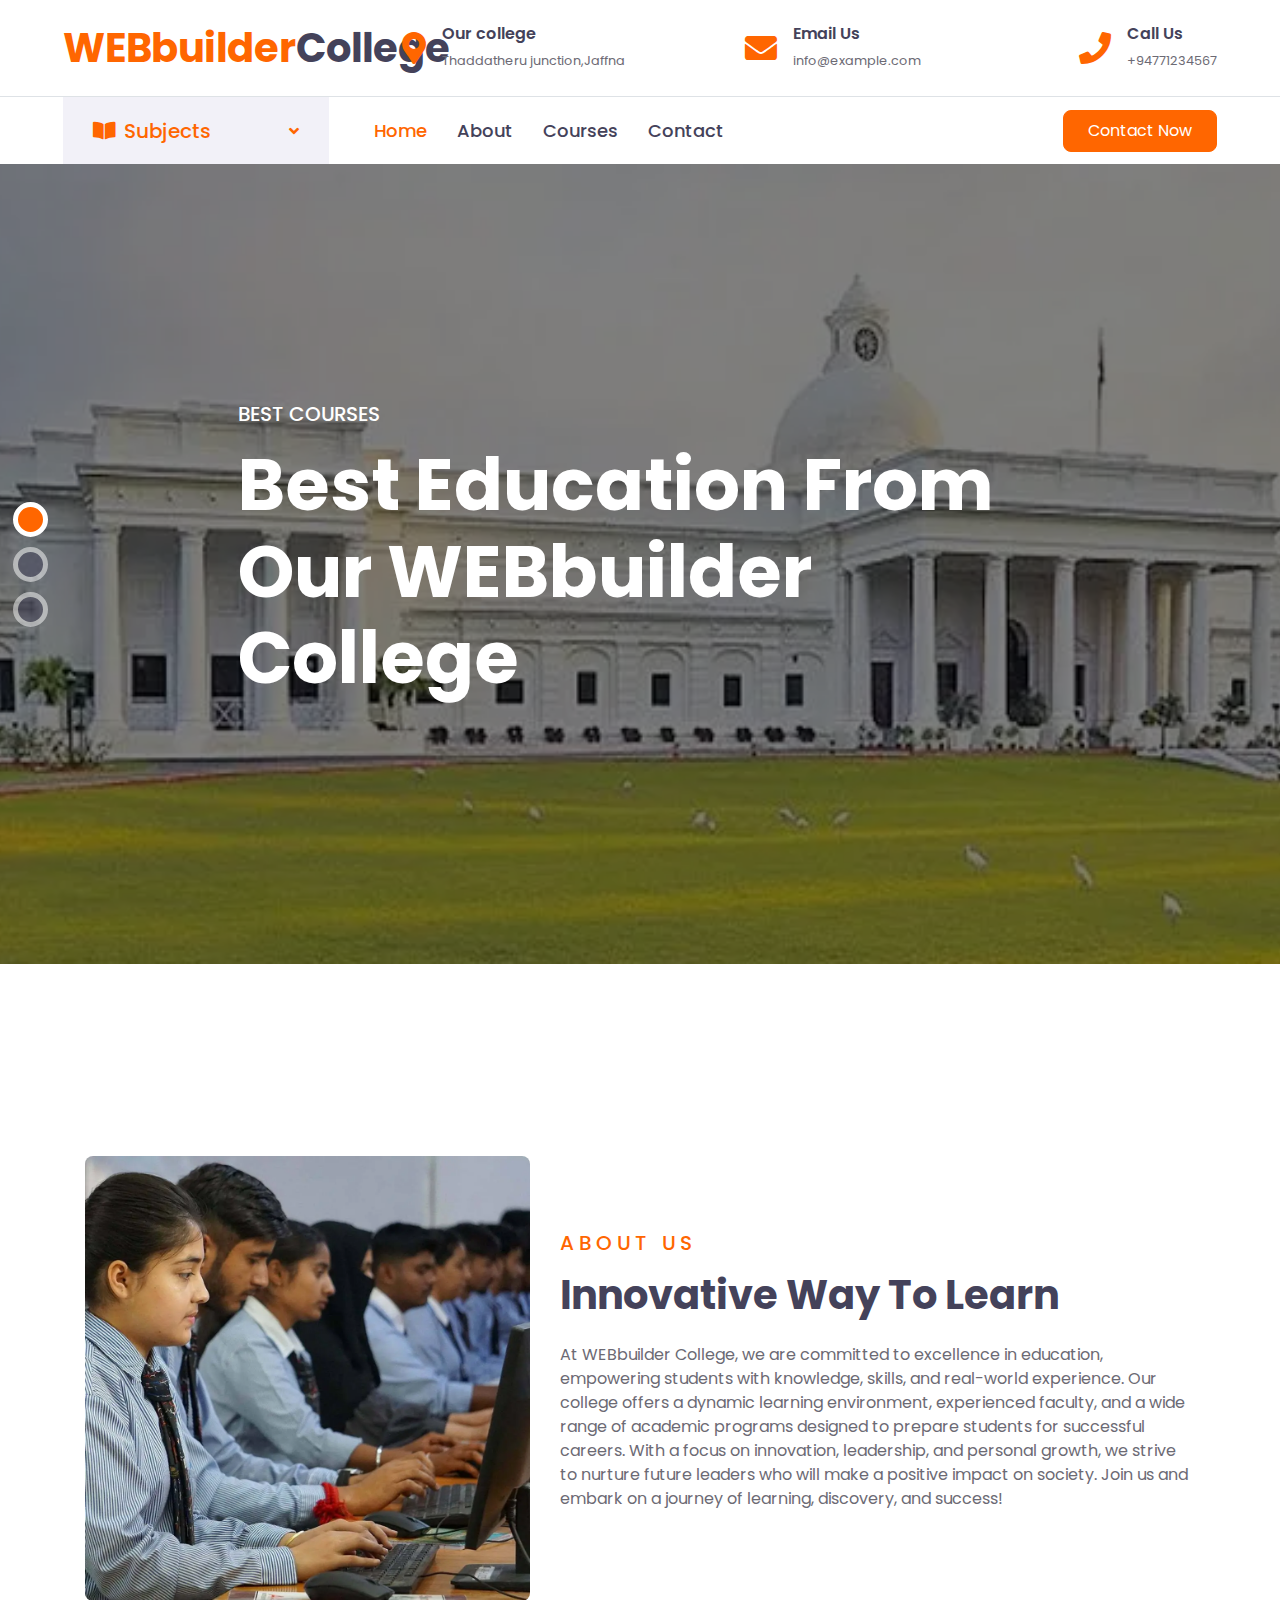
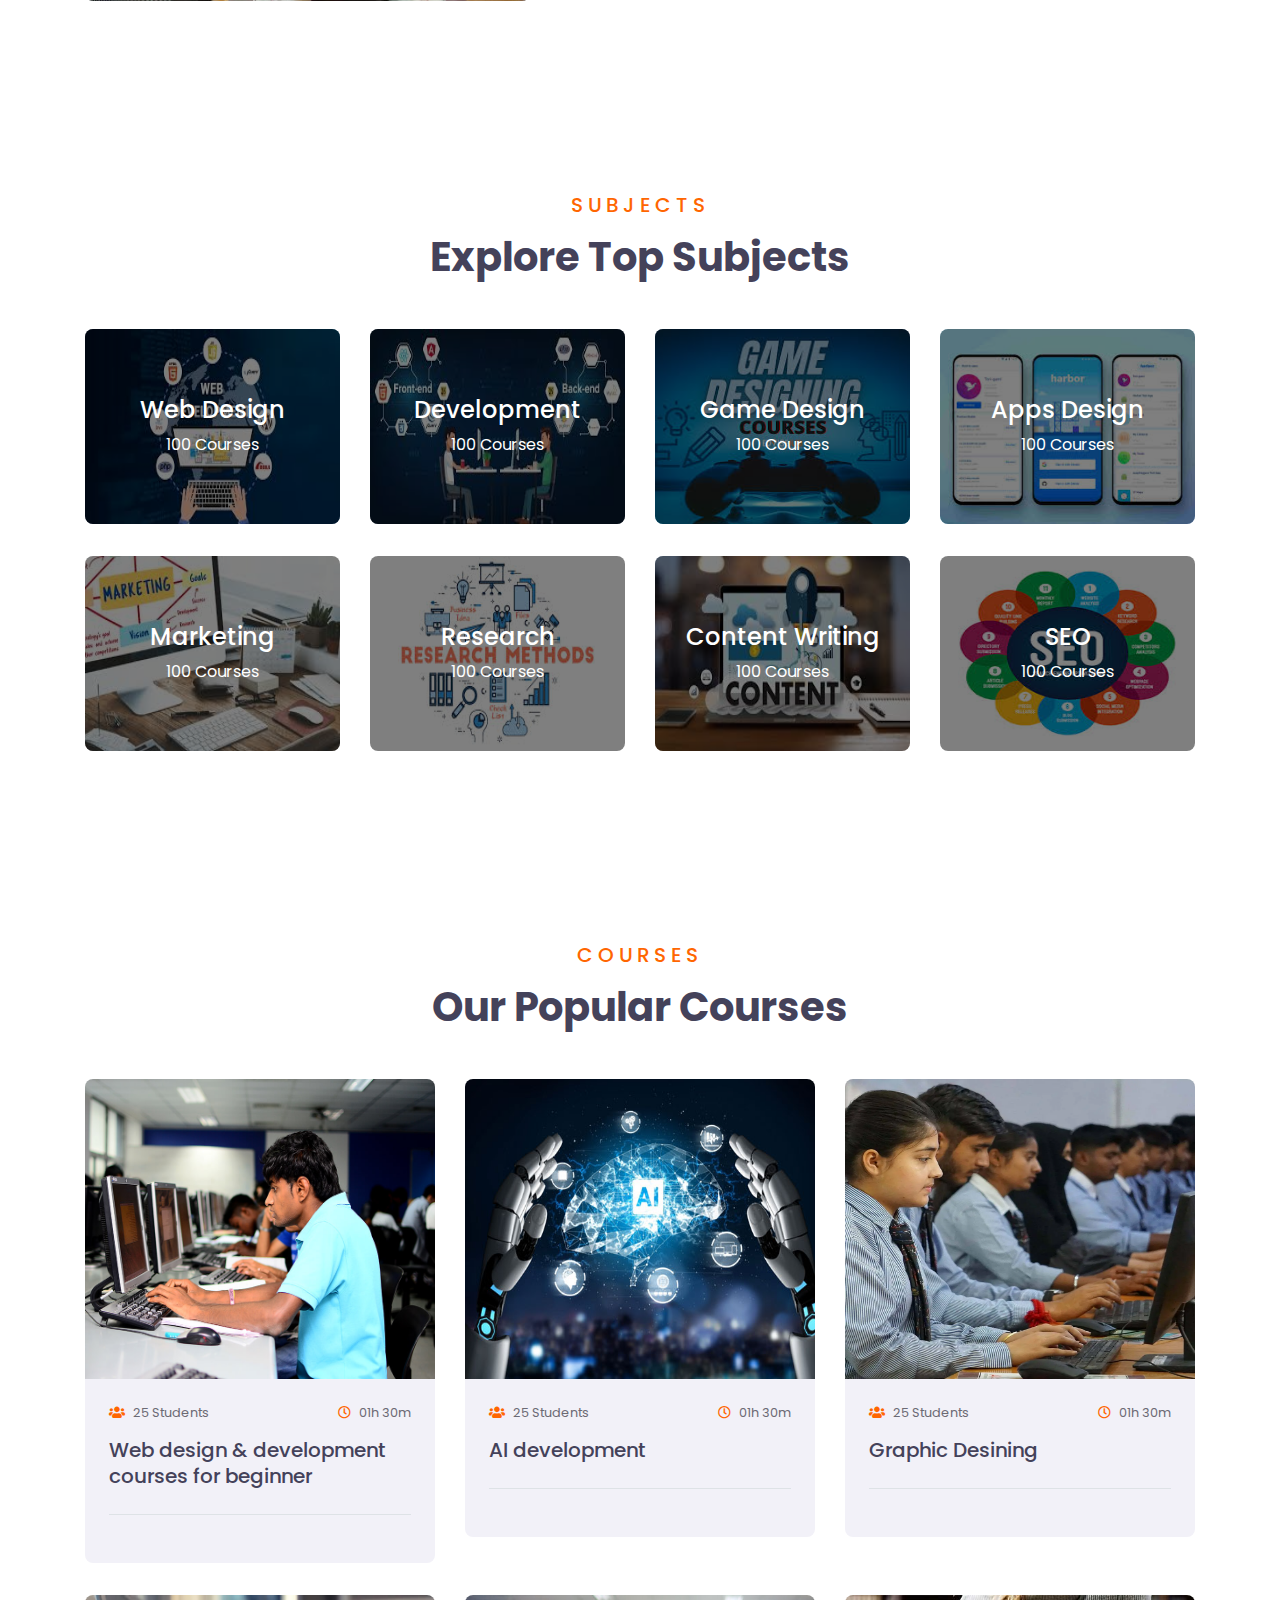
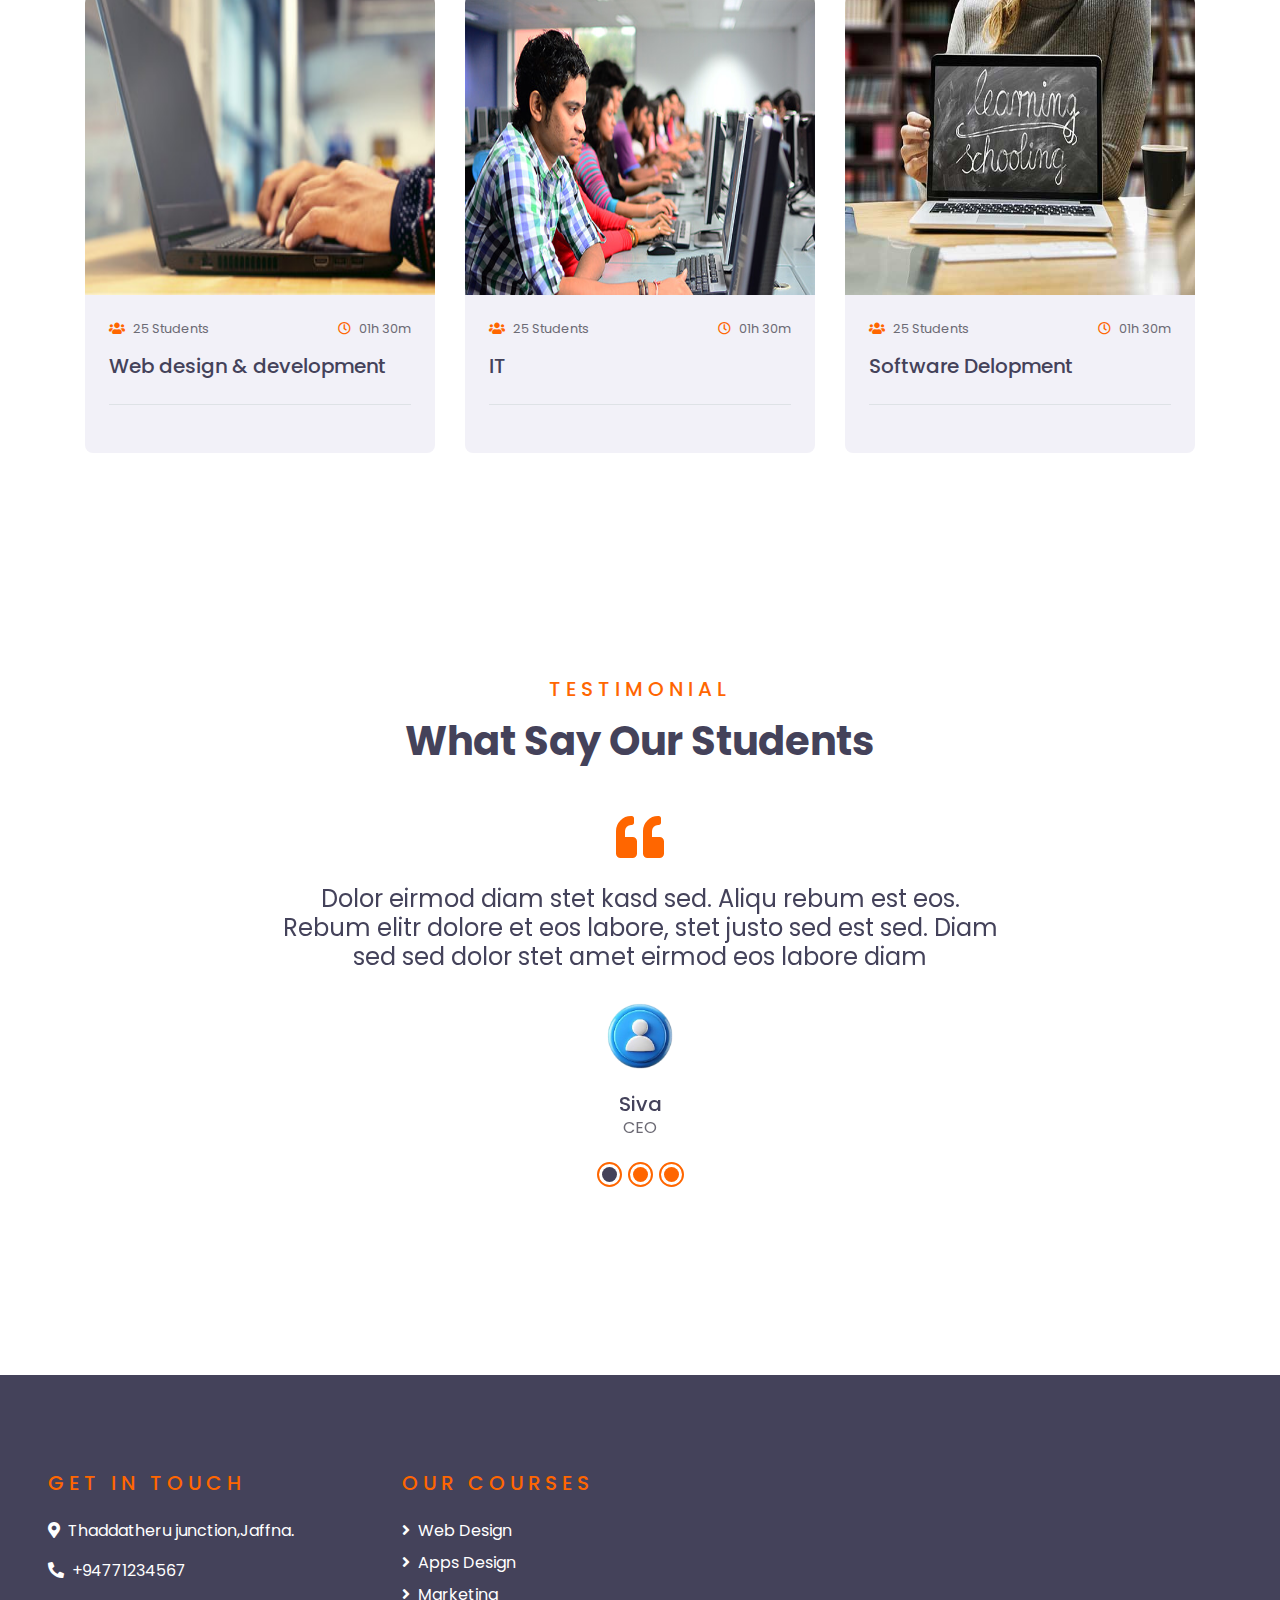
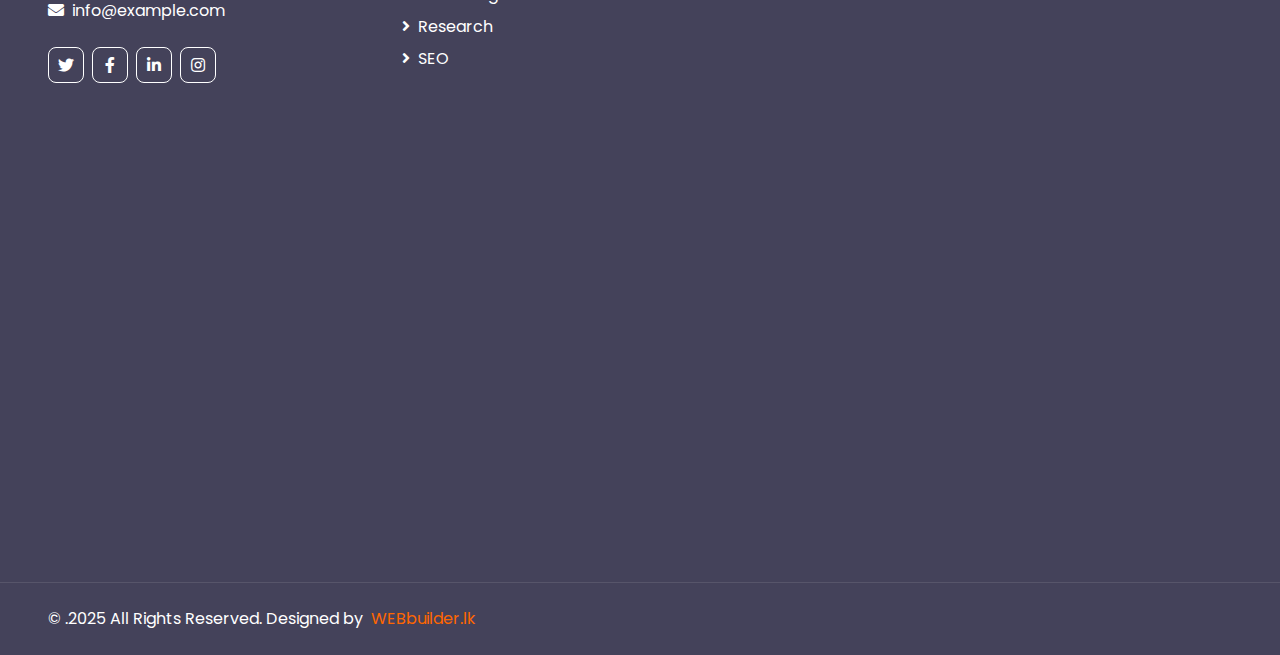
<file: index.html>
<!DOCTYPE html>
<html lang="en">

<head>
    <meta charset="utf-8">
    <title>WEBbuilder College</title>
    <meta content="width=device-width, initial-scale=1.0" name="viewport">
    <meta content="Free HTML Templates" name="keywords">
    <meta content="Free HTML Templates" name="description">

    <!-- Favicon -->
    <link href="img/favicon.ico" rel="icon">

    <!-- Google Web Fonts -->
    <link rel="preconnect" href="https://fonts.gstatic.com">
    <link href="https://fonts.googleapis.com/css2?family=Poppins:wght@400;500;600;700&display=swap" rel="stylesheet"> 

    <!-- Font Awesome -->
    <link href="https://cdnjs.cloudflare.com/ajax/libs/font-awesome/5.10.0/css/all.min.css" rel="stylesheet">

    <!-- Libraries Stylesheet -->
    <link href="lib/owlcarousel/assets/owl.carousel.min.css" rel="stylesheet">

    <!-- Customized Bootstrap Stylesheet -->
    <link href="css/style.css" rel="stylesheet">
</head>

<body>
    <!-- Topbar Start -->
    <div class="container-fluid d-none d-lg-block">
        <div class="row align-items-center py-4 px-xl-5">
            <div class="col-lg-3">
                <a href="" class="text-decoration-none">
                    <h1 class="m-0"><span class="text-primary">WEBbuilder</span>College</h1>
                </a>
            </div>
            <div class="col-lg-3 text-right">
                <div class="d-inline-flex align-items-center">
                    <i class="fa fa-2x fa-map-marker-alt text-primary mr-3"></i>
                    <div class="text-left">
                        <h6 class="font-weight-semi-bold mb-1">Our college</h6>
                        <small>Thaddatheru junction,Jaffna</small>
                    </div>
                </div>
            </div>
            <div class="col-lg-3 text-right">
                <div class="d-inline-flex align-items-center">
                    <i class="fa fa-2x fa-envelope text-primary mr-3"></i>
                    <div class="text-left">
                        <h6 class="font-weight-semi-bold mb-1">Email Us</h6>
                        <small>info@example.com</small>
                    </div>
                </div>
            </div>
            <div class="col-lg-3 text-right">
                <div class="d-inline-flex align-items-center">
                    <i class="fa fa-2x fa-phone text-primary mr-3"></i>
                    <div class="text-left">
                        <h6 class="font-weight-semi-bold mb-1">Call Us</h6>
                        <small>+94771234567</small>
                    </div>
                </div>
            </div>
        </div>
    </div>
    <!-- Topbar End -->


    <!-- Navbar Start -->
    <div class="container-fluid">
        <div class="row border-top px-xl-5">
            <div class="col-lg-3 d-none d-lg-block">
                <a class="d-flex align-items-center justify-content-between bg-secondary w-100 text-decoration-none" data-toggle="collapse" href="#navbar-vertical" style="height: 67px; padding: 0 30px;">
                    <h5 class="text-primary m-0"><i class="fa fa-book-open mr-2"></i>Subjects</h5>
                    <i class="fa fa-angle-down text-primary"></i>
                </a>
                <nav class="collapse position-absolute navbar navbar-vertical navbar-light align-items-start p-0 border border-top-0 border-bottom-0 bg-light" id="navbar-vertical" style="width: calc(100% - 30px); z-index: 9;">
                    <div class="navbar-nav w-100">
                        <div class="nav-item dropdown">
                            <a href="#" class="nav-link" data-toggle="dropdown">Web Design <i class="fa fa-angle-down float-right mt-1"></i></a>
                            <div class="dropdown-menu position-absolute bg-secondary border-0 rounded-0 w-100 m-0">
                                <a href="" class="dropdown-item">HTML</a>
                                <a href="" class="dropdown-item">CSS</a>
                                <a href="" class="dropdown-item">jS</a>
                            </div>
                        </div>
                        <a href="" class="nav-item nav-link">Apps Design</a>
                        <a href="" class="nav-item nav-link">Marketing</a>
                        <a href="" class="nav-item nav-link">Research</a>
                        <a href="" class="nav-item nav-link">SEO</a>
                    </div>
                </nav>
            </div>
            <div class="col-lg-9">
                <nav class="navbar navbar-expand-lg bg-light navbar-light py-3 py-lg-0 px-0">
                    <a href="" class="text-decoration-none d-block d-lg-none">
                        <h1 class="m-0"><span class="text-primary">WEBbuilder</span>College</h1>
                    </a>
                    <button type="button" class="navbar-toggler" data-toggle="collapse" data-target="#navbarCollapse">
                        <span class="navbar-toggler-icon"></span>
                    </button>
                    <div class="collapse navbar-collapse justify-content-between" id="navbarCollapse">
                        <div class="navbar-nav py-0">
                            <a href="index.html" class="nav-item nav-link active">Home</a>
                            <a href="about.html" class="nav-item nav-link">About</a>
                            <a href="course.html" class="nav-item nav-link">Courses</a>
                           
                            <a href="contact.html" class="nav-item nav-link">Contact</a>
                        </div>
                        <a class="btn btn-primary py-2 px-4 ml-auto d-none d-lg-block" href="contact.html">Contact Now</a>
                    </div>
                </nav>
            </div>
        </div>
    </div>
    <!-- Navbar End -->


    <!-- Carousel Start -->
    <div class="container-fluid p-0 pb-5 mb-5">
        <div id="header-carousel" class="carousel slide carousel-fade" data-ride="carousel">
            <ol class="carousel-indicators">
                <li data-target="#header-carousel" data-slide-to="0" class="active"></li>
                <li data-target="#header-carousel" data-slide-to="1"></li>
                <li data-target="#header-carousel" data-slide-to="2"></li>
            </ol>
            <div class="carousel-inner">
                <div class="carousel-item active" style="min-height: 300px;">
                    <img class="position-relative w-100" src="image/a1.webp" style="min-height: 800px; object-fit: cover;">
                    <div class="carousel-caption d-flex align-items-center justify-content-center">
                        <div class="p-5" style="width: 100%; max-width: 900px;">
                            <h5 class="text-white text-uppercase mb-md-3">Best Courses</h5>
                            <h1 class="display-3 text-white mb-md-4">Best Education From Our WEBbuilder College</h1>
                          
                        </div>
                    </div>
                </div>
                <div class="carousel-item" style="min-height: 300px;">
                    <img class="position-relative w-100" src="image/a2.webp" style="min-height: 800px; object-fit: cover;">
                    <div class="carousel-caption d-flex align-items-center justify-content-center">
                        <div class="p-5" style="width: 100%; max-width: 900px;">
                            <h5 class="text-white text-uppercase mb-md-3">Best  Courses</h5>
                            <h1 class="display-3 text-white mb-md-4">Best Learning Platform</h1>
                           
                        </div>
                    </div>
                </div>
                <div class="carousel-item" style="min-height: 300px;">
                    <img class="position-relative w-100" src="image/a3.webp" style="min-height: 800px; object-fit: cover;">
                    <div class="carousel-caption d-flex align-items-center justify-content-center">
                        <div class="p-5" style="width: 100%; max-width: 900px;">
                            <h5 class="text-white text-uppercase mb-md-3">Best Courses</h5>
                            <h1 class="display-3 text-white mb-md-4">New Way To Learn From Home</h1>
                            
                        </div>
                    </div>
                </div>
            </div>
        </div>
    </div>
    <!-- Carousel End -->


    <!-- About Start -->
    <div class="container-fluid py-5">
        <div class="container py-5">
            <div class="row align-items-center">
                <div class="col-lg-5">
                    <img class="img-fluid rounded mb-4 mb-lg-0"style="height: 150%;width: 100%;" src="image/about1.webp" alt="">
                </div>
                <div class="col-lg-7">
                    <div class="text-left mb-4">
                        <h5 class="text-primary text-uppercase mb-3" style="letter-spacing: 5px;">About Us</h5>
                        <h1>Innovative Way To Learn</h1>
                    </div>
                    <p>At WEBbuilder College, we are committed to excellence in education, empowering students with knowledge, skills, and real-world experience. Our college offers a dynamic learning environment, experienced faculty, and a wide range of academic programs designed to prepare students for successful careers. With a focus on innovation, leadership, and personal growth, we strive to nurture future leaders who will make a positive impact on society. Join us and embark on a journey of learning, discovery, and success!</p>
                   
                </div>
            </div>
        </div>
    </div>
    <!-- About End -->


    <!-- Category Start -->
    <div class="container-fluid py-5">
        <div class="container pt-5 pb-3">
            <div class="text-center mb-5">
                <h5 class="text-primary text-uppercase mb-3" style="letter-spacing: 5px;">Subjects</h5>
                <h1>Explore Top Subjects</h1>
            </div>
            <div class="row">
                <div class="col-lg-3 col-md-6 mb-4">
                    <div class="cat-item position-relative overflow-hidden rounded mb-2">
                        <img class="img-fluid" style="height: 195px;"width="460px" src="image/7.jpg" alt="">
                        <a class="cat-overlay text-white text-decoration-none" href="">
                            <h4 class="text-white font-weight-medium">Web Design</h4>
                            <span>100 Courses</span>
                        </a>
                    </div>
                </div>
                <div class="col-lg-3 col-md-6 mb-4">
                    <div class="cat-item position-relative overflow-hidden rounded mb-2">
                        <img class="img-fluid"style="height: 195px;" width="460px" src="image/6.jpg" alt="">
                        <a class="cat-overlay text-white text-decoration-none" href="">
                            <h4 class="text-white font-weight-medium">Development</h4>
                            <span>100 Courses</span>
                        </a>
                    </div>
                </div>
                <div class="col-lg-3 col-md-6 mb-4">
                    <div class="cat-item position-relative overflow-hidden rounded mb-2">
                        <img class="img-fluid" style="height: 195px;" width="460px" src="image/8.jpg" alt="">
                        <a class="cat-overlay text-white text-decoration-none" href="">
                            <h4 class="text-white font-weight-medium">Game Design</h4>
                            <span>100 Courses</span>
                        </a>
                    </div>
                </div>
                <div class="col-lg-3 col-md-6 mb-4">
                    <div class="cat-item position-relative overflow-hidden rounded mb-2">
                        <img class="img-fluid" style="height: 195px;" width="460px" src="image/9.jpg" alt="">
                        <a class="cat-overlay text-white text-decoration-none" href="">
                            <h4 class="text-white font-weight-medium">Apps Design</h4>
                            <span>100 Courses</span>
                        </a>
                    </div>
                </div>
                <div class="col-lg-3 col-md-6 mb-4">
                    <div class="cat-item position-relative overflow-hidden rounded mb-2">
                        <img class="img-fluid"style="height: 195px;" width="460px" src="image/10.jpg" alt="">
                        <a class="cat-overlay text-white text-decoration-none" href="">
                            <h4 class="text-white font-weight-medium">Marketing</h4>
                            <span>100 Courses</span>
                        </a>
                    </div>
                </div>
                <div class="col-lg-3 col-md-6 mb-4">
                    <div class="cat-item position-relative overflow-hidden rounded mb-2">
                        <img class="img-fluid" style="height: 195px;" width="460px"  src="image/11.jpg" alt="">
                        <a class="cat-overlay text-white text-decoration-none" href="">
                            <h4 class="text-white font-weight-medium">Research</h4>
                            <span>100 Courses</span>
                        </a>
                    </div>
                </div>
                <div class="col-lg-3 col-md-6 mb-4">
                    <div class="cat-item position-relative overflow-hidden rounded mb-2">
                        <img class="img-fluid" style="height: 195px;" width="460px" src="image/12.jpg" alt="">
                        <a class="cat-overlay text-white text-decoration-none" href="">
                            <h4 class="text-white font-weight-medium">Content Writing</h4>
                            <span>100 Courses</span>
                        </a>
                    </div>
                </div>
                <div class="col-lg-3 col-md-6 mb-4">
                    <div class="cat-item position-relative overflow-hidden rounded mb-2">
                        <img class="img-fluid" style="height: 195px;" width="460px" src="image/13.jpg" alt="">
                        <a class="cat-overlay text-white text-decoration-none" href="">
                            <h4 class="text-white font-weight-medium">SEO</h4>
                            <span>100 Courses</span>
                        </a>
                    </div>
                </div>
            </div>
        </div>
    </div>
    <!-- Category Start -->


    <!-- Courses Start -->
    <div class="container-fluid py-5">
        <div class="container py-5">
            <div class="text-center mb-5">
                <h5 class="text-primary text-uppercase mb-3" style="letter-spacing: 5px;">Courses</h5>
                <h1>Our Popular Courses</h1>
            </div>
            <div class="row">
                <div class="col-lg-4 col-md-6 mb-4">
                    <div class="rounded overflow-hidden mb-2">
                        <img class="img-fluid" style="height: 300px; width: 460px;"  src="image/c1.jpg" alt="">
                        <div class="bg-secondary p-4">
                            <div class="d-flex justify-content-between mb-3">
                                <small class="m-0"><i class="fa fa-users text-primary mr-2"></i>25 Students</small>
                                <small class="m-0"><i class="far fa-clock text-primary mr-2"></i>01h 30m</small>
                            </div>
                            <a class="h5" href="">Web design & development courses for beginner</a>
                            <div class="border-top mt-4 pt-4">
                               
                            </div>
                        </div>
                    </div>
                </div>
                <div class="col-lg-4 col-md-6 mb-4">
                    <div class="rounded overflow-hidden mb-2">
                        <img class="img-fluid" style="height: 300px; width: 460px;"  src="image/c2.jpg" alt="">
                        <div class="bg-secondary p-4">
                            <div class="d-flex justify-content-between mb-3">
                                <small class="m-0"><i class="fa fa-users text-primary mr-2"></i>25 Students</small>
                                <small class="m-0"><i class="far fa-clock text-primary mr-2"></i>01h 30m</small>
                            </div>
                            <a class="h5" href="">AI development</a>
                            <div class="border-top mt-4 pt-4">
                                
                            </div>
                        </div>
                    </div>
                </div>
                <div class="col-lg-4 col-md-6 mb-4">
                    <div class="rounded overflow-hidden mb-2">
                        <img class="img-fluid" style="height: 300px; width: 460px;"  src="image/about1.webp" alt="">
                        <div class="bg-secondary p-4">
                            <div class="d-flex justify-content-between mb-3">
                                <small class="m-0"><i class="fa fa-users text-primary mr-2"></i>25 Students</small>
                                <small class="m-0"><i class="far fa-clock text-primary mr-2"></i>01h 30m</small>
                            </div>
                            <a class="h5" href="">Graphic Desining</a>
                            <div class="border-top mt-4 pt-4">
                                
                            </div>
                        </div>
                    </div>
                </div>
                <div class="col-lg-4 col-md-6 mb-4">
                    <div class="rounded overflow-hidden mb-2">
                        <img class="img-fluid"  style="height: 300px; width: 460px;" src="image/b2.jpg" alt="">
                        <div class="bg-secondary p-4">
                            <div class="d-flex justify-content-between mb-3">
                                <small class="m-0"><i class="fa fa-users text-primary mr-2"></i>25 Students</small>
                                <small class="m-0"><i class="far fa-clock text-primary mr-2"></i>01h 30m</small>
                            </div>
                            <a class="h5" href="">Web design & development </a>
                            <div class="border-top mt-4 pt-4">
                                
                            </div>
                        </div>
                    </div>
                </div>
                <div class="col-lg-4 col-md-6 mb-4">
                    <div class="rounded overflow-hidden mb-2">
                        <img class="img-fluid" style="height: 300px; width: 460px;"  src="image/c4.jpg" alt="">
                        <div class="bg-secondary p-4">
                            <div class="d-flex justify-content-between mb-3">
                                <small class="m-0"><i class="fa fa-users text-primary mr-2"></i>25 Students</small>
                                <small class="m-0"><i class="far fa-clock text-primary mr-2"></i>01h 30m</small>
                            </div>
                            <a class="h5" href="">IT</a>
                            <div class="border-top mt-4 pt-4">
                                
                            </div>
                        </div>
                    </div>
                </div>
                <div class="col-lg-4 col-md-6 mb-4">
                    <div class="rounded overflow-hidden mb-2">
                        <img class="img-fluid" style="height: 300px; width: 460px;"  src="img/course-5.jpg" alt="">
                        <div class="bg-secondary p-4">
                            <div class="d-flex justify-content-between mb-3">
                                <small class="m-0"><i class="fa fa-users text-primary mr-2"></i>25 Students</small>
                                <small class="m-0"><i class="far fa-clock text-primary mr-2"></i>01h 30m</small>
                            </div>
                            <a class="h5" href="">Software Delopment</a>
                            <div class="border-top mt-4 pt-4">
                                
                            </div>
                        </div>
                    </div>
                </div>
            </div>
        </div>
    </div>
    <!-- Courses End -->



    <!-- Testimonial Start -->
    <div class="container-fluid py-5">
        <div class="container py-5">
            <div class="text-center mb-5">
                <h5 class="text-primary text-uppercase mb-3" style="letter-spacing: 5px;">Testimonial</h5>
                <h1>What Say Our Students</h1>
            </div>
            <div class="row justify-content-center">
                <div class="col-lg-8">
                    <div class="owl-carousel testimonial-carousel">
                        <div class="text-center">
                            <i class="fa fa-3x fa-quote-left text-primary mb-4"></i>
                            <h4 class="font-weight-normal mb-4">Dolor eirmod diam stet kasd sed. Aliqu rebum est eos. Rebum elitr dolore et eos labore, stet justo sed est sed. Diam sed sed dolor stet amet eirmod eos labore diam</h4>
                            <img class="img-fluid mx-auto mb-3" src="image/4.png" alt="">
                            <h5 class="m-0">Siva</h5>
                            <span>CEO</span>
                        </div>
                        <div class="text-center">
                            <i class="fa fa-3x fa-quote-left text-primary mb-4"></i>
                            <h4 class="font-weight-normal mb-4">Dolor eirmod diam stet kasd sed. Aliqu rebum est eos. Rebum elitr dolore et eos labore, stet justo sed est sed. Diam sed sed dolor stet amet eirmod eos labore diam</h4>
                            <img class="img-fluid mx-auto mb-3" src="image/4.png" alt="">
                            <h5 class="m-0">Rajee</h5>
                            <span>Business head</span>
                        </div>
                        <div class="text-center">
                            <i class="fa fa-3x fa-quote-left text-primary mb-4"></i>
                            <h4 class="font-weight-normal mb-4">Dolor eirmod diam stet kasd sed. Aliqu rebum est eos. Rebum elitr dolore et eos labore, stet justo sed est sed. Diam sed sed dolor stet amet eirmod eos labore diam</h4>
                            <img class="img-fluid mx-auto mb-3" src="image/4.png" alt="">
                            <h5 class="m-0">Vino</h5>
                            <span>Teacher</span>
                        </div>
                    </div>
                </div>
            </div>
        </div>
    </div>
    <!-- Testimonial End -->


    

    <!-- Footer Start -->
    <div class="container-fluid bg-dark text-white py-5 px-sm-3 px-lg-5" style="margin-top: 90px;">
        <div class="row pt-5">
            <div class="col-lg-7 col-md-12">
                <div class="row">
                    <div class="col-md-6 mb-5">
                        <h5 class="text-primary text-uppercase mb-4" style="letter-spacing: 5px;">Get In Touch</h5>
                        <p><i class="fa fa-map-marker-alt mr-2"></i>Thaddatheru junction,Jaffna.</p>
                        <p><i class="fa fa-phone-alt mr-2"></i>+94771234567</p>
                        <p><i class="fa fa-envelope mr-2"></i>info@example.com</p>
                        <div class="d-flex justify-content-start mt-4">
                            <a class="btn btn-outline-light btn-square mr-2" href="#"><i class="fab fa-twitter"></i></a>
                            <a class="btn btn-outline-light btn-square mr-2" href="#"><i class="fab fa-facebook-f"></i></a>
                            <a class="btn btn-outline-light btn-square mr-2" href="#"><i class="fab fa-linkedin-in"></i></a>
                            <a class="btn btn-outline-light btn-square" href="#"><i class="fab fa-instagram"></i></a>
                        </div>
                    </div>
                    <div class="col-md-6 mb-5">
                        <h5 class="text-primary text-uppercase mb-4" style="letter-spacing: 5px;">Our Courses</h5>
                        <div class="d-flex flex-column justify-content-start">
                            <a class="text-white mb-2" ><i class="fa fa-angle-right mr-2"></i>Web Design</a>
                            <a class="text-white mb-2" ><i class="fa fa-angle-right mr-2"></i>Apps Design</a>
                            <a class="text-white mb-2" ><i class="fa fa-angle-right mr-2"></i>Marketing</a>
                            <a class="text-white mb-2" ><i class="fa fa-angle-right mr-2"></i>Research</a>
                            <a class="text-white" ><i class="fa fa-angle-right mr-2"></i>SEO</a>
                        </div>
                    </div>
                </div>
            </div>
            <!-- Google Map Start -->
             
 <div class="container-xxl py-5 px-0 wow fadeInUp" data-wow-delay="0.1s">
    <iframe 
    src="https://www.google.com/maps/embed?pb=!1m18!1m12!1m3!1d3151.835434509!2d144.95373631531596!3d-37.81627917975179!2m3!1f0!2f0!3f0!3m2!1i1024!2i768!4f13.1!3m3!1m2!1s0x6ad642af0f11fd81%3A0x5045675218ce6e0!2sMelbourne%2C%20Australia!5e0!3m2!1sen!2s!4v1632409658475"
    width="600" 
    height="300" 
    style="border:0;" >
</iframe>
</div>
<!-- Google Map End -->

                
        </div>
    </div>
    <div class="container-fluid bg-dark text-white border-top py-4 px-sm-3 px-md-5" style="border-color: rgba(256, 256, 256, .1) !important;">
        <div class="row">
            <div class="col-lg-6 text-center text-md-left mb-3 mb-md-0">
                <p class="m-0 text-white">&copy; <a href="#"></a>.2025 All Rights Reserved. Designed by <a href="https://htmlcodex.com"><i class="fa fa-heart-o" aria-hidden="true"></i>  WEBbuilder.lk</a>
                </p>
            </div>
           
        </div>
    </div>
    <!-- Footer End -->


    <!-- Back to Top -->
    <a href="#" class="btn btn-lg btn-primary btn-lg-square back-to-top"><i class="fa fa-angle-double-up"></i></a>


    <!-- JavaScript Libraries -->
    <script src="https://code.jquery.com/jquery-3.4.1.min.js"></script>
    <script src="https://stackpath.bootstrapcdn.com/bootstrap/4.4.1/js/bootstrap.bundle.min.js"></script>
    <script src="lib/easing/easing.min.js"></script>
    <script src="lib/owlcarousel/owl.carousel.min.js"></script>

    <!-- Contact Javascript File -->
    <script src="mail/jqBootstrapValidation.min.js"></script>
    <script src="mail/contact.js"></script>

    <!-- Template Javascript -->
    <script src="js/main.js"></script>
</body>

</html>
</file>
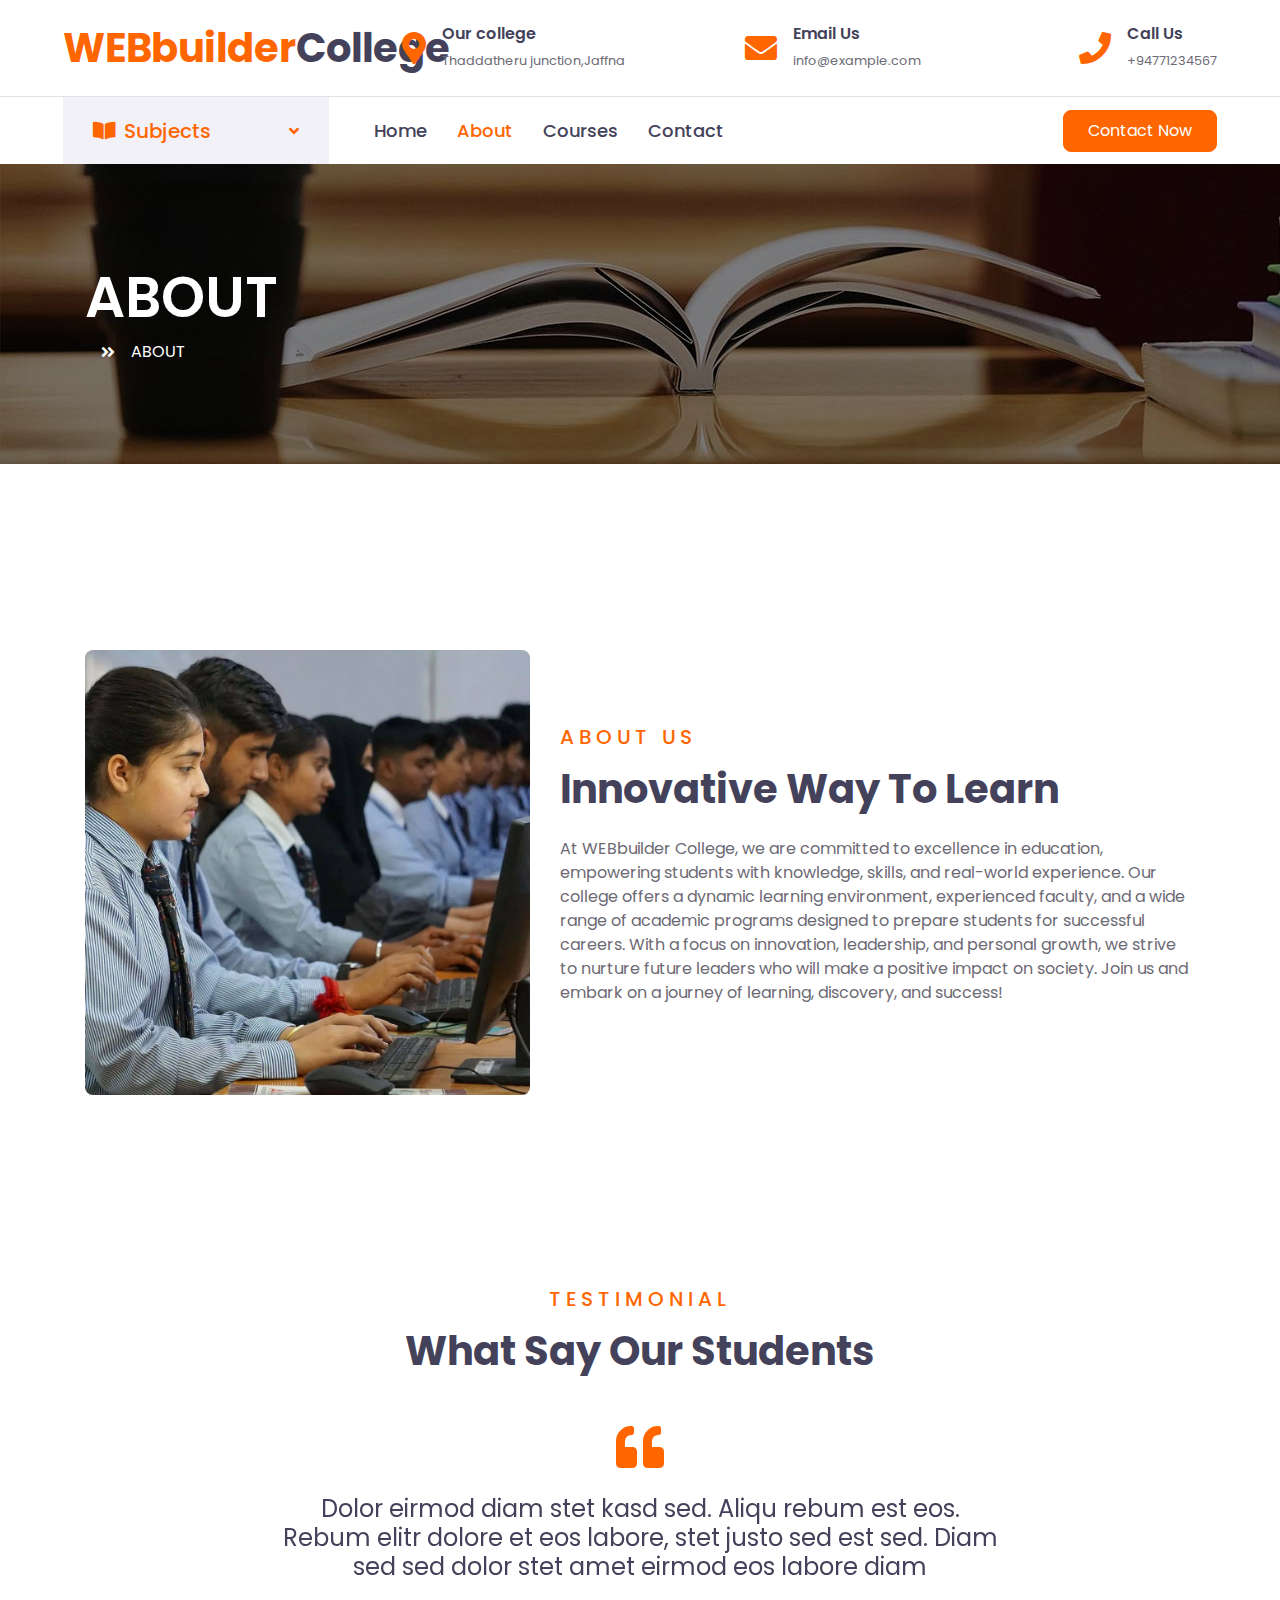
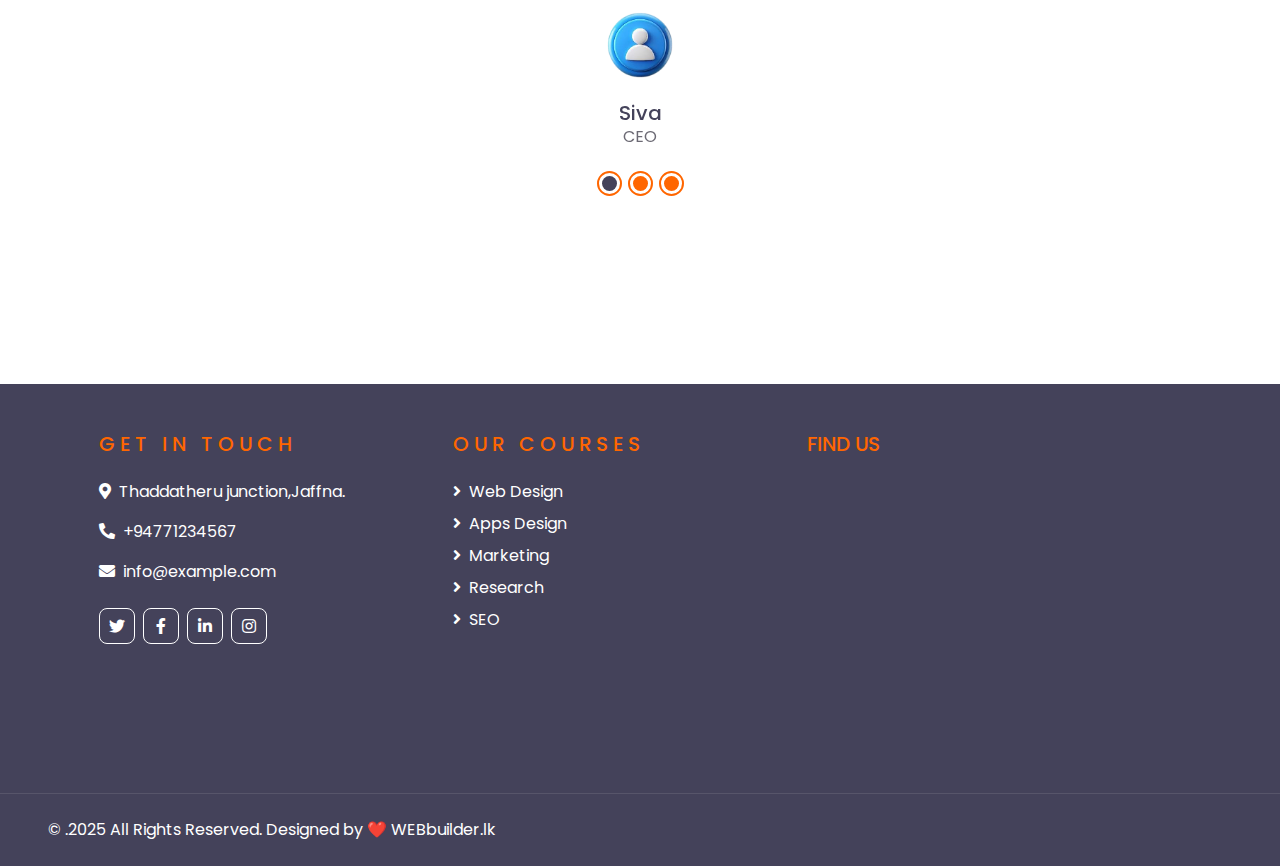
<file: about.html>
<!DOCTYPE html>
<html lang="en">

<head>
    <meta charset="utf-8">
    <title>WEBbuilder College</title>
    <meta content="width=device-width, initial-scale=1.0" name="viewport">
    <meta content="Free HTML Templates" name="keywords">
    <meta content="Free HTML Templates" name="description">

    <!-- Favicon -->
     <link href="img/blog-1.jpg" rel="icon">

    <!-- Google Web Fonts -->
    <link rel="preconnect" href="https://fonts.gstatic.com">
    <link href="https://fonts.googleapis.com/css2?family=Poppins:wght@400;500;600;700&display=swap" rel="stylesheet"> 

    <!-- Font Awesome -->
    <link href="https://cdnjs.cloudflare.com/ajax/libs/font-awesome/5.10.0/css/all.min.css" rel="stylesheet">

    <!-- Libraries Stylesheet -->
    <link href="lib/owlcarousel/assets/owl.carousel.min.css" rel="stylesheet">

    <!-- Customized Bootstrap Stylesheet -->
    <link href="css/style.css" rel="stylesheet">
</head>

<body>
    <!-- Topbar Start -->
    <div class="container-fluid d-none d-lg-block">
        <div class="row align-items-center py-4 px-xl-5">
            <div class="col-lg-3">
                <a  class="text-decoration-none">
                    <h1 class="m-0"><span class="text-primary">WEBbuilder</span>College</h1>
                </a>
            </div>
            <div class="col-lg-3 text-right">
                <div class="d-inline-flex align-items-center">
                    <i class="fa fa-2x fa-map-marker-alt text-primary mr-3"></i>
                    <div class="text-left">
                        <h6 class="font-weight-semi-bold mb-1">Our college</h6>
                        <small>Thaddatheru junction,Jaffna</small>
                    </div>
                </div>
            </div>
            <div class="col-lg-3 text-right">
                <div class="d-inline-flex align-items-center">
                    <i class="fa fa-2x fa-envelope text-primary mr-3"></i>
                    <div class="text-left">
                        <h6 class="font-weight-semi-bold mb-1">Email Us</h6>
                        <small>info@example.com</small>
                    </div>
                </div>
            </div>
            <div class="col-lg-3 text-right">
                <div class="d-inline-flex align-items-center">
                    <i class="fa fa-2x fa-phone text-primary mr-3"></i>
                    <div class="text-left">
                        <h6 class="font-weight-semi-bold mb-1">Call Us</h6>
                        <small>+94771234567</small>
                    </div>
                </div>
            </div>
        </div>
    </div>
    <!-- Topbar End -->


    <!-- Navbar Start -->
    <div class="container-fluid">
        <div class="row border-top px-xl-5">
            <div class="col-lg-3 d-none d-lg-block">
                <a class="d-flex align-items-center justify-content-between bg-secondary w-100 text-decoration-none" data-toggle="collapse" href="#navbar-vertical" style="height: 67px; padding: 0 30px;">
                    <h5 class="text-primary m-0"><i class="fa fa-book-open mr-2"></i>Subjects</h5>
                    <i class="fa fa-angle-down text-primary"></i>
                </a>
                <nav class="collapse position-absolute navbar navbar-vertical navbar-light align-items-start p-0 border border-top-0 border-bottom-0 bg-light" id="navbar-vertical" style="width: calc(100% - 30px); z-index: 9;">
                    <div class="navbar-nav w-100">
                        <div class="nav-item dropdown">
                            <a href="#" class="nav-link" data-toggle="dropdown">Web Design <i class="fa fa-angle-down float-right mt-1"></i></a>
                            <div class="dropdown-menu position-absolute bg-secondary border-0 rounded-0 w-100 m-0">
                                <a  class="dropdown-item">HTML</a>
                                <a  class="dropdown-item">CSS</a>
                                <a  class="dropdown-item">JS</a>
                            </div>b
                        </div>
                        <a  class="nav-item nav-link">Apps Design</a>
                        <a  class="nav-item nav-link">Marketing</a>
                        <a  class="nav-item nav-link">Research</a>
                        <a  class="nav-item nav-link">SEO</a>
                    </div>
                </nav>
            </div>
            <div class="col-lg-9">
                <nav class="navbar navbar-expand-lg bg-light navbar-light py-3 py-lg-0 px-0">
                    <a  class="text-decoration-none d-block d-lg-none">
                        <h1 class="m-0"><span class="text-primary">WEBbuilder</span>College</h1>
                    </a>
                    <button type="button" class="navbar-toggler" data-toggle="collapse" data-target="#navbarCollapse">
                        <span class="navbar-toggler-icon"></span>
                    </button>
                    <div class="collapse navbar-collapse justify-content-between" id="navbarCollapse">
                        <div class="navbar-nav py-0">
                            <a href="index.html" class="nav-item nav-link">Home</a>
                            <a href="about.html" class="nav-item nav-link active">About</a>
                            <a href="course.html" class="nav-item nav-link">Courses</a>
                           
                            <a href="contact.html" class="nav-item nav-link">Contact</a>
                        </div>
                        <a class="btn btn-primary py-2 px-4 ml-auto d-none d-lg-block" href="contact.html">Contact Now</a>
                    </div>
                </nav>
            </div>
        </div>
    </div>
    <!-- Navbar End -->


    <!-- Header Start -->
    <div class="container-fluid page-header" style="margin-bottom: 90px;">
        <div class="container">
            <div class="d-flex flex-column justify-content-center" style="min-height: 300px">
                <h3 class="display-4 text-white text-uppercase">About</h3>
                <div class="d-inline-flex text-white">
                   
                    <i class="fa fa-angle-double-right pt-1 px-3"></i>
                    <p class="m-0 text-uppercase">About</p>
                </div>
            </div>
        </div>
    </div>
    <!-- Header End -->


    <!-- About Start -->
    <div class="container-fluid py-5">
        <div class="container py-5">
            <div class="row align-items-center">
                <div class="col-lg-5">
                    <img class="img-fluid rounded mb-4 mb-lg-0"style="height: 150%;width: 100%;" src="image/about1.webp" alt="">
                </div>
                <div class="col-lg-7">
                    <div class="text-left mb-4">
                        <h5 class="text-primary text-uppercase mb-3" style="letter-spacing: 5px;">About Us</h5>
                        <h1>Innovative Way To Learn</h1>
                    </div>
                    <p>At WEBbuilder College, we are committed to excellence in education, empowering students with knowledge, skills, and real-world experience. Our college offers a dynamic learning environment, experienced faculty, and a wide range of academic programs designed to prepare students for successful careers. With a focus on innovation, leadership, and personal growth, we strive to nurture future leaders who will make a positive impact on society. Join us and embark on a journey of learning, discovery, and success!</p>
                   
                </div>
            </div>
        </div>
    </div>
    <!-- About End -->




    <!-- Testimonial Start -->
    <div class="container-fluid py-5">
        <div class="container py-5">
            <div class="text-center mb-5">
                <h5 class="text-primary text-uppercase mb-3" style="letter-spacing: 5px;">Testimonial</h5>
                <h1>What Say Our Students</h1>
            </div>
            <div class="row justify-content-center">
                <div class="col-lg-8">
                    <div class="owl-carousel testimonial-carousel">
                        <div class="text-center">
                            <i class="fa fa-3x fa-quote-left text-primary mb-4"></i>
                            <h4 class="font-weight-normal mb-4">Dolor eirmod diam stet kasd sed. Aliqu rebum est eos. Rebum elitr dolore et eos labore, stet justo sed est sed. Diam sed sed dolor stet amet eirmod eos labore diam</h4>
                            <img class="img-fluid mx-auto mb-3" src="image/4.png" alt="">
                            <h5 class="m-0">Siva</h5>
                            <span>CEO</span>
                        </div>
                        <div class="text-center">
                            <i class="fa fa-3x fa-quote-left text-primary mb-4"></i>
                            <h4 class="font-weight-normal mb-4">Dolor eirmod diam stet kasd sed. Aliqu rebum est eos. Rebum elitr dolore et eos labore, stet justo sed est sed. Diam sed sed dolor stet amet eirmod eos labore diam</h4>
                            <img class="img-fluid mx-auto mb-3" src="image/4.png" alt="">
                            <h5 class="m-0">Rajee</h5>
                            <span>Business Head</span>
                        </div>
                        <div class="text-center">
                            <i class="fa fa-3x fa-quote-left text-primary mb-4"></i>
                            <h4 class="font-weight-normal mb-4">Dolor eirmod diam stet kasd sed. Aliqu rebum est eos. Rebum elitr dolore et eos labore, stet justo sed est sed. Diam sed sed dolor stet amet eirmod eos labore diam</h4>
                            <img class="img-fluid mx-auto mb-3" src="image/4.png" alt="">
                            <h5 class="m-0">Vino</h5>
                            <span>Teacher</span>
                        </div>
                    </div>
                </div>
            </div>
        </div>
    </div>
    <!-- Testimonial End -->

    <!-- Footer Start -->
    <div class="container-fluid bg-dark text-white py-5 px-sm-3 px-lg-5" style="margin-top: 90px;">
        <div class="row gy-4 justify-content-center">
            <div class="col-lg-7 col-md-12">
                <div class="row">
                    <div class="col-md-6 mb-5">
                        <h5 class="text-primary text-uppercase mb-4" style="letter-spacing: 5px;">Get In Touch</h5>
                        <p><i class="fa fa-map-marker-alt mr-2"></i>Thaddatheru junction,Jaffna.</p>
                        <p><i class="fa fa-phone-alt mr-2"></i>+94771234567</p>
                        <p><i class="fa fa-envelope mr-2"></i>info@example.com</p>
                        <div class="d-flex justify-content-start mt-4">
                            <a class="btn btn-outline-light btn-square mr-2" href="#"><i class="fab fa-twitter"></i></a>
                            <a class="btn btn-outline-light btn-square mr-2" href="#"><i class="fab fa-facebook-f"></i></a>
                            <a class="btn btn-outline-light btn-square mr-2" href="#"><i class="fab fa-linkedin-in"></i></a>
                            <a class="btn btn-outline-light btn-square" href="#"><i class="fab fa-instagram"></i></a>
                        </div>
                    </div>
                    <div class="col-md-6 mb-5">
                        <h5 class="text-primary text-uppercase mb-4" style="letter-spacing: 5px;">Our Courses</h5>
                        <div class="d-flex flex-column justify-content-start">
                            <a class="text-white mb-2" ><i class="fa fa-angle-right mr-2"></i>Web Design</a>
                            <a class="text-white mb-2" ><i class="fa fa-angle-right mr-2"></i>Apps Design</a>
                            <a class="text-white mb-2" ><i class="fa fa-angle-right mr-2"></i>Marketing</a>
                            <a class="text-white mb-2" ><i class="fa fa-angle-right mr-2"></i>Research</a>
                            <a class="text-white" ><i class="fa fa-angle-right mr-2"></i>SEO</a>
                        </div>
                    </div>
                </div>
            </div>
            
 <div class="col-md-4 mb-4">
      <h5 style="color: #ff6600;">FIND US</h5>
      <iframe class="w-100" style="height: 250px; border:0;"
        src="https://www.google.com/maps/embed?pb=!1m18!1m12!1m3!1d126804.23514548956!2d80.01202457920706!3d9.66884149025239!2m3!1f0!2f0!3f0!3m2!1i1024!2i768!4f13.1!3m3!1m2!1s0x3afe55d1714cb75f%3A0x2c2bb460c3f7c8b6!2sThaddatheru%20Junction!5e0!3m2!1sen!2slk!4v1712920291746!5m2!1sen!2slk"
        frameborder="0" allowfullscreen="" aria-hidden="false" tabindex="0">
      </iframe>
    </div>
<!-- Google Map End -->
                
        </div>
    </div>
    <div class="container-fluid bg-dark text-white border-top py-4 px-sm-3 px-md-5" style="border-color: rgba(256, 256, 256, .1) !important;">
        <div class="row">
            <div class="col-lg-6 text-center text-md-left mb-3 mb-md-0">
                <p class="m-0 text-white">&copy; <a href="#"></a>.2025 All Rights Reserved. Designed by <a ><i class="fa fa-heart-o" aria-hidden="true"></i>❤️ WEBbuilder.lk</a>
                </p>
            </div>
           
        </div>
    </div>
    <!-- Footer End -->


    <!-- Back to Top -->
    <a href="#" class="btn btn-lg btn-primary btn-lg-square back-to-top"><i class="fa fa-angle-double-up"></i></a>


    <!-- JavaScript Libraries -->
    <script src="https://code.jquery.com/jquery-3.4.1.min.js"></script>
    <script src="https://stackpath.bootstrapcdn.com/bootstrap/4.4.1/js/bootstrap.bundle.min.js"></script>
    <script src="lib/easing/easing.min.js"></script>
    <script src="lib/owlcarousel/owl.carousel.min.js"></script>

    <!-- Contact Javascript File -->
    <script src="mail/jqBootstrapValidation.min.js"></script>
    <script src="mail/contact.js"></script>

    <!-- Template Javascript -->
    <script src="js/main.js"></script>
</body>

</html>
</file>
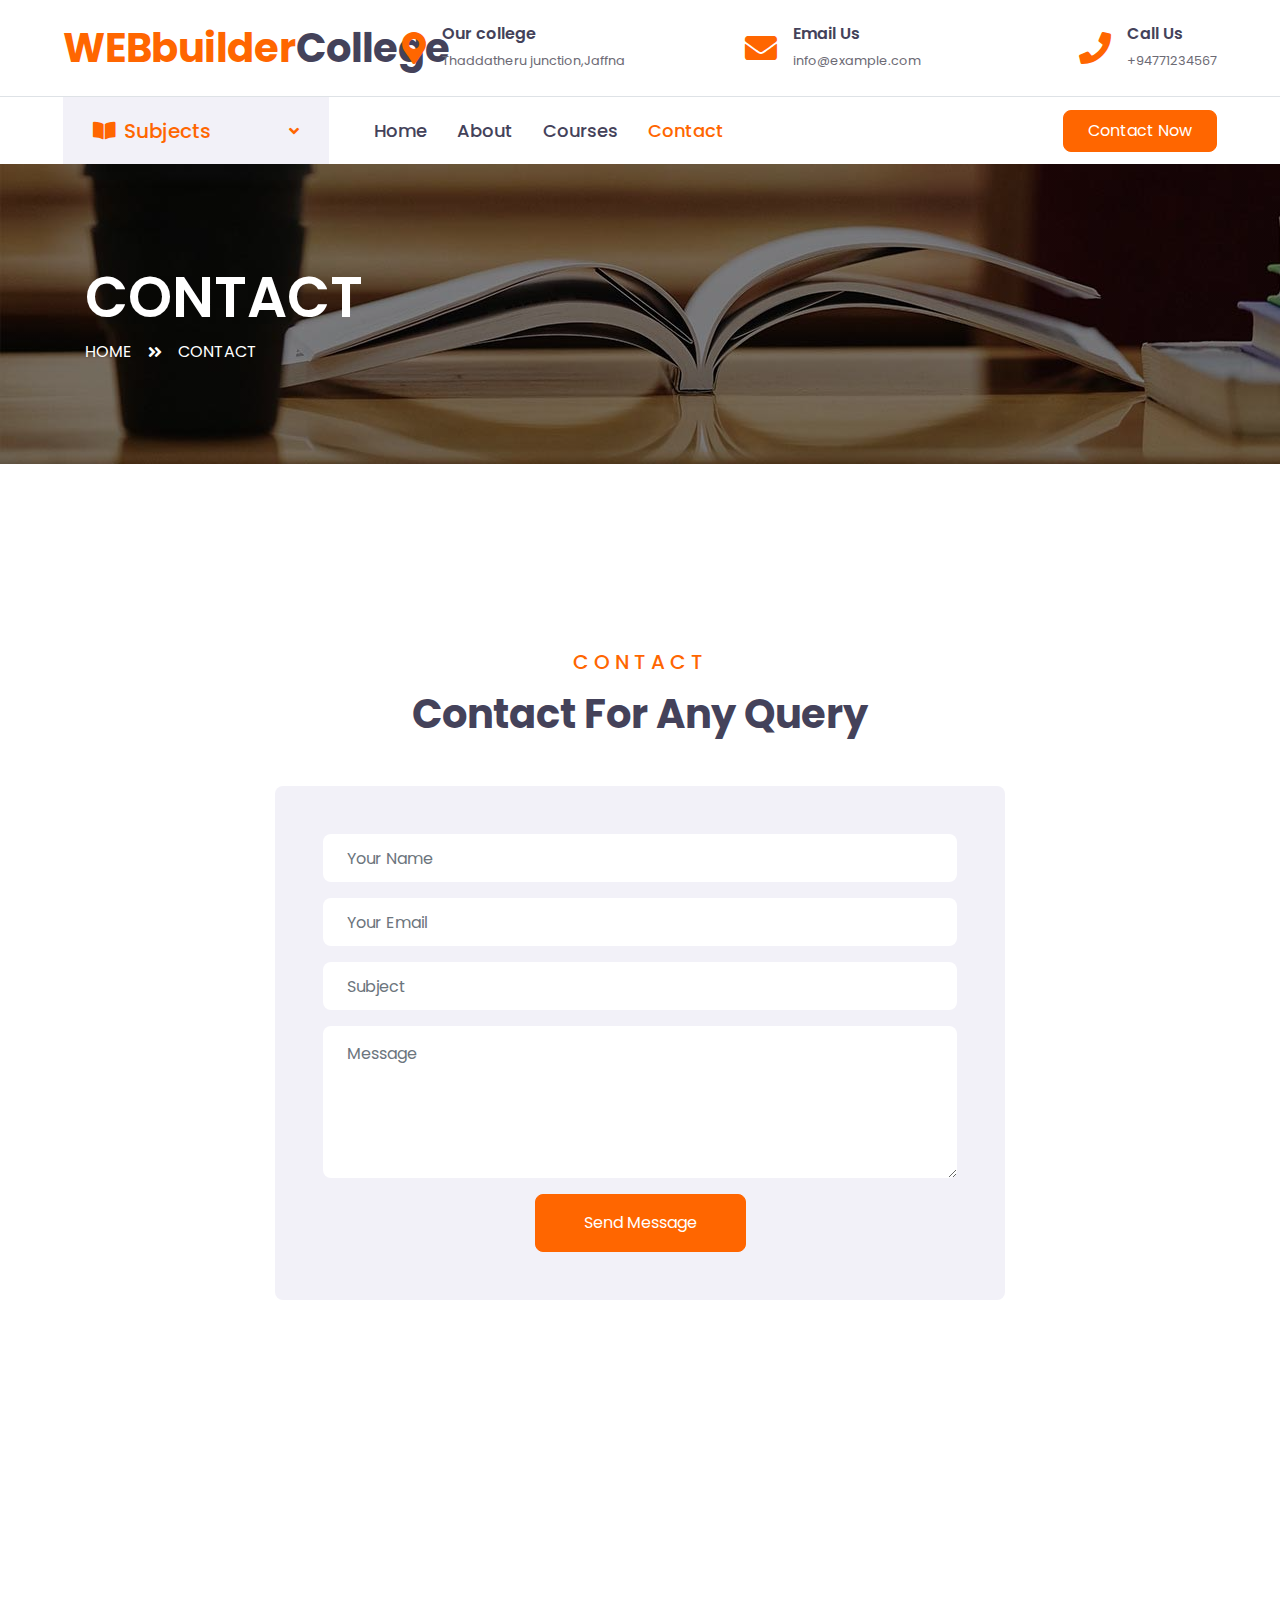
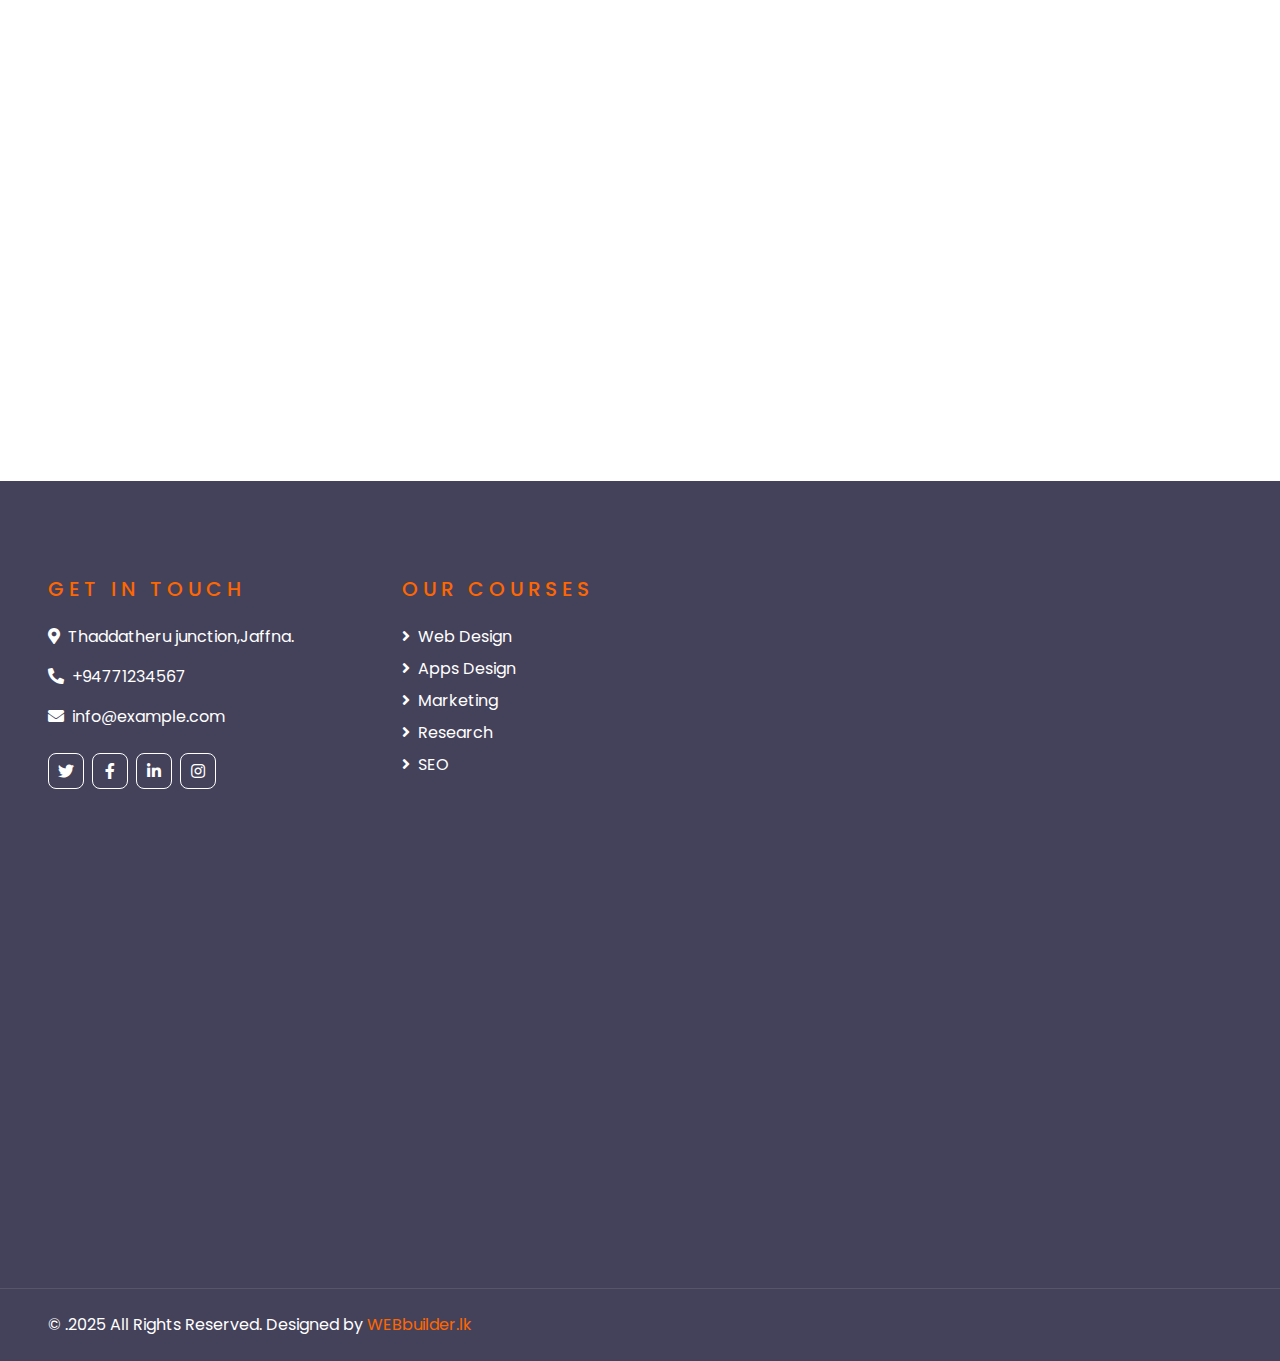
<file: contact.html>
<!DOCTYPE html>
<html lang="en">

<head>
    <meta charset="utf-8">
    <title>ECOURSES - Online Courses HTML Template</title>
    <meta content="width=device-width, initial-scale=1.0" name="viewport">
    <meta content="Free HTML Templates" name="keywords">
    <meta content="Free HTML Templates" name="description">

    <!-- Favicon -->
    <link href="img/favicon.ico" rel="icon">

    <!-- Google Web Fonts -->
    <link rel="preconnect" href="https://fonts.gstatic.com">
    <link href="https://fonts.googleapis.com/css2?family=Poppins:wght@400;500;600;700&display=swap" rel="stylesheet"> 

    <!-- Font Awesome -->
    <link href="https://cdnjs.cloudflare.com/ajax/libs/font-awesome/5.10.0/css/all.min.css" rel="stylesheet">

    <!-- Libraries Stylesheet -->
    <link href="lib/owlcarousel/assets/owl.carousel.min.css" rel="stylesheet">

    <!-- Customized Bootstrap Stylesheet -->
    <link href="css/style.css" rel="stylesheet">
</head>

<body>
    <!-- Topbar Start -->
    <div class="container-fluid d-none d-lg-block">
        <div class="row align-items-center py-4 px-xl-5">
            <div class="col-lg-3">
                <a href="" class="text-decoration-none">
                    <h1 class="m-0"><span class="text-primary">WEBbuilder</span>College</h1>
                </a>
            </div>
            <div class="col-lg-3 text-right">
                <div class="d-inline-flex align-items-center">
                    <i class="fa fa-2x fa-map-marker-alt text-primary mr-3"></i>
                    <div class="text-left">
                        <h6 class="font-weight-semi-bold mb-1">Our college</h6>
                        <small>Thaddatheru junction,Jaffna</small>
                    </div>
                </div>
            </div>
            <div class="col-lg-3 text-right">
                <div class="d-inline-flex align-items-center">
                    <i class="fa fa-2x fa-envelope text-primary mr-3"></i>
                    <div class="text-left">
                        <h6 class="font-weight-semi-bold mb-1">Email Us</h6>
                        <small>info@example.com</small>
                    </div>
                </div>
            </div>
            <div class="col-lg-3 text-right">
                <div class="d-inline-flex align-items-center">
                    <i class="fa fa-2x fa-phone text-primary mr-3"></i>
                    <div class="text-left">
                        <h6 class="font-weight-semi-bold mb-1">Call Us</h6>
                        <small>+94771234567</small>
                    </div>
                </div>
            </div>
        </div>
    </div>
    <!-- Topbar End -->


    <!-- Navbar Start -->
    <div class="container-fluid">
        <div class="row border-top px-xl-5">
            <div class="col-lg-3 d-none d-lg-block">
                <a class="d-flex align-items-center justify-content-between bg-secondary w-100 text-decoration-none" data-toggle="collapse" href="#navbar-vertical" style="height: 67px; padding: 0 30px;">
                    <h5 class="text-primary m-0"><i class="fa fa-book-open mr-2"></i>Subjects</h5>
                    <i class="fa fa-angle-down text-primary"></i>
                </a>
                <nav class="collapse position-absolute navbar navbar-vertical navbar-light align-items-start p-0 border border-top-0 border-bottom-0 bg-light" id="navbar-vertical" style="width: calc(100% - 30px); z-index: 9;">
                    <div class="navbar-nav w-100">
                        <div class="nav-item dropdown">
                            <a href="#" class="nav-link" data-toggle="dropdown">Web Design <i class="fa fa-angle-down float-right mt-1"></i></a>
                            <div class="dropdown-menu position-absolute bg-secondary border-0 rounded-0 w-100 m-0">
                                <a href="" class="dropdown-item">HTML</a>
                                <a href="" class="dropdown-item">CSS</a>
                                <a href="" class="dropdown-item">JS</a>
                            </div>
                        </div>
                        <a href="" class="nav-item nav-link">Apps Design</a>
                        <a href="" class="nav-item nav-link">Marketing</a>
                        <a href="" class="nav-item nav-link">Research</a>
                        <a href="" class="nav-item nav-link">SEO</a>
                    </div>
                </nav>
            </div>
            <div class="col-lg-9">
                <nav class="navbar navbar-expand-lg bg-light navbar-light py-3 py-lg-0 px-0">
                    <a href="" class="text-decoration-none d-block d-lg-none">
                        <h1 class="m-0"><span class="text-primary">WEBbuilder</span>College</h1>
                    </a>
                    <button type="button" class="navbar-toggler" data-toggle="collapse" data-target="#navbarCollapse">
                        <span class="navbar-toggler-icon"></span>
                    </button>
                    <div class="collapse navbar-collapse justify-content-between" id="navbarCollapse">
                        <div class="navbar-nav py-0">
                            <a href="index.html" class="nav-item nav-link">Home</a>
                            <a href="about.html" class="nav-item nav-link">About</a>
                            <a href="course.html" class="nav-item nav-link">Courses</a>
                            
                            <a href="contact.html" class="nav-item nav-link active">Contact</a>
                        </div>
                        <a class="btn btn-primary py-2 px-4 ml-auto d-none d-lg-block" href="">Contact Now</a>
                    </div>
                </nav>
            </div>
        </div>
    </div>
    <!-- Navbar End -->


    <!-- Header Start -->
    <div class="container-fluid page-header" style="margin-bottom: 90px;">
        <div class="container">
            <div class="d-flex flex-column justify-content-center" style="min-height: 300px">
                <h3 class="display-4 text-white text-uppercase">Contact</h3>
                <div class="d-inline-flex text-white">
                    <p class="m-0 text-uppercase"><a class="text-white" href="">Home</a></p>
                    <i class="fa fa-angle-double-right pt-1 px-3"></i>
                    <p class="m-0 text-uppercase">Contact</p>
                </div>
            </div>
        </div>
    </div>
    <!-- Header End -->


    <!-- Contact Start -->
    <div class="container-fluid py-5">
        <div class="container py-5">
            <div class="text-center mb-5">
                <h5 class="text-primary text-uppercase mb-3" style="letter-spacing: 5px;">Contact</h5>
                <h1>Contact For Any Query</h1>
            </div>
            <div class="row justify-content-center">
                <div class="col-lg-8">
                    <div class="contact-form bg-secondary rounded p-5">
                        <div id="success"></div>
                        <form name="sentMessage" id="contactForm" novalidate="novalidate">
                            <div class="control-group">
                                <input type="text" class="form-control border-0 p-4" id="name" placeholder="Your Name" required="required" data-validation-required-message="Please enter your name" />
                                <p class="help-block text-danger"></p>
                            </div>
                            <div class="control-group">
                                <input type="email" class="form-control border-0 p-4" id="email" placeholder="Your Email" required="required" data-validation-required-message="Please enter your email" />
                                <p class="help-block text-danger"></p>
                            </div>
                            <div class="control-group">
                                <input type="text" class="form-control border-0 p-4" id="subject" placeholder="Subject" required="required" data-validation-required-message="Please enter a subject" />
                                <p class="help-block text-danger"></p>
                            </div>
                            <div class="control-group">
                                <textarea class="form-control border-0 py-3 px-4" rows="5" id="message" placeholder="Message" required="required" data-validation-required-message="Please enter your message"></textarea>
                                <p class="help-block text-danger"></p>
                            </div>
                            <div class="text-center">
                                <button class="btn btn-primary py-3 px-5" type="submit" id="sendMessageButton">Send Message</button>
                            </div>
                        </form>
                    </div>
                </div>
            </div>
        </div>
    </div>
    <!-- Contact End -->

 <!-- Google Map Start -->
 <div class="container-xxl py-5 px-0 wow fadeInUp" data-wow-delay="0.1s">
    <iframe class="w-100 mb-n2" style="height: 500px;width: 30px;"
   src="https://www.google.com/maps/embed?pb=!1m18!1m12!1m3!1d3151.835434509377!2d144.95592531531748!3d-37.81720997975171!2m3!1f0!2f0!3f0!3m2!1i1024!2i768!4f13.1!3m3!1m2!1s0x6ad65d5df1a94b61%3A0x5045675218cee40!2s123+Main+Street%2C+New+York%2C+NY+10001!5e0!3m2!1sen!2sus!4v1632840190924"

        frameborder="0" allowfullscreen="" aria-hidden="false" tabindex="0"></iframe>
</div>
<!-- Google Map End -->


   <!-- Footer Start -->
   <div class="container-fluid bg-dark text-white py-5 px-sm-3 px-lg-5" style="margin-top: 90px;">
    <div class="row pt-5">
        <div class="col-lg-7 col-md-12">
            <div class="row">
                <div class="col-md-6 mb-5">
                    <h5 class="text-primary text-uppercase mb-4" style="letter-spacing: 5px;">Get In Touch</h5>
                    <p><i class="fa fa-map-marker-alt mr-2"></i>Thaddatheru junction,Jaffna.</p>
                    <p><i class="fa fa-phone-alt mr-2"></i>+94771234567</p>
                    <p><i class="fa fa-envelope mr-2"></i>info@example.com</p>
                    <div class="d-flex justify-content-start mt-4">
                        <a class="btn btn-outline-light btn-square mr-2" href="#"><i class="fab fa-twitter"></i></a>
                        <a class="btn btn-outline-light btn-square mr-2" href="#"><i class="fab fa-facebook-f"></i></a>
                        <a class="btn btn-outline-light btn-square mr-2" href="#"><i class="fab fa-linkedin-in"></i></a>
                        <a class="btn btn-outline-light btn-square" href="#"><i class="fab fa-instagram"></i></a>
                    </div>
                </div>
                <div class="col-md-6 mb-5">
                    <h5 class="text-primary text-uppercase mb-4" style="letter-spacing: 5px;">Our Courses</h5>
                    <div class="d-flex flex-column justify-content-start">
                        <a class="text-white mb-2" ><i class="fa fa-angle-right mr-2"></i>Web Design</a>
                        <a class="text-white mb-2" ><i class="fa fa-angle-right mr-2"></i>Apps Design</a>
                        <a class="text-white mb-2" ><i class="fa fa-angle-right mr-2"></i>Marketing</a>
                        <a class="text-white mb-2" ><i class="fa fa-angle-right mr-2"></i>Research</a>
                        <a class="text-white" ><i class="fa fa-angle-right mr-2"></i>SEO</a>
                    </div>
                </div>
            </div>
        </div>
        <!-- Google Map Start -->
 <div class="container-xxl py-5 px-0 wow fadeInUp" data-wow-delay="0.1s">
    <iframe 
    src="https://www.google.com/maps/embed?pb=!1m18!1m12!1m3!1d3151.835434509!2d144.95373631531596!3d-37.81627917975179!2m3!1f0!2f0!3f0!3m2!1i1024!2i768!4f13.1!3m3!1m2!1s0x6ad642af0f11fd81%3A0x5045675218ce6e0!2sMelbourne%2C%20Australia!5e0!3m2!1sen!2s!4v1632409658475"
    width="600" 
    height="300" 
    style="border:0;" >
</iframe>
</div>
<!-- Google Map End -->
    </div>
</div>
<div class="container-fluid bg-dark text-white border-top py-4 px-sm-3 px-md-5" style="border-color: rgba(256, 256, 256, .1) !important;">
    <div class="row">
        <div class="col-lg-6 text-center text-md-left mb-3 mb-md-0">
            <p class="m-0 text-white">&copy; <a href="#"></a>.2025 All Rights Reserved. Designed by <a href="https://htmlcodex.com">WEBbuilder.lk</a>
            </p>
        </div>
       
    </div>
</div>
<!-- Footer End -->



    <!-- Back to Top -->
    <a href="#" class="btn btn-lg btn-primary btn-lg-square back-to-top"><i class="fa fa-angle-double-up"></i></a>


    <!-- JavaScript Libraries -->
    <script src="https://code.jquery.com/jquery-3.4.1.min.js"></script>
    <script src="https://stackpath.bootstrapcdn.com/bootstrap/4.4.1/js/bootstrap.bundle.min.js"></script>
    <script src="lib/easing/easing.min.js"></script>
    <script src="lib/owlcarousel/owl.carousel.min.js"></script>

    <!-- Contact Javascript File -->
    <script src="mail/jqBootstrapValidation.min.js"></script>
    <script src="mail/contact.js"></script>

    <!-- Template Javascript -->
    <script src="js/main.js"></script>
</body>

</html>
</file>
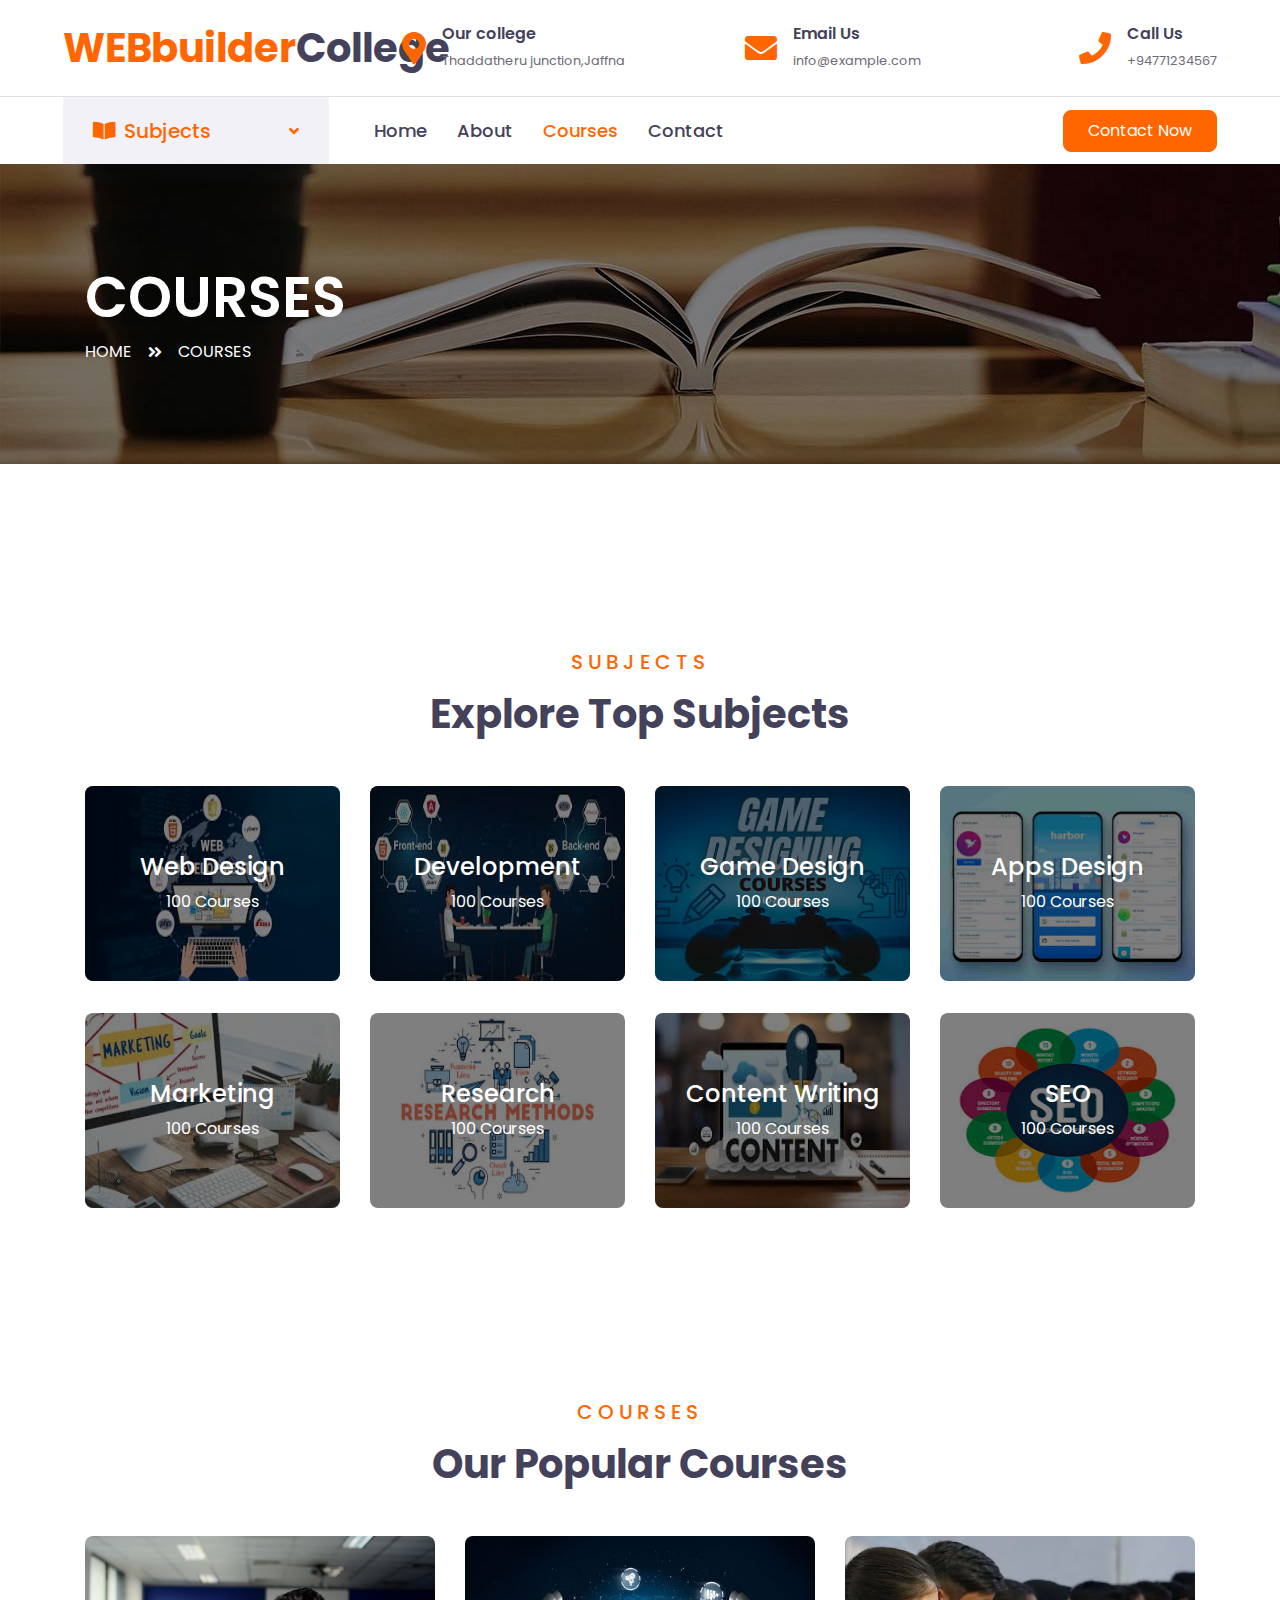
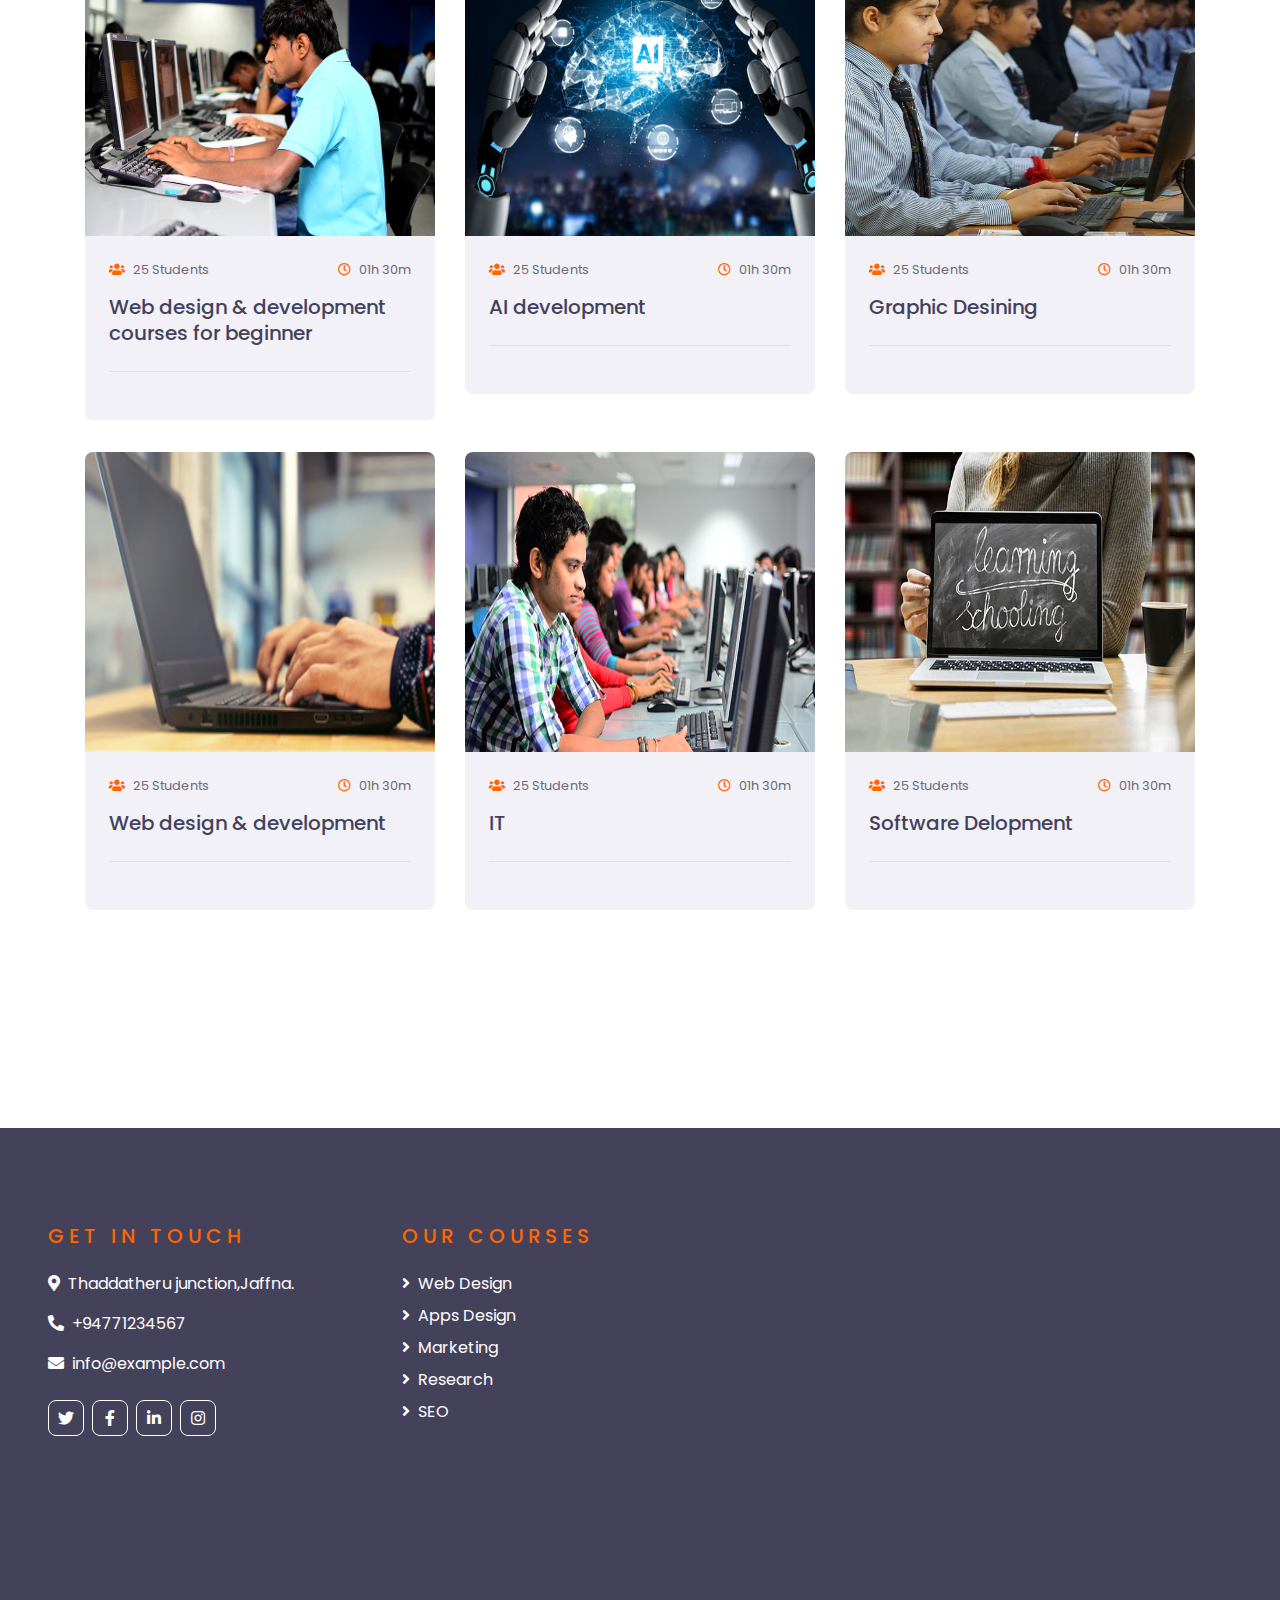
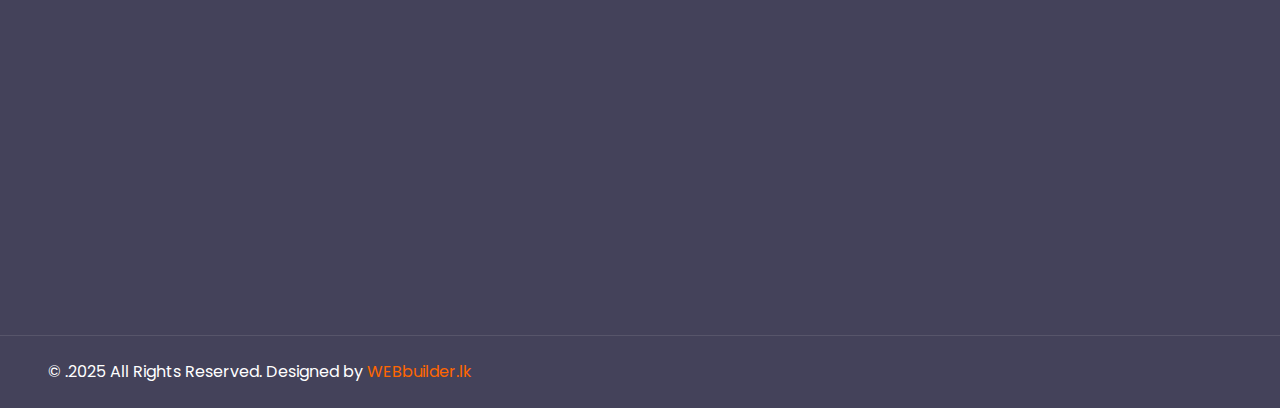
<file: course.html>
<!DOCTYPE html>
<html lang="en">

<head>
    <meta charset="utf-8">
    <title>ECOURSES - Online Courses HTML Template</title>
    <meta content="width=device-width, initial-scale=1.0" name="viewport">
    <meta content="Free HTML Templates" name="keywords">
    <meta content="Free HTML Templates" name="description">

    <!-- Favicon -->
    <link href="img/favicon.ico" rel="icon">

    <!-- Google Web Fonts -->
    <link rel="preconnect" href="https://fonts.gstatic.com">
    <link href="https://fonts.googleapis.com/css2?family=Poppins:wght@400;500;600;700&display=swap" rel="stylesheet"> 

    <!-- Font Awesome -->
    <link href="https://cdnjs.cloudflare.com/ajax/libs/font-awesome/5.10.0/css/all.min.css" rel="stylesheet">

    <!-- Libraries Stylesheet -->
    <link href="lib/owlcarousel/assets/owl.carousel.min.css" rel="stylesheet">

    <!-- Customized Bootstrap Stylesheet -->
    <link href="css/style.css" rel="stylesheet">
</head>

<body>
    <!-- Topbar Start -->
    <div class="container-fluid d-none d-lg-block">
        <div class="row align-items-center py-4 px-xl-5">
            <div class="col-lg-3">
                <a href="" class="text-decoration-none">
                    <h1 class="m-0"><span class="text-primary">WEBbuilder</span>College</h1>
                </a>
            </div>
            <div class="col-lg-3 text-right">
                <div class="d-inline-flex align-items-center">
                    <i class="fa fa-2x fa-map-marker-alt text-primary mr-3"></i>
                    <div class="text-left">
                        <h6 class="font-weight-semi-bold mb-1">Our college</h6>
                        <small>Thaddatheru junction,Jaffna</small>
                    </div>
                </div>
            </div>
            <div class="col-lg-3 text-right">
                <div class="d-inline-flex align-items-center">
                    <i class="fa fa-2x fa-envelope text-primary mr-3"></i>
                    <div class="text-left">
                        <h6 class="font-weight-semi-bold mb-1">Email Us</h6>
                        <small>info@example.com</small>
                    </div>
                </div>
            </div>
            <div class="col-lg-3 text-right">
                <div class="d-inline-flex align-items-center">
                    <i class="fa fa-2x fa-phone text-primary mr-3"></i>
                    <div class="text-left">
                        <h6 class="font-weight-semi-bold mb-1">Call Us</h6>
                        <small>+94771234567</small>
                    </div>
                </div>
            </div>
        </div>
    </div>
    <!-- Topbar End -->


    <!-- Navbar Start -->
    <div class="container-fluid">
        <div class="row border-top px-xl-5">
            <div class="col-lg-3 d-none d-lg-block">
                <a class="d-flex align-items-center justify-content-between bg-secondary w-100 text-decoration-none" data-toggle="collapse" href="#navbar-vertical" style="height: 67px; padding: 0 30px;">
                    <h5 class="text-primary m-0"><i class="fa fa-book-open mr-2"></i>Subjects</h5>
                    <i class="fa fa-angle-down text-primary"></i>
                </a>
                <nav class="collapse position-absolute navbar navbar-vertical navbar-light align-items-start p-0 border border-top-0 border-bottom-0 bg-light" id="navbar-vertical" style="width: calc(100% - 30px); z-index: 9;">
                    <div class="navbar-nav w-100">
                        <div class="nav-item dropdown">
                            <a href="#" class="nav-link" data-toggle="dropdown">Web Design <i class="fa fa-angle-down float-right mt-1"></i></a>
                            <div class="dropdown-menu position-absolute bg-secondary border-0 rounded-0 w-100 m-0">
                                <a href="" class="dropdown-item">HTML</a>
                                <a href="" class="dropdown-item">CSS</a>
                                <a href="" class="dropdown-item">JS</a>
                            </div>
                        </div>
                        <a href="" class="nav-item nav-link">Apps Design</a>
                        <a href="" class="nav-item nav-link">Marketing</a>
                        <a href="" class="nav-item nav-link">Research</a>
                        <a href="" class="nav-item nav-link">SEO</a>
                    </div>
                </nav>
            </div>
            <div class="col-lg-9">
                <nav class="navbar navbar-expand-lg bg-light navbar-light py-3 py-lg-0 px-0">
                    <a href="" class="text-decoration-none d-block d-lg-none">
                        <h1 class="m-0"><span class="text-primary">E</span>COURSES</h1>
                    </a>
                    <button type="button" class="navbar-toggler" data-toggle="collapse" data-target="#navbarCollapse">
                        <span class="navbar-toggler-icon"></span>
                    </button>
                    <div class="collapse navbar-collapse justify-content-between" id="navbarCollapse">
                        <div class="navbar-nav py-0">
                            <a href="index.html" class="nav-item nav-link">Home</a>
                            <a href="about.html" class="nav-item nav-link">About</a>
                            <a href="course.html" class="nav-item nav-link active">Courses</a>
                            
                            <a href="contact.html" class="nav-item nav-link">Contact</a>
                        </div>
                        <a class="btn btn-primary py-2 px-4 ml-auto d-none d-lg-block" href="contact.html">Contact Now</a>
                    </div>
                </nav>
            </div>
        </div>
    </div>
    <!-- Navbar End -->


    <!-- Header Start -->
    <div class="container-fluid page-header" style="margin-bottom: 90px;">
        <div class="container">
            <div class="d-flex flex-column justify-content-center" style="min-height: 300px">
                <h3 class="display-4 text-white text-uppercase">Courses</h3>
                <div class="d-inline-flex text-white">
                    <p class="m-0 text-uppercase"><a class="text-white" href="">Home</a></p>
                    <i class="fa fa-angle-double-right pt-1 px-3"></i>
                    <p class="m-0 text-uppercase">Courses</p>
                </div>
            </div>
        </div>
    </div>
    <!-- Header End -->

   <!-- Category Start -->
    <div class="container-fluid py-5">
        <div class="container pt-5 pb-3">
            <div class="text-center mb-5">
                <h5 class="text-primary text-uppercase mb-3" style="letter-spacing: 5px;">Subjects</h5>
                <h1>Explore Top Subjects</h1>
            </div>
            <div class="row">
                <div class="col-lg-3 col-md-6 mb-4">
                    <div class="cat-item position-relative overflow-hidden rounded mb-2">
                        <img class="img-fluid" style="height: 195px;"width="460px" src="image/7.jpg" alt="">
                        <a class="cat-overlay text-white text-decoration-none" href="">
                            <h4 class="text-white font-weight-medium">Web Design</h4>
                            <span>100 Courses</span>
                        </a>
                    </div>
                </div>
                <div class="col-lg-3 col-md-6 mb-4">
                    <div class="cat-item position-relative overflow-hidden rounded mb-2">
                        <img class="img-fluid"style="height: 195px;" width="460px" src="image/6.jpg" alt="">
                        <a class="cat-overlay text-white text-decoration-none" href="">
                            <h4 class="text-white font-weight-medium">Development</h4>
                            <span>100 Courses</span>
                        </a>
                    </div>
                </div>
                <div class="col-lg-3 col-md-6 mb-4">
                    <div class="cat-item position-relative overflow-hidden rounded mb-2">
                        <img class="img-fluid" style="height: 195px;" width="460px" src="image/8.jpg" alt="">
                        <a class="cat-overlay text-white text-decoration-none" href="">
                            <h4 class="text-white font-weight-medium">Game Design</h4>
                            <span>100 Courses</span>
                        </a>
                    </div>
                </div>
                <div class="col-lg-3 col-md-6 mb-4">
                    <div class="cat-item position-relative overflow-hidden rounded mb-2">
                        <img class="img-fluid" style="height: 195px;" width="460px" src="image/9.jpg" alt="">
                        <a class="cat-overlay text-white text-decoration-none" href="">
                            <h4 class="text-white font-weight-medium">Apps Design</h4>
                            <span>100 Courses</span>
                        </a>
                    </div>
                </div>
                <div class="col-lg-3 col-md-6 mb-4">
                    <div class="cat-item position-relative overflow-hidden rounded mb-2">
                        <img class="img-fluid"style="height: 195px;" width="460px" src="image/10.jpg" alt="">
                        <a class="cat-overlay text-white text-decoration-none" href="">
                            <h4 class="text-white font-weight-medium">Marketing</h4>
                            <span>100 Courses</span>
                        </a>
                    </div>
                </div>
                <div class="col-lg-3 col-md-6 mb-4">
                    <div class="cat-item position-relative overflow-hidden rounded mb-2">
                        <img class="img-fluid" style="height: 195px;" width="460px"  src="image/11.jpg" alt="">
                        <a class="cat-overlay text-white text-decoration-none" href="">
                            <h4 class="text-white font-weight-medium">Research</h4>
                            <span>100 Courses</span>
                        </a>
                    </div>
                </div>
                <div class="col-lg-3 col-md-6 mb-4">
                    <div class="cat-item position-relative overflow-hidden rounded mb-2">
                        <img class="img-fluid" style="height: 195px;" width="460px" src="image/12.jpg" alt="">
                        <a class="cat-overlay text-white text-decoration-none" href="">
                            <h4 class="text-white font-weight-medium">Content Writing</h4>
                            <span>100 Courses</span>
                        </a>
                    </div>
                </div>
                <div class="col-lg-3 col-md-6 mb-4">
                    <div class="cat-item position-relative overflow-hidden rounded mb-2">
                        <img class="img-fluid" style="height: 195px;" width="460px" src="image/13.jpg" alt="">
                        <a class="cat-overlay text-white text-decoration-none" href="">
                            <h4 class="text-white font-weight-medium">SEO</h4>
                            <span>100 Courses</span>
                        </a>
                    </div>
                </div>
            </div>
        </div>
    </div>
    <!-- Category Start -->


    <!-- Courses Start -->
    <div class="container-fluid py-5">
        <div class="container py-5">
            <div class="text-center mb-5">
                <h5 class="text-primary text-uppercase mb-3" style="letter-spacing: 5px;">Courses</h5>
                <h1>Our Popular Courses</h1>
            </div>
            <div class="row">
                <div class="col-lg-4 col-md-6 mb-4">
                    <div class="rounded overflow-hidden mb-2">
                        <img class="img-fluid" style="height: 300px; width: 460px;"  src="image/c1.jpg" alt="">
                        <div class="bg-secondary p-4">
                            <div class="d-flex justify-content-between mb-3">
                                <small class="m-0"><i class="fa fa-users text-primary mr-2"></i>25 Students</small>
                                <small class="m-0"><i class="far fa-clock text-primary mr-2"></i>01h 30m</small>
                            </div>
                            <a class="h5" href="">Web design & development courses for beginner</a>
                            <div class="border-top mt-4 pt-4">
                               
                            </div>
                        </div>
                    </div>
                </div>
                <div class="col-lg-4 col-md-6 mb-4">
                    <div class="rounded overflow-hidden mb-2">
                        <img class="img-fluid" style="height: 300px; width: 460px;"  src="image/c2.jpg" alt="">
                        <div class="bg-secondary p-4">
                            <div class="d-flex justify-content-between mb-3">
                                <small class="m-0"><i class="fa fa-users text-primary mr-2"></i>25 Students</small>
                                <small class="m-0"><i class="far fa-clock text-primary mr-2"></i>01h 30m</small>
                            </div>
                            <a class="h5" href="">AI development</a>
                            <div class="border-top mt-4 pt-4">
                                
                            </div>
                        </div>
                    </div>
                </div>
                <div class="col-lg-4 col-md-6 mb-4">
                    <div class="rounded overflow-hidden mb-2">
                        <img class="img-fluid" style="height: 300px; width: 460px;"  src="image/about1.webp" alt="">
                        <div class="bg-secondary p-4">
                            <div class="d-flex justify-content-between mb-3">
                                <small class="m-0"><i class="fa fa-users text-primary mr-2"></i>25 Students</small>
                                <small class="m-0"><i class="far fa-clock text-primary mr-2"></i>01h 30m</small>
                            </div>
                            <a class="h5" href="">Graphic Desining</a>
                            <div class="border-top mt-4 pt-4">
                                
                            </div>
                        </div>
                    </div>
                </div>
                <div class="col-lg-4 col-md-6 mb-4">
                    <div class="rounded overflow-hidden mb-2">
                        <img class="img-fluid"  style="height: 300px; width: 460px;" src="image/b2.jpg" alt="">
                        <div class="bg-secondary p-4">
                            <div class="d-flex justify-content-between mb-3">
                                <small class="m-0"><i class="fa fa-users text-primary mr-2"></i>25 Students</small>
                                <small class="m-0"><i class="far fa-clock text-primary mr-2"></i>01h 30m</small>
                            </div>
                            <a class="h5" href="">Web design & development </a>
                            <div class="border-top mt-4 pt-4">
                                
                            </div>
                        </div>
                    </div>
                </div>
                <div class="col-lg-4 col-md-6 mb-4">
                    <div class="rounded overflow-hidden mb-2">
                        <img class="img-fluid" style="height: 300px; width: 460px;"  src="image/c4.jpg" alt="">
                        <div class="bg-secondary p-4">
                            <div class="d-flex justify-content-between mb-3">
                                <small class="m-0"><i class="fa fa-users text-primary mr-2"></i>25 Students</small>
                                <small class="m-0"><i class="far fa-clock text-primary mr-2"></i>01h 30m</small>
                            </div>
                            <a class="h5" href="">IT</a>
                            <div class="border-top mt-4 pt-4">
                                
                            </div>
                        </div>
                    </div>
                </div>
                <div class="col-lg-4 col-md-6 mb-4">
                    <div class="rounded overflow-hidden mb-2">
                        <img class="img-fluid" style="height: 300px; width: 460px;"  src="img/course-5.jpg" alt="">
                        <div class="bg-secondary p-4">
                            <div class="d-flex justify-content-between mb-3">
                                <small class="m-0"><i class="fa fa-users text-primary mr-2"></i>25 Students</small>
                                <small class="m-0"><i class="far fa-clock text-primary mr-2"></i>01h 30m</small>
                            </div>
                            <a class="h5" href="">Software Delopment</a>
                            <div class="border-top mt-4 pt-4">
                                
                            </div>
                        </div>
                    </div>
                </div>
            </div>
        </div>
    </div>
    <!-- Courses End -->


    <!-- Footer Start -->
    <div class="container-fluid bg-dark text-white py-5 px-sm-3 px-lg-5" style="margin-top: 90px;">
        <div class="row pt-5">
            <div class="col-lg-7 col-md-12">
                <div class="row">
                    <div class="col-md-6 mb-5">
                        <h5 class="text-primary text-uppercase mb-4" style="letter-spacing: 5px;">Get In Touch</h5>
                        <p><i class="fa fa-map-marker-alt mr-2"></i>Thaddatheru junction,Jaffna.</p>
                        <p><i class="fa fa-phone-alt mr-2"></i>+94771234567</p>
                        <p><i class="fa fa-envelope mr-2"></i>info@example.com</p>
                        <div class="d-flex justify-content-start mt-4">
                            <a class="btn btn-outline-light btn-square mr-2" href="#"><i class="fab fa-twitter"></i></a>
                            <a class="btn btn-outline-light btn-square mr-2" href="#"><i class="fab fa-facebook-f"></i></a>
                            <a class="btn btn-outline-light btn-square mr-2" href="#"><i class="fab fa-linkedin-in"></i></a>
                            <a class="btn btn-outline-light btn-square" href="#"><i class="fab fa-instagram"></i></a>
                        </div>
                    </div>
                    <div class="col-md-6 mb-5">
                        <h5 class="text-primary text-uppercase mb-4" style="letter-spacing: 5px;">Our Courses</h5>
                        <div class="d-flex flex-column justify-content-start">
                            <a class="text-white mb-2" ><i class="fa fa-angle-right mr-2"></i>Web Design</a>
                            <a class="text-white mb-2" ><i class="fa fa-angle-right mr-2"></i>Apps Design</a>
                            <a class="text-white mb-2" ><i class="fa fa-angle-right mr-2"></i>Marketing</a>
                            <a class="text-white mb-2" ><i class="fa fa-angle-right mr-2"></i>Research</a>
                            <a class="text-white" ><i class="fa fa-angle-right mr-2"></i>SEO</a>
                        </div>
                    </div>
                </div>
            </div>
           
             <!-- Google Map Start -->
 <div class="container-xxl py-5 px-0 wow fadeInUp" data-wow-delay="0.1s">
    <iframe 
    src="https://www.google.com/maps/embed?pb=!1m18!1m12!1m3!1d3151.835434509!2d144.95373631531596!3d-37.81627917975179!2m3!1f0!2f0!3f0!3m2!1i1024!2i768!4f13.1!3m3!1m2!1s0x6ad642af0f11fd81%3A0x5045675218ce6e0!2sMelbourne%2C%20Australia!5e0!3m2!1sen!2s!4v1632409658475"
    width="600" 
    height="300" 
    style="border:0;" >
</iframe>
</div>
<!-- Google Map End -->

        </div>
    </div>
    <div class="container-fluid bg-dark text-white border-top py-4 px-sm-3 px-md-5" style="border-color: rgba(256, 256, 256, .1) !important;">
        <div class="row">
            <div class="col-lg-6 text-center text-md-left mb-3 mb-md-0">
                <p class="m-0 text-white">&copy; <a href="#"></a>.2025 All Rights Reserved. Designed by <a href="https://htmlcodex.com">WEBbuilder.lk</a>
                </p>
            </div>
           
        </div>
    </div>
    <!-- Footer End -->

    <!-- Back to Top -->
    <a href="#" class="btn btn-lg btn-primary btn-lg-square back-to-top"><i class="fa fa-angle-double-up"></i></a>


    <!-- JavaScript Libraries -->
    <script src="https://code.jquery.com/jquery-3.4.1.min.js"></script>
    <script src="https://stackpath.bootstrapcdn.com/bootstrap/4.4.1/js/bootstrap.bundle.min.js"></script>
    <script src="lib/easing/easing.min.js"></script>
    <script src="lib/owlcarousel/owl.carousel.min.js"></script>

    <!-- Contact Javascript File -->
    <script src="mail/jqBootstrapValidation.min.js"></script>
    <script src="mail/contact.js"></script>

    <!-- Template Javascript -->
    <script src="js/main.js"></script>
</body>

</html>
</file>
<file: css/style.css>
/******* Bootstrap Theming ********/
/*!
 * Bootstrap v4.5.3 (https://getbootstrap.com/)
 * Copyright 2011-2020 The Bootstrap Authors
 * Copyright 2011-2020 Twitter, Inc.
 * Licensed under MIT (https://github.com/twbs/bootstrap/blob/main/LICENSE)
 */
:root {
  --blue: #007bff;
  --indigo: #6610f2;
  --purple: #6f42c1;
  --pink: #e83e8c;
  --red: #dc3545;
  --orange: #fd7e14;
  --yellow: #ffc107;
  --green: #28a745;
  --teal: #20c997;
  --cyan: #17a2b8;
  --white: #fff;
  --gray: #6c757d;
  --gray-dark: #343a40;
  --primary: #FF6600;
  --secondary: #F2F1F8;
  --success: #28a745;
  --info: #17a2b8;
  --warning: #ffc107;
  --danger: #dc3545;
  --light: #FFFFFF;
  --dark: #44425A;
  --breakpoint-xs: 0;
  --breakpoint-sm: 576px;
  --breakpoint-md: 768px;
  --breakpoint-lg: 992px;
  --breakpoint-xl: 1200px;
  --font-family-sans-serif: "Poppins", sans-serif;
  --font-family-monospace: SFMono-Regular, Menlo, Monaco, Consolas, "Liberation Mono", "Courier New", monospace;
}

*,
*::before,
*::after {
  box-sizing: border-box;
}

html {
  font-family: sans-serif;
  line-height: 1.15;
  -webkit-text-size-adjust: 100%;
  -webkit-tap-highlight-color: rgba(0, 0, 0, 0);
}

article, aside, figcaption, figure, footer, header, hgroup, main, nav, section {
  display: block;
}

body {
  margin: 0;
  font-family: "Poppins", sans-serif;
  font-size: 1rem;
  font-weight: 400;
  line-height: 1.5;
  color: #6C6A74;
  text-align: left;
  background-color: #fff;
}

[tabindex="-1"]:focus:not(:focus-visible) {
  outline: 0 !important;
}

hr {
  box-sizing: content-box;
  height: 0;
  overflow: visible;
}

h1, h2, h3, h4, h5, h6 {
  margin-top: 0;
  margin-bottom: 0.5rem;
}

p {
  margin-top: 0;
  margin-bottom: 1rem;
}

abbr[title],
abbr[data-original-title] {
  text-decoration: underline;
  text-decoration: underline dotted;
  cursor: help;
  border-bottom: 0;
  text-decoration-skip-ink: none;
}

address {
  margin-bottom: 1rem;
  font-style: normal;
  line-height: inherit;
}

ol,
ul,
dl {
  margin-top: 0;
  margin-bottom: 1rem;
}

ol ol,
ul ul,
ol ul,
ul ol {
  margin-bottom: 0;
}

dt {
  font-weight: 700;
}

dd {
  margin-bottom: .5rem;
  margin-left: 0;
}

blockquote {
  margin: 0 0 1rem;
}

b,
strong {
  font-weight: bolder;
}

small {
  font-size: 80%;
}

sub,
sup {
  position: relative;
  font-size: 75%;
  line-height: 0;
  vertical-align: baseline;
}

sub {
  bottom: -.25em;
}

sup {
  top: -.5em;
}

a {
  color: #FF6600;
  text-decoration: none;
  background-color: transparent;
}

a:hover {
  color: #b34700;
  text-decoration: underline;
}

a:not([href]):not([class]) {
  color: inherit;
  text-decoration: none;
}

a:not([href]):not([class]):hover {
  color: inherit;
  text-decoration: none;
}

pre,
code,
kbd,
samp {
  font-family: SFMono-Regular, Menlo, Monaco, Consolas, "Liberation Mono", "Courier New", monospace;
  font-size: 1em;
}

pre {
  margin-top: 0;
  margin-bottom: 1rem;
  overflow: auto;
  -ms-overflow-style: scrollbar;
}

figure {
  margin: 0 0 1rem;
}

img {
  vertical-align: middle;
  border-style: none;
}

svg {
  overflow: hidden;
  vertical-align: middle;
}

table {
  border-collapse: collapse;
}

caption {
  padding-top: 0.75rem;
  padding-bottom: 0.75rem;
  color: #6c757d;
  text-align: left;
  caption-side: bottom;
}

th {
  text-align: inherit;
  text-align: -webkit-match-parent;
}

label {
  display: inline-block;
  margin-bottom: 0.5rem;
}

button {
  border-radius: 0;
}

button:focus {
  outline: 1px dotted;
  outline: 5px auto -webkit-focus-ring-color;
}

input,
button,
select,
optgroup,
textarea {
  margin: 0;
  font-family: inherit;
  font-size: inherit;
  line-height: inherit;
}

button,
input {
  overflow: visible;
}

button,
select {
  text-transform: none;
}

[role="button"] {
  cursor: pointer;
}

select {
  word-wrap: normal;
}

button,
[type="button"],
[type="reset"],
[type="submit"] {
  -webkit-appearance: button;
}

button:not(:disabled),
[type="button"]:not(:disabled),
[type="reset"]:not(:disabled),
[type="submit"]:not(:disabled) {
  cursor: pointer;
}

button::-moz-focus-inner,
[type="button"]::-moz-focus-inner,
[type="reset"]::-moz-focus-inner,
[type="submit"]::-moz-focus-inner {
  padding: 0;
  border-style: none;
}

input[type="radio"],
input[type="checkbox"] {
  box-sizing: border-box;
  padding: 0;
}

textarea {
  overflow: auto;
  resize: vertical;
}

fieldset {
  min-width: 0;
  padding: 0;
  margin: 0;
  border: 0;
}

legend {
  display: block;
  width: 100%;
  max-width: 100%;
  padding: 0;
  margin-bottom: .5rem;
  font-size: 1.5rem;
  line-height: inherit;
  color: inherit;
  white-space: normal;
}

@media (max-width: 1200px) {
  legend {
    font-size: calc(1.275rem + 0.3vw) ;
  }
}

progress {
  vertical-align: baseline;
}

[type="number"]::-webkit-inner-spin-button,
[type="number"]::-webkit-outer-spin-button {
  height: auto;
}

[type="search"] {
  outline-offset: -2px;
  -webkit-appearance: none;
}

[type="search"]::-webkit-search-decoration {
  -webkit-appearance: none;
}

::-webkit-file-upload-button {
  font: inherit;
  -webkit-appearance: button;
}

output {
  display: inline-block;
}

summary {
  display: list-item;
  cursor: pointer;
}

template {
  display: none;
}

[hidden] {
  display: none !important;
}

h1, h2, h3, h4, h5, h6,
.h1, .h2, .h3, .h4, .h5, .h6 {
  margin-bottom: 0.5rem;
  font-weight: 500;
  line-height: 1.2;
  color: #44425A;
}

h1, .h1 {
  font-size: 2.5rem;
}

@media (max-width: 1200px) {
  h1, .h1 {
    font-size: calc(1.375rem + 1.5vw) ;
  }
}

h2, .h2 {
  font-size: 2rem;
}

@media (max-width: 1200px) {
  h2, .h2 {
    font-size: calc(1.325rem + 0.9vw) ;
  }
}

h3, .h3 {
  font-size: 1.75rem;
}

@media (max-width: 1200px) {
  h3, .h3 {
    font-size: calc(1.3rem + 0.6vw) ;
  }
}

h4, .h4 {
  font-size: 1.5rem;
}

@media (max-width: 1200px) {
  h4, .h4 {
    font-size: calc(1.275rem + 0.3vw) ;
  }
}

h5, .h5 {
  font-size: 1.25rem;
}

h6, .h6 {
  font-size: 1rem;
}

.lead {
  font-size: 1.25rem;
  font-weight: 300;
}

.display-1 {
  font-size: 6rem;
  font-weight: 300;
  line-height: 1.2;
}

@media (max-width: 1200px) {
  .display-1 {
    font-size: calc(1.725rem + 5.7vw) ;
  }
}

.display-2 {
  font-size: 5.5rem;
  font-weight: 300;
  line-height: 1.2;
}

@media (max-width: 1200px) {
  .display-2 {
    font-size: calc(1.675rem + 5.1vw) ;
  }
}

.display-3 {
  font-size: 4.5rem;
  font-weight: 300;
  line-height: 1.2;
}

@media (max-width: 1200px) {
  .display-3 {
    font-size: calc(1.575rem + 3.9vw) ;
  }
}

.display-4 {
  font-size: 3.5rem;
  font-weight: 300;
  line-height: 1.2;
}

@media (max-width: 1200px) {
  .display-4 {
    font-size: calc(1.475rem + 2.7vw) ;
  }
}

hr {
  margin-top: 1rem;
  margin-bottom: 1rem;
  border: 0;
  border-top: 1px solid rgba(0, 0, 0, 0.1);
}

small,
.small {
  font-size: 80%;
  font-weight: 400;
}

mark,
.mark {
  padding: 0.2em;
  background-color: #fcf8e3;
}

.list-unstyled {
  padding-left: 0;
  list-style: none;
}

.list-inline {
  padding-left: 0;
  list-style: none;
}

.list-inline-item {
  display: inline-block;
}

.list-inline-item:not(:last-child) {
  margin-right: 0.5rem;
}

.initialism {
  font-size: 90%;
  text-transform: uppercase;
}

.blockquote {
  margin-bottom: 1rem;
  font-size: 1.25rem;
}

.blockquote-footer {
  display: block;
  font-size: 80%;
  color: #6c757d;
}

.blockquote-footer::before {
  content: "\2014\00A0";
}

.img-fluid {
  max-width: 100%;
  height: auto;
}

.img-thumbnail {
  padding: 0.25rem;
  background-color: #fff;
  border: 1px solid #dee2e6;
  border-radius: 8px;
  max-width: 100%;
  height: auto;
}

.figure {
  display: inline-block;
}

.figure-img {
  margin-bottom: 0.5rem;
  line-height: 1;
}

.figure-caption {
  font-size: 90%;
  color: #6c757d;
}

code {
  font-size: 87.5%;
  color: #e83e8c;
  word-wrap: break-word;
}

a > code {
  color: inherit;
}

kbd {
  padding: 0.2rem 0.4rem;
  font-size: 87.5%;
  color: #fff;
  background-color: #212529;
  border-radius: 0.2rem;
}

kbd kbd {
  padding: 0;
  font-size: 100%;
  font-weight: 700;
}

pre {
  display: block;
  font-size: 87.5%;
  color: #212529;
}

pre code {
  font-size: inherit;
  color: inherit;
  word-break: normal;
}

.pre-scrollable {
  max-height: 340px;
  overflow-y: scroll;
}

.container,
.container-fluid,
.container-sm,
.container-md,
.container-lg,
.container-xl {
  width: 100%;
  padding-right: 15px;
  padding-left: 15px;
  margin-right: auto;
  margin-left: auto;
}

@media (min-width: 576px) {
  .container, .container-sm {
    max-width: 540px;
  }
}

@media (min-width: 768px) {
  .container, .container-sm, .container-md {
    max-width: 720px;
  }
}

@media (min-width: 992px) {
  .container, .container-sm, .container-md, .container-lg {
    max-width: 960px;
  }
}

@media (min-width: 1200px) {
  .container, .container-sm, .container-md, .container-lg, .container-xl {
    max-width: 1140px;
  }
}

.row {
  display: flex;
  flex-wrap: wrap;
  margin-right: -15px;
  margin-left: -15px;
}

.no-gutters {
  margin-right: 0;
  margin-left: 0;
}

.no-gutters > .col,
.no-gutters > [class*="col-"] {
  padding-right: 0;
  padding-left: 0;
}

.col-1, .col-2, .col-3, .col-4, .col-5, .col-6, .col-7, .col-8, .col-9, .col-10, .col-11, .col-12, .col,
.col-auto, .col-sm-1, .col-sm-2, .col-sm-3, .col-sm-4, .col-sm-5, .col-sm-6, .col-sm-7, .col-sm-8, .col-sm-9, .col-sm-10, .col-sm-11, .col-sm-12, .col-sm,
.col-sm-auto, .col-md-1, .col-md-2, .col-md-3, .col-md-4, .col-md-5, .col-md-6, .col-md-7, .col-md-8, .col-md-9, .col-md-10, .col-md-11, .col-md-12, .col-md,
.col-md-auto, .col-lg-1, .col-lg-2, .col-lg-3, .col-lg-4, .col-lg-5, .col-lg-6, .col-lg-7, .col-lg-8, .col-lg-9, .col-lg-10, .col-lg-11, .col-lg-12, .col-lg,
.col-lg-auto, .col-xl-1, .col-xl-2, .col-xl-3, .col-xl-4, .col-xl-5, .col-xl-6, .col-xl-7, .col-xl-8, .col-xl-9, .col-xl-10, .col-xl-11, .col-xl-12, .col-xl,
.col-xl-auto {
  position: relative;
  width: 100%;
  padding-right: 15px;
  padding-left: 15px;
}

.col {
  flex-basis: 0;
  flex-grow: 1;
  max-width: 100%;
}

.row-cols-1 > * {
  flex: 0 0 100%;
  max-width: 100%;
}

.row-cols-2 > * {
  flex: 0 0 50%;
  max-width: 50%;
}

.row-cols-3 > * {
  flex: 0 0 33.33333%;
  max-width: 33.33333%;
}

.row-cols-4 > * {
  flex: 0 0 25%;
  max-width: 25%;
}

.row-cols-5 > * {
  flex: 0 0 20%;
  max-width: 20%;
}

.row-cols-6 > * {
  flex: 0 0 16.66667%;
  max-width: 16.66667%;
}

.col-auto {
  flex: 0 0 auto;
  width: auto;
  max-width: 100%;
}

.col-1 {
  flex: 0 0 8.33333%;
  max-width: 8.33333%;
}

.col-2 {
  flex: 0 0 16.66667%;
  max-width: 16.66667%;
}

.col-3 {
  flex: 0 0 25%;
  max-width: 25%;
}

.col-4 {
  flex: 0 0 33.33333%;
  max-width: 33.33333%;
}

.col-5 {
  flex: 0 0 41.66667%;
  max-width: 41.66667%;
}

.col-6 {
  flex: 0 0 50%;
  max-width: 50%;
}

.col-7 {
  flex: 0 0 58.33333%;
  max-width: 58.33333%;
}

.col-8 {
  flex: 0 0 66.66667%;
  max-width: 66.66667%;
}

.col-9 {
  flex: 0 0 75%;
  max-width: 75%;
}

.col-10 {
  flex: 0 0 83.33333%;
  max-width: 83.33333%;
}

.col-11 {
  flex: 0 0 91.66667%;
  max-width: 91.66667%;
}

.col-12 {
  flex: 0 0 100%;
  max-width: 100%;
}

.order-first {
  order: -1;
}

.order-last {
  order: 13;
}

.order-0 {
  order: 0;
}

.order-1 {
  order: 1;
}

.order-2 {
  order: 2;
}

.order-3 {
  order: 3;
}

.order-4 {
  order: 4;
}

.order-5 {
  order: 5;
}

.order-6 {
  order: 6;
}

.order-7 {
  order: 7;
}

.order-8 {
  order: 8;
}

.order-9 {
  order: 9;
}

.order-10 {
  order: 10;
}

.order-11 {
  order: 11;
}

.order-12 {
  order: 12;
}

.offset-1 {
  margin-left: 8.33333%;
}

.offset-2 {
  margin-left: 16.66667%;
}

.offset-3 {
  margin-left: 25%;
}

.offset-4 {
  margin-left: 33.33333%;
}

.offset-5 {
  margin-left: 41.66667%;
}

.offset-6 {
  margin-left: 50%;
}

.offset-7 {
  margin-left: 58.33333%;
}

.offset-8 {
  margin-left: 66.66667%;
}

.offset-9 {
  margin-left: 75%;
}

.offset-10 {
  margin-left: 83.33333%;
}

.offset-11 {
  margin-left: 91.66667%;
}

@media (min-width: 576px) {
  .col-sm {
    flex-basis: 0;
    flex-grow: 1;
    max-width: 100%;
  }
  .row-cols-sm-1 > * {
    flex: 0 0 100%;
    max-width: 100%;
  }
  .row-cols-sm-2 > * {
    flex: 0 0 50%;
    max-width: 50%;
  }
  .row-cols-sm-3 > * {
    flex: 0 0 33.33333%;
    max-width: 33.33333%;
  }
  .row-cols-sm-4 > * {
    flex: 0 0 25%;
    max-width: 25%;
  }
  .row-cols-sm-5 > * {
    flex: 0 0 20%;
    max-width: 20%;
  }
  .row-cols-sm-6 > * {
    flex: 0 0 16.66667%;
    max-width: 16.66667%;
  }
  .col-sm-auto {
    flex: 0 0 auto;
    width: auto;
    max-width: 100%;
  }
  .col-sm-1 {
    flex: 0 0 8.33333%;
    max-width: 8.33333%;
  }
  .col-sm-2 {
    flex: 0 0 16.66667%;
    max-width: 16.66667%;
  }
  .col-sm-3 {
    flex: 0 0 25%;
    max-width: 25%;
  }
  .col-sm-4 {
    flex: 0 0 33.33333%;
    max-width: 33.33333%;
  }
  .col-sm-5 {
    flex: 0 0 41.66667%;
    max-width: 41.66667%;
  }
  .col-sm-6 {
    flex: 0 0 50%;
    max-width: 50%;
  }
  .col-sm-7 {
    flex: 0 0 58.33333%;
    max-width: 58.33333%;
  }
  .col-sm-8 {
    flex: 0 0 66.66667%;
    max-width: 66.66667%;
  }
  .col-sm-9 {
    flex: 0 0 75%;
    max-width: 75%;
  }
  .col-sm-10 {
    flex: 0 0 83.33333%;
    max-width: 83.33333%;
  }
  .col-sm-11 {
    flex: 0 0 91.66667%;
    max-width: 91.66667%;
  }
  .col-sm-12 {
    flex: 0 0 100%;
    max-width: 100%;
  }
  .order-sm-first {
    order: -1;
  }
  .order-sm-last {
    order: 13;
  }
  .order-sm-0 {
    order: 0;
  }
  .order-sm-1 {
    order: 1;
  }
  .order-sm-2 {
    order: 2;
  }
  .order-sm-3 {
    order: 3;
  }
  .order-sm-4 {
    order: 4;
  }
  .order-sm-5 {
    order: 5;
  }
  .order-sm-6 {
    order: 6;
  }
  .order-sm-7 {
    order: 7;
  }
  .order-sm-8 {
    order: 8;
  }
  .order-sm-9 {
    order: 9;
  }
  .order-sm-10 {
    order: 10;
  }
  .order-sm-11 {
    order: 11;
  }
  .order-sm-12 {
    order: 12;
  }
  .offset-sm-0 {
    margin-left: 0;
  }
  .offset-sm-1 {
    margin-left: 8.33333%;
  }
  .offset-sm-2 {
    margin-left: 16.66667%;
  }
  .offset-sm-3 {
    margin-left: 25%;
  }
  .offset-sm-4 {
    margin-left: 33.33333%;
  }
  .offset-sm-5 {
    margin-left: 41.66667%;
  }
  .offset-sm-6 {
    margin-left: 50%;
  }
  .offset-sm-7 {
    margin-left: 58.33333%;
  }
  .offset-sm-8 {
    margin-left: 66.66667%;
  }
  .offset-sm-9 {
    margin-left: 75%;
  }
  .offset-sm-10 {
    margin-left: 83.33333%;
  }
  .offset-sm-11 {
    margin-left: 91.66667%;
  }
}

@media (min-width: 768px) {
  .col-md {
    flex-basis: 0;
    flex-grow: 1;
    max-width: 100%;
  }
  .row-cols-md-1 > * {
    flex: 0 0 100%;
    max-width: 100%;
  }
  .row-cols-md-2 > * {
    flex: 0 0 50%;
    max-width: 50%;
  }
  .row-cols-md-3 > * {
    flex: 0 0 33.33333%;
    max-width: 33.33333%;
  }
  .row-cols-md-4 > * {
    flex: 0 0 25%;
    max-width: 25%;
  }
  .row-cols-md-5 > * {
    flex: 0 0 20%;
    max-width: 20%;
  }
  .row-cols-md-6 > * {
    flex: 0 0 16.66667%;
    max-width: 16.66667%;
  }
  .col-md-auto {
    flex: 0 0 auto;
    width: auto;
    max-width: 100%;
  }
  .col-md-1 {
    flex: 0 0 8.33333%;
    max-width: 8.33333%;
  }
  .col-md-2 {
    flex: 0 0 16.66667%;
    max-width: 16.66667%;
  }
  .col-md-3 {
    flex: 0 0 25%;
    max-width: 25%;
  }
  .col-md-4 {
    flex: 0 0 33.33333%;
    max-width: 33.33333%;
  }
  .col-md-5 {
    flex: 0 0 41.66667%;
    max-width: 41.66667%;
  }
  .col-md-6 {
    flex: 0 0 50%;
    max-width: 50%;
  }
  .col-md-7 {
    flex: 0 0 58.33333%;
    max-width: 58.33333%;
  }
  .col-md-8 {
    flex: 0 0 66.66667%;
    max-width: 66.66667%;
  }
  .col-md-9 {
    flex: 0 0 75%;
    max-width: 75%;
  }
  .col-md-10 {
    flex: 0 0 83.33333%;
    max-width: 83.33333%;
  }
  .col-md-11 {
    flex: 0 0 91.66667%;
    max-width: 91.66667%;
  }
  .col-md-12 {
    flex: 0 0 100%;
    max-width: 100%;
  }
  .order-md-first {
    order: -1;
  }
  .order-md-last {
    order: 13;
  }
  .order-md-0 {
    order: 0;
  }
  .order-md-1 {
    order: 1;
  }
  .order-md-2 {
    order: 2;
  }
  .order-md-3 {
    order: 3;
  }
  .order-md-4 {
    order: 4;
  }
  .order-md-5 {
    order: 5;
  }
  .order-md-6 {
    order: 6;
  }
  .order-md-7 {
    order: 7;
  }
  .order-md-8 {
    order: 8;
  }
  .order-md-9 {
    order: 9;
  }
  .order-md-10 {
    order: 10;
  }
  .order-md-11 {
    order: 11;
  }
  .order-md-12 {
    order: 12;
  }
  .offset-md-0 {
    margin-left: 0;
  }
  .offset-md-1 {
    margin-left: 8.33333%;
  }
  .offset-md-2 {
    margin-left: 16.66667%;
  }
  .offset-md-3 {
    margin-left: 25%;
  }
  .offset-md-4 {
    margin-left: 33.33333%;
  }
  .offset-md-5 {
    margin-left: 41.66667%;
  }
  .offset-md-6 {
    margin-left: 50%;
  }
  .offset-md-7 {
    margin-left: 58.33333%;
  }
  .offset-md-8 {
    margin-left: 66.66667%;
  }
  .offset-md-9 {
    margin-left: 75%;
  }
  .offset-md-10 {
    margin-left: 83.33333%;
  }
  .offset-md-11 {
    margin-left: 91.66667%;
  }
}

@media (min-width: 992px) {
  .col-lg {
    flex-basis: 0;
    flex-grow: 1;
    max-width: 100%;
  }
  .row-cols-lg-1 > * {
    flex: 0 0 100%;
    max-width: 100%;
  }
  .row-cols-lg-2 > * {
    flex: 0 0 50%;
    max-width: 50%;
  }
  .row-cols-lg-3 > * {
    flex: 0 0 33.33333%;
    max-width: 33.33333%;
  }
  .row-cols-lg-4 > * {
    flex: 0 0 25%;
    max-width: 25%;
  }
  .row-cols-lg-5 > * {
    flex: 0 0 20%;
    max-width: 20%;
  }
  .row-cols-lg-6 > * {
    flex: 0 0 16.66667%;
    max-width: 16.66667%;
  }
  .col-lg-auto {
    flex: 0 0 auto;
    width: auto;
    max-width: 100%;
  }
  .col-lg-1 {
    flex: 0 0 8.33333%;
    max-width: 8.33333%;
  }
  .col-lg-2 {
    flex: 0 0 16.66667%;
    max-width: 16.66667%;
  }
  .col-lg-3 {
    flex: 0 0 25%;
    max-width: 25%;
  }
  .col-lg-4 {
    flex: 0 0 33.33333%;
    max-width: 33.33333%;
  }
  .col-lg-5 {
    flex: 0 0 41.66667%;
    max-width: 41.66667%;
  }
  .col-lg-6 {
    flex: 0 0 50%;
    max-width: 50%;
  }
  .col-lg-7 {
    flex: 0 0 58.33333%;
    max-width: 58.33333%;
  }
  .col-lg-8 {
    flex: 0 0 66.66667%;
    max-width: 66.66667%;
  }
  .col-lg-9 {
    flex: 0 0 75%;
    max-width: 75%;
  }
  .col-lg-10 {
    flex: 0 0 83.33333%;
    max-width: 83.33333%;
  }
  .col-lg-11 {
    flex: 0 0 91.66667%;
    max-width: 91.66667%;
  }
  .col-lg-12 {
    flex: 0 0 100%;
    max-width: 100%;
  }
  .order-lg-first {
    order: -1;
  }
  .order-lg-last {
    order: 13;
  }
  .order-lg-0 {
    order: 0;
  }
  .order-lg-1 {
    order: 1;
  }
  .order-lg-2 {
    order: 2;
  }
  .order-lg-3 {
    order: 3;
  }
  .order-lg-4 {
    order: 4;
  }
  .order-lg-5 {
    order: 5;
  }
  .order-lg-6 {
    order: 6;
  }
  .order-lg-7 {
    order: 7;
  }
  .order-lg-8 {
    order: 8;
  }
  .order-lg-9 {
    order: 9;
  }
  .order-lg-10 {
    order: 10;
  }
  .order-lg-11 {
    order: 11;
  }
  .order-lg-12 {
    order: 12;
  }
  .offset-lg-0 {
    margin-left: 0;
  }
  .offset-lg-1 {
    margin-left: 8.33333%;
  }
  .offset-lg-2 {
    margin-left: 16.66667%;
  }
  .offset-lg-3 {
    margin-left: 25%;
  }
  .offset-lg-4 {
    margin-left: 33.33333%;
  }
  .offset-lg-5 {
    margin-left: 41.66667%;
  }
  .offset-lg-6 {
    margin-left: 50%;
  }
  .offset-lg-7 {
    margin-left: 58.33333%;
  }
  .offset-lg-8 {
    margin-left: 66.66667%;
  }
  .offset-lg-9 {
    margin-left: 75%;
  }
  .offset-lg-10 {
    margin-left: 83.33333%;
  }
  .offset-lg-11 {
    margin-left: 91.66667%;
  }
}

@media (min-width: 1200px) {
  .col-xl {
    flex-basis: 0;
    flex-grow: 1;
    max-width: 100%;
  }
  .row-cols-xl-1 > * {
    flex: 0 0 100%;
    max-width: 100%;
  }
  .row-cols-xl-2 > * {
    flex: 0 0 50%;
    max-width: 50%;
  }
  .row-cols-xl-3 > * {
    flex: 0 0 33.33333%;
    max-width: 33.33333%;
  }
  .row-cols-xl-4 > * {
    flex: 0 0 25%;
    max-width: 25%;
  }
  .row-cols-xl-5 > * {
    flex: 0 0 20%;
    max-width: 20%;
  }
  .row-cols-xl-6 > * {
    flex: 0 0 16.66667%;
    max-width: 16.66667%;
  }
  .col-xl-auto {
    flex: 0 0 auto;
    width: auto;
    max-width: 100%;
  }
  .col-xl-1 {
    flex: 0 0 8.33333%;
    max-width: 8.33333%;
  }
  .col-xl-2 {
    flex: 0 0 16.66667%;
    max-width: 16.66667%;
  }
  .col-xl-3 {
    flex: 0 0 25%;
    max-width: 25%;
  }
  .col-xl-4 {
    flex: 0 0 33.33333%;
    max-width: 33.33333%;
  }
  .col-xl-5 {
    flex: 0 0 41.66667%;
    max-width: 41.66667%;
  }
  .col-xl-6 {
    flex: 0 0 50%;
    max-width: 50%;
  }
  .col-xl-7 {
    flex: 0 0 58.33333%;
    max-width: 58.33333%;
  }
  .col-xl-8 {
    flex: 0 0 66.66667%;
    max-width: 66.66667%;
  }
  .col-xl-9 {
    flex: 0 0 75%;
    max-width: 75%;
  }
  .col-xl-10 {
    flex: 0 0 83.33333%;
    max-width: 83.33333%;
  }
  .col-xl-11 {
    flex: 0 0 91.66667%;
    max-width: 91.66667%;
  }
  .col-xl-12 {
    flex: 0 0 100%;
    max-width: 100%;
  }
  .order-xl-first {
    order: -1;
  }
  .order-xl-last {
    order: 13;
  }
  .order-xl-0 {
    order: 0;
  }
  .order-xl-1 {
    order: 1;
  }
  .order-xl-2 {
    order: 2;
  }
  .order-xl-3 {
    order: 3;
  }
  .order-xl-4 {
    order: 4;
  }
  .order-xl-5 {
    order: 5;
  }
  .order-xl-6 {
    order: 6;
  }
  .order-xl-7 {
    order: 7;
  }
  .order-xl-8 {
    order: 8;
  }
  .order-xl-9 {
    order: 9;
  }
  .order-xl-10 {
    order: 10;
  }
  .order-xl-11 {
    order: 11;
  }
  .order-xl-12 {
    order: 12;
  }
  .offset-xl-0 {
    margin-left: 0;
  }
  .offset-xl-1 {
    margin-left: 8.33333%;
  }
  .offset-xl-2 {
    margin-left: 16.66667%;
  }
  .offset-xl-3 {
    margin-left: 25%;
  }
  .offset-xl-4 {
    margin-left: 33.33333%;
  }
  .offset-xl-5 {
    margin-left: 41.66667%;
  }
  .offset-xl-6 {
    margin-left: 50%;
  }
  .offset-xl-7 {
    margin-left: 58.33333%;
  }
  .offset-xl-8 {
    margin-left: 66.66667%;
  }
  .offset-xl-9 {
    margin-left: 75%;
  }
  .offset-xl-10 {
    margin-left: 83.33333%;
  }
  .offset-xl-11 {
    margin-left: 91.66667%;
  }
}

.table {
  width: 100%;
  margin-bottom: 1rem;
  color: #6C6A74;
}

.table th,
.table td {
  padding: 0.75rem;
  vertical-align: top;
  border-top: 1px solid #dee2e6;
}

.table thead th {
  vertical-align: bottom;
  border-bottom: 2px solid #dee2e6;
}

.table tbody + tbody {
  border-top: 2px solid #dee2e6;
}

.table-sm th,
.table-sm td {
  padding: 0.3rem;
}

.table-bordered {
  border: 1px solid #dee2e6;
}

.table-bordered th,
.table-bordered td {
  border: 1px solid #dee2e6;
}

.table-bordered thead th,
.table-bordered thead td {
  border-bottom-width: 2px;
}

.table-borderless th,
.table-borderless td,
.table-borderless thead th,
.table-borderless tbody + tbody {
  border: 0;
}

.table-striped tbody tr:nth-of-type(odd) {
  background-color: rgba(0, 0, 0, 0.05);
}

.table-hover tbody tr:hover {
  color: #6C6A74;
  background-color: rgba(0, 0, 0, 0.075);
}

.table-primary,
.table-primary > th,
.table-primary > td {
  background-color: #ffd4b8;
}

.table-primary th,
.table-primary td,
.table-primary thead th,
.table-primary tbody + tbody {
  border-color: #ffaf7a;
}

.table-hover .table-primary:hover {
  background-color: #ffc59f;
}

.table-hover .table-primary:hover > td,
.table-hover .table-primary:hover > th {
  background-color: #ffc59f;
}

.table-secondary,
.table-secondary > th,
.table-secondary > td {
  background-color: #fbfbfd;
}

.table-secondary th,
.table-secondary td,
.table-secondary thead th,
.table-secondary tbody + tbody {
  border-color: #f8f8fb;
}

.table-hover .table-secondary:hover {
  background-color: #eaeaf5;
}

.table-hover .table-secondary:hover > td,
.table-hover .table-secondary:hover > th {
  background-color: #eaeaf5;
}

.table-success,
.table-success > th,
.table-success > td {
  background-color: #c3e6cb;
}

.table-success th,
.table-success td,
.table-success thead th,
.table-success tbody + tbody {
  border-color: #8fd19e;
}

.table-hover .table-success:hover {
  background-color: #b1dfbb;
}

.table-hover .table-success:hover > td,
.table-hover .table-success:hover > th {
  background-color: #b1dfbb;
}

.table-info,
.table-info > th,
.table-info > td {
  background-color: #bee5eb;
}

.table-info th,
.table-info td,
.table-info thead th,
.table-info tbody + tbody {
  border-color: #86cfda;
}

.table-hover .table-info:hover {
  background-color: #abdde5;
}

.table-hover .table-info:hover > td,
.table-hover .table-info:hover > th {
  background-color: #abdde5;
}

.table-warning,
.table-warning > th,
.table-warning > td {
  background-color: #ffeeba;
}

.table-warning th,
.table-warning td,
.table-warning thead th,
.table-warning tbody + tbody {
  border-color: #ffdf7e;
}

.table-hover .table-warning:hover {
  background-color: #ffe8a1;
}

.table-hover .table-warning:hover > td,
.table-hover .table-warning:hover > th {
  background-color: #ffe8a1;
}

.table-danger,
.table-danger > th,
.table-danger > td {
  background-color: #f5c6cb;
}

.table-danger th,
.table-danger td,
.table-danger thead th,
.table-danger tbody + tbody {
  border-color: #ed969e;
}

.table-hover .table-danger:hover {
  background-color: #f1b0b7;
}

.table-hover .table-danger:hover > td,
.table-hover .table-danger:hover > th {
  background-color: #f1b0b7;
}

.table-light,
.table-light > th,
.table-light > td {
  background-color: white;
}

.table-light th,
.table-light td,
.table-light thead th,
.table-light tbody + tbody {
  border-color: white;
}

.table-hover .table-light:hover {
  background-color: #f2f2f2;
}

.table-hover .table-light:hover > td,
.table-hover .table-light:hover > th {
  background-color: #f2f2f2;
}

.table-dark,
.table-dark > th,
.table-dark > td {
  background-color: #cbcad1;
}

.table-dark th,
.table-dark td,
.table-dark thead th,
.table-dark tbody + tbody {
  border-color: #9e9da9;
}

.table-hover .table-dark:hover {
  background-color: #bebcc5;
}

.table-hover .table-dark:hover > td,
.table-hover .table-dark:hover > th {
  background-color: #bebcc5;
}

.table-active,
.table-active > th,
.table-active > td {
  background-color: rgba(0, 0, 0, 0.075);
}

.table-hover .table-active:hover {
  background-color: rgba(0, 0, 0, 0.075);
}

.table-hover .table-active:hover > td,
.table-hover .table-active:hover > th {
  background-color: rgba(0, 0, 0, 0.075);
}

.table .thead-dark th {
  color: #fff;
  background-color: #343a40;
  border-color: #454d55;
}

.table .thead-light th {
  color: #495057;
  background-color: #e9ecef;
  border-color: #dee2e6;
}

.table-dark {
  color: #fff;
  background-color: #343a40;
}

.table-dark th,
.table-dark td,
.table-dark thead th {
  border-color: #454d55;
}

.table-dark.table-bordered {
  border: 0;
}

.table-dark.table-striped tbody tr:nth-of-type(odd) {
  background-color: rgba(255, 255, 255, 0.05);
}

.table-dark.table-hover tbody tr:hover {
  color: #fff;
  background-color: rgba(255, 255, 255, 0.075);
}

@media (max-width: 575.98px) {
  .table-responsive-sm {
    display: block;
    width: 100%;
    overflow-x: auto;
    -webkit-overflow-scrolling: touch;
  }
  .table-responsive-sm > .table-bordered {
    border: 0;
  }
}

@media (max-width: 767.98px) {
  .table-responsive-md {
    display: block;
    width: 100%;
    overflow-x: auto;
    -webkit-overflow-scrolling: touch;
  }
  .table-responsive-md > .table-bordered {
    border: 0;
  }
}

@media (max-width: 991.98px) {
  .table-responsive-lg {
    display: block;
    width: 100%;
    overflow-x: auto;
    -webkit-overflow-scrolling: touch;
  }
  .table-responsive-lg > .table-bordered {
    border: 0;
  }
}

@media (max-width: 1199.98px) {
  .table-responsive-xl {
    display: block;
    width: 100%;
    overflow-x: auto;
    -webkit-overflow-scrolling: touch;
  }
  .table-responsive-xl > .table-bordered {
    border: 0;
  }
}

.table-responsive {
  display: block;
  width: 100%;
  overflow-x: auto;
  -webkit-overflow-scrolling: touch;
}

.table-responsive > .table-bordered {
  border: 0;
}

.form-control {
  display: block;
  width: 100%;
  height: calc(1.5em + 0.75rem + 2px);
  padding: 0.375rem 0.75rem;
  font-size: 1rem;
  font-weight: 400;
  line-height: 1.5;
  color: #495057;
  background-color: #fff;
  background-clip: padding-box;
  border: 1px solid #ced4da;
  border-radius: 8px;
  transition: border-color 0.15s ease-in-out, box-shadow 0.15s ease-in-out;
}

@media (prefers-reduced-motion: reduce) {
  .form-control {
    transition: none;
  }
}

.form-control::-ms-expand {
  background-color: transparent;
  border: 0;
}

.form-control:-moz-focusring {
  color: transparent;
  text-shadow: 0 0 0 #495057;
}

.form-control:focus {
  color: #495057;
  background-color: #fff;
  border-color: #ffb380;
  outline: 0;
  box-shadow: 0 0 0 0.2rem rgba(255, 102, 0, 0.25);
}

.form-control::placeholder {
  color: #6c757d;
  opacity: 1;
}

.form-control:disabled, .form-control[readonly] {
  background-color: #e9ecef;
  opacity: 1;
}

input[type="date"].form-control,
input[type="time"].form-control,
input[type="datetime-local"].form-control,
input[type="month"].form-control {
  appearance: none;
}

select.form-control:focus::-ms-value {
  color: #495057;
  background-color: #fff;
}

.form-control-file,
.form-control-range {
  display: block;
  width: 100%;
}

.col-form-label {
  padding-top: calc(0.375rem + 1px);
  padding-bottom: calc(0.375rem + 1px);
  margin-bottom: 0;
  font-size: inherit;
  line-height: 1.5;
}

.col-form-label-lg {
  padding-top: calc(0.5rem + 1px);
  padding-bottom: calc(0.5rem + 1px);
  font-size: 1.25rem;
  line-height: 1.5;
}

.col-form-label-sm {
  padding-top: calc(0.25rem + 1px);
  padding-bottom: calc(0.25rem + 1px);
  font-size: 0.875rem;
  line-height: 1.5;
}

.form-control-plaintext {
  display: block;
  width: 100%;
  padding: 0.375rem 0;
  margin-bottom: 0;
  font-size: 1rem;
  line-height: 1.5;
  color: #6C6A74;
  background-color: transparent;
  border: solid transparent;
  border-width: 1px 0;
}

.form-control-plaintext.form-control-sm, .form-control-plaintext.form-control-lg {
  padding-right: 0;
  padding-left: 0;
}

.form-control-sm {
  height: calc(1.5em + 0.5rem + 2px);
  padding: 0.25rem 0.5rem;
  font-size: 0.875rem;
  line-height: 1.5;
  border-radius: 0.2rem;
}

.form-control-lg {
  height: calc(1.5em + 1rem + 2px);
  padding: 0.5rem 1rem;
  font-size: 1.25rem;
  line-height: 1.5;
  border-radius: 0.3rem;
}

select.form-control[size], select.form-control[multiple] {
  height: auto;
}

textarea.form-control {
  height: auto;
}

.form-group {
  margin-bottom: 1rem;
}

.form-text {
  display: block;
  margin-top: 0.25rem;
}

.form-row {
  display: flex;
  flex-wrap: wrap;
  margin-right: -5px;
  margin-left: -5px;
}

.form-row > .col,
.form-row > [class*="col-"] {
  padding-right: 5px;
  padding-left: 5px;
}

.form-check {
  position: relative;
  display: block;
  padding-left: 1.25rem;
}

.form-check-input {
  position: absolute;
  margin-top: 0.3rem;
  margin-left: -1.25rem;
}

.form-check-input[disabled] ~ .form-check-label,
.form-check-input:disabled ~ .form-check-label {
  color: #6c757d;
}

.form-check-label {
  margin-bottom: 0;
}

.form-check-inline {
  display: inline-flex;
  align-items: center;
  padding-left: 0;
  margin-right: 0.75rem;
}

.form-check-inline .form-check-input {
  position: static;
  margin-top: 0;
  margin-right: 0.3125rem;
  margin-left: 0;
}

.valid-feedback {
  display: none;
  width: 100%;
  margin-top: 0.25rem;
  font-size: 80%;
  color: #28a745;
}

.valid-tooltip {
  position: absolute;
  top: 100%;
  left: 0;
  z-index: 5;
  display: none;
  max-width: 100%;
  padding: 0.25rem 0.5rem;
  margin-top: .1rem;
  font-size: 0.875rem;
  line-height: 1.5;
  color: #fff;
  background-color: rgba(40, 167, 69, 0.9);
  border-radius: 8px;
}

.was-validated :valid ~ .valid-feedback,
.was-validated :valid ~ .valid-tooltip,
.is-valid ~ .valid-feedback,
.is-valid ~ .valid-tooltip {
  display: block;
}

.was-validated .form-control:valid, .form-control.is-valid {
  border-color: #28a745;
  padding-right: calc(1.5em + 0.75rem);
  background-image: url("data:image/svg+xml,%3csvg xmlns='http://www.w3.org/2000/svg' width='8' height='8' viewBox='0 0 8 8'%3e%3cpath fill='%2328a745' d='M2.3 6.73L.6 4.53c-.4-1.04.46-1.4 1.1-.8l1.1 1.4 3.4-3.8c.6-.63 1.6-.27 1.2.7l-4 4.6c-.43.5-.8.4-1.1.1z'/%3e%3c/svg%3e");
  background-repeat: no-repeat;
  background-position: right calc(0.375em + 0.1875rem) center;
  background-size:cover;
}

.was-validated .form-control:valid:focus, .form-control.is-valid:focus {
  border-color: #28a745;
  box-shadow: 0 0 0 0.2rem rgba(40, 167, 69, 0.25);
}

.was-validated textarea.form-control:valid, textarea.form-control.is-valid {
  padding-right: calc(1.5em + 0.75rem);
  background-position: top calc(0.375em + 0.1875rem) right calc(0.375em + 0.1875rem);
}

.was-validated .custom-select:valid, .custom-select.is-valid {
  border-color: #28a745;
  padding-right: calc(0.75em + 2.3125rem);
  background: url("data:image/svg+xml,%3csvg xmlns='http://www.w3.org/2000/svg' width='4' height='5' viewBox='0 0 4 5'%3e%3cpath fill='%23343a40' d='M2 0L0 2h4zm0 5L0 3h4z'/%3e%3c/svg%3e") no-repeat right 0.75rem center/8px 10px, url("data:image/svg+xml,%3csvg xmlns='http://www.w3.org/2000/svg' width='8' height='8' viewBox='0 0 8 8'%3e%3cpath fill='%2328a745' d='M2.3 6.73L.6 4.53c-.4-1.04.46-1.4 1.1-.8l1.1 1.4 3.4-3.8c.6-.63 1.6-.27 1.2.7l-4 4.6c-.43.5-.8.4-1.1.1z'/%3e%3c/svg%3e") #fff no-repeat center right 1.75rem/calc(0.75em + 0.375rem) calc(0.75em + 0.375rem);
}

.was-validated .custom-select:valid:focus, .custom-select.is-valid:focus {
  border-color: #28a745;
  box-shadow: 0 0 0 0.2rem rgba(40, 167, 69, 0.25);
}

.was-validated .form-check-input:valid ~ .form-check-label, .form-check-input.is-valid ~ .form-check-label {
  color: #28a745;
}

.was-validated .form-check-input:valid ~ .valid-feedback,
.was-validated .form-check-input:valid ~ .valid-tooltip, .form-check-input.is-valid ~ .valid-feedback,
.form-check-input.is-valid ~ .valid-tooltip {
  display: block;
}

.was-validated .custom-control-input:valid ~ .custom-control-label, .custom-control-input.is-valid ~ .custom-control-label {
  color: #28a745;
}

.was-validated .custom-control-input:valid ~ .custom-control-label::before, .custom-control-input.is-valid ~ .custom-control-label::before {
  border-color: #28a745;
}

.was-validated .custom-control-input:valid:checked ~ .custom-control-label::before, .custom-control-input.is-valid:checked ~ .custom-control-label::before {
  border-color: #34ce57;
  background-color: #34ce57;
}

.was-validated .custom-control-input:valid:focus ~ .custom-control-label::before, .custom-control-input.is-valid:focus ~ .custom-control-label::before {
  box-shadow: 0 0 0 0.2rem rgba(40, 167, 69, 0.25);
}

.was-validated .custom-control-input:valid:focus:not(:checked) ~ .custom-control-label::before, .custom-control-input.is-valid:focus:not(:checked) ~ .custom-control-label::before {
  border-color: #28a745;
}

.was-validated .custom-file-input:valid ~ .custom-file-label, .custom-file-input.is-valid ~ .custom-file-label {
  border-color: #28a745;
}

.was-validated .custom-file-input:valid:focus ~ .custom-file-label, .custom-file-input.is-valid:focus ~ .custom-file-label {
  border-color: #28a745;
  box-shadow: 0 0 0 0.2rem rgba(40, 167, 69, 0.25);
}

.invalid-feedback {
  display: none;
  width: 100%;
  margin-top: 0.25rem;
  font-size: 80%;
  color: #dc3545;
}

.invalid-tooltip {
  position: absolute;
  top: 100%;
  left: 0;
  z-index: 5;
  display: none;
  max-width: 100%;
  padding: 0.25rem 0.5rem;
  margin-top: .1rem;
  font-size: 0.875rem;
  line-height: 1.5;
  color: #fff;
  background-color: rgba(220, 53, 69, 0.9);
  border-radius: 8px;
}

.was-validated :invalid ~ .invalid-feedback,
.was-validated :invalid ~ .invalid-tooltip,
.is-invalid ~ .invalid-feedback,
.is-invalid ~ .invalid-tooltip {
  display: block;
}

.was-validated .form-control:invalid, .form-control.is-invalid {
  border-color: #dc3545;
  padding-right: calc(1.5em + 0.75rem);
  background-image: url("data:image/svg+xml,%3csvg xmlns='http://www.w3.org/2000/svg' width='12' height='12' fill='none' stroke='%23dc3545' viewBox='0 0 12 12'%3e%3ccircle cx='6' cy='6' r='4.5'/%3e%3cpath stroke-linejoin='round' d='M5.8 3.6h.4L6 6.5z'/%3e%3ccircle cx='6' cy='8.2' r='.6' fill='%23dc3545' stroke='none'/%3e%3c/svg%3e");
  background-repeat: no-repeat;
  background-position: right calc(0.375em + 0.1875rem) center;
  background-size:cover;
}

.was-validated .form-control:invalid:focus, .form-control.is-invalid:focus {
  border-color: #dc3545;
  box-shadow: 0 0 0 0.2rem rgba(220, 53, 69, 0.25);
}

.was-validated textarea.form-control:invalid, textarea.form-control.is-invalid {
  padding-right: calc(1.5em + 0.75rem);
  background-position: top calc(0.375em + 0.1875rem) right calc(0.375em + 0.1875rem);
}

.was-validated .custom-select:invalid, .custom-select.is-invalid {
  border-color: #dc3545;
  padding-right: calc(0.75em + 2.3125rem);
  background: url("data:image/svg+xml,%3csvg xmlns='http://www.w3.org/2000/svg' width='4' height='5' viewBox='0 0 4 5'%3e%3cpath fill='%23343a40' d='M2 0L0 2h4zm0 5L0 3h4z'/%3e%3c/svg%3e") no-repeat right 0.75rem center/8px 10px, url("data:image/svg+xml,%3csvg xmlns='http://www.w3.org/2000/svg' width='12' height='12' fill='none' stroke='%23dc3545' viewBox='0 0 12 12'%3e%3ccircle cx='6' cy='6' r='4.5'/%3e%3cpath stroke-linejoin='round' d='M5.8 3.6h.4L6 6.5z'/%3e%3ccircle cx='6' cy='8.2' r='.6' fill='%23dc3545' stroke='none'/%3e%3c/svg%3e") #fff no-repeat center right 1.75rem/calc(0.75em + 0.375rem) calc(0.75em + 0.375rem);
}

.was-validated .custom-select:invalid:focus, .custom-select.is-invalid:focus {
  border-color: #dc3545;
  box-shadow: 0 0 0 0.2rem rgba(220, 53, 69, 0.25);
}

.was-validated .form-check-input:invalid ~ .form-check-label, .form-check-input.is-invalid ~ .form-check-label {
  color: #dc3545;
}

.was-validated .form-check-input:invalid ~ .invalid-feedback,
.was-validated .form-check-input:invalid ~ .invalid-tooltip, .form-check-input.is-invalid ~ .invalid-feedback,
.form-check-input.is-invalid ~ .invalid-tooltip {
  display: block;
}

.was-validated .custom-control-input:invalid ~ .custom-control-label, .custom-control-input.is-invalid ~ .custom-control-label {
  color: #dc3545;
}

.was-validated .custom-control-input:invalid ~ .custom-control-label::before, .custom-control-input.is-invalid ~ .custom-control-label::before {
  border-color: #dc3545;
}

.was-validated .custom-control-input:invalid:checked ~ .custom-control-label::before, .custom-control-input.is-invalid:checked ~ .custom-control-label::before {
  border-color: #e4606d;
  background-color: #e4606d;
}

.was-validated .custom-control-input:invalid:focus ~ .custom-control-label::before, .custom-control-input.is-invalid:focus ~ .custom-control-label::before {
  box-shadow: 0 0 0 0.2rem rgba(220, 53, 69, 0.25);
}

.was-validated .custom-control-input:invalid:focus:not(:checked) ~ .custom-control-label::before, .custom-control-input.is-invalid:focus:not(:checked) ~ .custom-control-label::before {
  border-color: #dc3545;
}

.was-validated .custom-file-input:invalid ~ .custom-file-label, .custom-file-input.is-invalid ~ .custom-file-label {
  border-color: #dc3545;
}

.was-validated .custom-file-input:invalid:focus ~ .custom-file-label, .custom-file-input.is-invalid:focus ~ .custom-file-label {
  border-color: #dc3545;
  box-shadow: 0 0 0 0.2rem rgba(220, 53, 69, 0.25);
}

.form-inline {
  display: flex;
  flex-flow: row wrap;
  align-items: center;
}

.form-inline .form-check {
  width: 100%;
}

@media (min-width: 576px) {
  .form-inline label {
    display: flex;
    align-items: center;
    justify-content: center;
    margin-bottom: 0;
  }
  .form-inline .form-group {
    display: flex;
    flex: 0 0 auto;
    flex-flow: row wrap;
    align-items: center;
    margin-bottom: 0;
  }
  .form-inline .form-control {
    display: inline-block;
    width: auto;
    vertical-align: middle;
  }
  .form-inline .form-control-plaintext {
    display: inline-block;
  }
  .form-inline .input-group,
  .form-inline .custom-select {
    width: auto;
  }
  .form-inline .form-check {
    display: flex;
    align-items: center;
    justify-content: center;
    width: auto;
    padding-left: 0;
  }
  .form-inline .form-check-input {
    position: relative;
    flex-shrink: 0;
    margin-top: 0;
    margin-right: 0.25rem;
    margin-left: 0;
  }
  .form-inline .custom-control {
    align-items: center;
    justify-content: center;
  }
  .form-inline .custom-control-label {
    margin-bottom: 0;
  }
}

.btn {
  display: inline-block;
  font-weight: 400;
  color: #6C6A74;
  text-align: center;
  vertical-align: middle;
  user-select: none;
  background-color: transparent;
  border: 1px solid transparent;
  padding: 0.375rem 0.75rem;
  font-size: 1rem;
  line-height: 1.5;
  border-radius: 8px;
  transition: color 0.15s ease-in-out, background-color 0.15s ease-in-out, border-color 0.15s ease-in-out, box-shadow 0.15s ease-in-out;
}

@media (prefers-reduced-motion: reduce) {
  .btn {
    transition: none;
  }
}

.btn:hover {
  color: #6C6A74;
  text-decoration: none;
}

.btn:focus, .btn.focus {
  outline: 0;
  box-shadow: 0 0 0 0.2rem rgba(255, 102, 0, 0.25);
}

.btn.disabled, .btn:disabled {
  opacity: 0.65;
}

.btn:not(:disabled):not(.disabled) {
  cursor: pointer;
}

a.btn.disabled,
fieldset:disabled a.btn {
  pointer-events: none;
}

.btn-primary {
  color: #fff;
  background-color: #FF6600;
  border-color: #FF6600;
}

.btn-primary:hover {
  color: #fff;
  background-color: #d95700;
  border-color: #cc5200;
}

.btn-primary:focus, .btn-primary.focus {
  color: #fff;
  background-color: #d95700;
  border-color: #cc5200;
  box-shadow: 0 0 0 0.2rem rgba(255, 125, 38, 0.5);
}

.btn-primary.disabled, .btn-primary:disabled {
  color: #fff;
  background-color: #FF6600;
  border-color: #FF6600;
}

.btn-primary:not(:disabled):not(.disabled):active, .btn-primary:not(:disabled):not(.disabled).active,
.show > .btn-primary.dropdown-toggle {
  color: #fff;
  background-color: #cc5200;
  border-color: #bf4d00;
}

.btn-primary:not(:disabled):not(.disabled):active:focus, .btn-primary:not(:disabled):not(.disabled).active:focus,
.show > .btn-primary.dropdown-toggle:focus {
  box-shadow: 0 0 0 0.2rem rgba(255, 125, 38, 0.5);
}

.btn-secondary {
  color: #212529;
  background-color: #F2F1F8;
  border-color: #F2F1F8;
}

.btn-secondary:hover {
  color: #212529;
  background-color: #dad8eb;
  border-color: #d2cfe7;
}

.btn-secondary:focus, .btn-secondary.focus {
  color: #212529;
  background-color: #dad8eb;
  border-color: #d2cfe7;
  box-shadow: 0 0 0 0.2rem rgba(211, 210, 217, 0.5);
}

.btn-secondary.disabled, .btn-secondary:disabled {
  color: #212529;
  background-color: #F2F1F8;
  border-color: #F2F1F8;
}

.btn-secondary:not(:disabled):not(.disabled):active, .btn-secondary:not(:disabled):not(.disabled).active,
.show > .btn-secondary.dropdown-toggle {
  color: #212529;
  background-color: #d2cfe7;
  border-color: #cbc7e3;
}

.btn-secondary:not(:disabled):not(.disabled):active:focus, .btn-secondary:not(:disabled):not(.disabled).active:focus,
.show > .btn-secondary.dropdown-toggle:focus {
  box-shadow: 0 0 0 0.2rem rgba(211, 210, 217, 0.5);
}

.btn-success {
  color: #fff;
  background-color: #28a745;
  border-color: #28a745;
}

.btn-success:hover {
  color: #fff;
  background-color: #218838;
  border-color: #1e7e34;
}

.btn-success:focus, .btn-success.focus {
  color: #fff;
  background-color: #218838;
  border-color: #1e7e34;
  box-shadow: 0 0 0 0.2rem rgba(72, 180, 97, 0.5);
}

.btn-success.disabled, .btn-success:disabled {
  color: #fff;
  background-color: #28a745;
  border-color: #28a745;
}

.btn-success:not(:disabled):not(.disabled):active, .btn-success:not(:disabled):not(.disabled).active,
.show > .btn-success.dropdown-toggle {
  color: #fff;
  background-color: #1e7e34;
  border-color: #1c7430;
}

.btn-success:not(:disabled):not(.disabled):active:focus, .btn-success:not(:disabled):not(.disabled).active:focus,
.show > .btn-success.dropdown-toggle:focus {
  box-shadow: 0 0 0 0.2rem rgba(72, 180, 97, 0.5);
}

.btn-info {
  color: #fff;
  background-color: #17a2b8;
  border-color: #17a2b8;
}

.btn-info:hover {
  color: #fff;
  background-color: #138496;
  border-color: #117a8b;
}

.btn-info:focus, .btn-info.focus {
  color: #fff;
  background-color: #138496;
  border-color: #117a8b;
  box-shadow: 0 0 0 0.2rem rgba(58, 176, 195, 0.5);
}

.btn-info.disabled, .btn-info:disabled {
  color: #fff;
  background-color: #17a2b8;
  border-color: #17a2b8;
}

.btn-info:not(:disabled):not(.disabled):active, .btn-info:not(:disabled):not(.disabled).active,
.show > .btn-info.dropdown-toggle {
  color: #fff;
  background-color: #117a8b;
  border-color: #10707f;
}

.btn-info:not(:disabled):not(.disabled):active:focus, .btn-info:not(:disabled):not(.disabled).active:focus,
.show > .btn-info.dropdown-toggle:focus {
  box-shadow: 0 0 0 0.2rem rgba(58, 176, 195, 0.5);
}

.btn-warning {
  color: #212529;
  background-color: #ffc107;
  border-color: #ffc107;
}

.btn-warning:hover {
  color: #212529;
  background-color: #e0a800;
  border-color: #d39e00;
}

.btn-warning:focus, .btn-warning.focus {
  color: #212529;
  background-color: #e0a800;
  border-color: #d39e00;
  box-shadow: 0 0 0 0.2rem rgba(222, 170, 12, 0.5);
}

.btn-warning.disabled, .btn-warning:disabled {
  color: #212529;
  background-color: #ffc107;
  border-color: #ffc107;
}

.btn-warning:not(:disabled):not(.disabled):active, .btn-warning:not(:disabled):not(.disabled).active,
.show > .btn-warning.dropdown-toggle {
  color: #212529;
  background-color: #d39e00;
  border-color: #c69500;
}

.btn-warning:not(:disabled):not(.disabled):active:focus, .btn-warning:not(:disabled):not(.disabled).active:focus,
.show > .btn-warning.dropdown-toggle:focus {
  box-shadow: 0 0 0 0.2rem rgba(222, 170, 12, 0.5);
}

.btn-danger {
  color: #fff;
  background-color: #dc3545;
  border-color: #dc3545;
}

.btn-danger:hover {
  color: #fff;
  background-color: #c82333;
  border-color: #bd2130;
}

.btn-danger:focus, .btn-danger.focus {
  color: #fff;
  background-color: #c82333;
  border-color: #bd2130;
  box-shadow: 0 0 0 0.2rem rgba(225, 83, 97, 0.5);
}

.btn-danger.disabled, .btn-danger:disabled {
  color: #fff;
  background-color: #dc3545;
  border-color: #dc3545;
}

.btn-danger:not(:disabled):not(.disabled):active, .btn-danger:not(:disabled):not(.disabled).active,
.show > .btn-danger.dropdown-toggle {
  color: #fff;
  background-color: #bd2130;
  border-color: #b21f2d;
}

.btn-danger:not(:disabled):not(.disabled):active:focus, .btn-danger:not(:disabled):not(.disabled).active:focus,
.show > .btn-danger.dropdown-toggle:focus {
  box-shadow: 0 0 0 0.2rem rgba(225, 83, 97, 0.5);
}

.btn-light {
  color: #212529;
  background-color: #FFFFFF;
  border-color: #FFFFFF;
}

.btn-light:hover {
  color: #212529;
  background-color: #ececec;
  border-color: #e6e6e6;
}

.btn-light:focus, .btn-light.focus {
  color: #212529;
  background-color: #ececec;
  border-color: #e6e6e6;
  box-shadow: 0 0 0 0.2rem rgba(222, 222, 223, 0.5);
}

.btn-light.disabled, .btn-light:disabled {
  color: #212529;
  background-color: #FFFFFF;
  border-color: #FFFFFF;
}

.btn-light:not(:disabled):not(.disabled):active, .btn-light:not(:disabled):not(.disabled).active,
.show > .btn-light.dropdown-toggle {
  color: #212529;
  background-color: #e6e6e6;
  border-color: #dfdfdf;
}

.btn-light:not(:disabled):not(.disabled):active:focus, .btn-light:not(:disabled):not(.disabled).active:focus,
.show > .btn-light.dropdown-toggle:focus {
  box-shadow: 0 0 0 0.2rem rgba(222, 222, 223, 0.5);
}

.btn-dark {
  color: #fff;
  background-color: #44425A;
  border-color: #44425A;
}

.btn-dark:hover {
  color: #fff;
  background-color: #333244;
  border-color: #2e2c3d;
}

.btn-dark:focus, .btn-dark.focus {
  color: #fff;
  background-color: #333244;
  border-color: #2e2c3d;
  box-shadow: 0 0 0 0.2rem rgba(96, 94, 115, 0.5);
}

.btn-dark.disabled, .btn-dark:disabled {
  color: #fff;
  background-color: #44425A;
  border-color: #44425A;
}

.btn-dark:not(:disabled):not(.disabled):active, .btn-dark:not(:disabled):not(.disabled).active,
.show > .btn-dark.dropdown-toggle {
  color: #fff;
  background-color: #2e2c3d;
  border-color: #282735;
}

.btn-dark:not(:disabled):not(.disabled):active:focus, .btn-dark:not(:disabled):not(.disabled).active:focus,
.show > .btn-dark.dropdown-toggle:focus {
  box-shadow: 0 0 0 0.2rem rgba(96, 94, 115, 0.5);
}

.btn-outline-primary {
  color: #FF6600;
  border-color: #FF6600;
}

.btn-outline-primary:hover {
  color: #fff;
  background-color: #FF6600;
  border-color: #FF6600;
}

.btn-outline-primary:focus, .btn-outline-primary.focus {
  box-shadow: 0 0 0 0.2rem rgba(255, 102, 0, 0.5);
}

.btn-outline-primary.disabled, .btn-outline-primary:disabled {
  color: #FF6600;
  background-color: transparent;
}

.btn-outline-primary:not(:disabled):not(.disabled):active, .btn-outline-primary:not(:disabled):not(.disabled).active,
.show > .btn-outline-primary.dropdown-toggle {
  color: #fff;
  background-color: #FF6600;
  border-color: #FF6600;
}

.btn-outline-primary:not(:disabled):not(.disabled):active:focus, .btn-outline-primary:not(:disabled):not(.disabled).active:focus,
.show > .btn-outline-primary.dropdown-toggle:focus {
  box-shadow: 0 0 0 0.2rem rgba(255, 102, 0, 0.5);
}

.btn-outline-secondary {
  color: #F2F1F8;
  border-color: #F2F1F8;
}

.btn-outline-secondary:hover {
  color: #212529;
  background-color: #F2F1F8;
  border-color: #F2F1F8;
}

.btn-outline-secondary:focus, .btn-outline-secondary.focus {
  box-shadow: 0 0 0 0.2rem rgba(242, 241, 248, 0.5);
}

.btn-outline-secondary.disabled, .btn-outline-secondary:disabled {
  color: #F2F1F8;
  background-color: transparent;
}

.btn-outline-secondary:not(:disabled):not(.disabled):active, .btn-outline-secondary:not(:disabled):not(.disabled).active,
.show > .btn-outline-secondary.dropdown-toggle {
  color: #212529;
  background-color: #F2F1F8;
  border-color: #F2F1F8;
}

.btn-outline-secondary:not(:disabled):not(.disabled):active:focus, .btn-outline-secondary:not(:disabled):not(.disabled).active:focus,
.show > .btn-outline-secondary.dropdown-toggle:focus {
  box-shadow: 0 0 0 0.2rem rgba(242, 241, 248, 0.5);
}

.btn-outline-success {
  color: #28a745;
  border-color: #28a745;
}

.btn-outline-success:hover {
  color: #fff;
  background-color: #28a745;
  border-color: #28a745;
}

.btn-outline-success:focus, .btn-outline-success.focus {
  box-shadow: 0 0 0 0.2rem rgba(40, 167, 69, 0.5);
}

.btn-outline-success.disabled, .btn-outline-success:disabled {
  color: #28a745;
  background-color: transparent;
}

.btn-outline-success:not(:disabled):not(.disabled):active, .btn-outline-success:not(:disabled):not(.disabled).active,
.show > .btn-outline-success.dropdown-toggle {
  color: #fff;
  background-color: #28a745;
  border-color: #28a745;
}

.btn-outline-success:not(:disabled):not(.disabled):active:focus, .btn-outline-success:not(:disabled):not(.disabled).active:focus,
.show > .btn-outline-success.dropdown-toggle:focus {
  box-shadow: 0 0 0 0.2rem rgba(40, 167, 69, 0.5);
}

.btn-outline-info {
  color: #17a2b8;
  border-color: #17a2b8;
}

.btn-outline-info:hover {
  color: #fff;
  background-color: #17a2b8;
  border-color: #17a2b8;
}

.btn-outline-info:focus, .btn-outline-info.focus {
  box-shadow: 0 0 0 0.2rem rgba(23, 162, 184, 0.5);
}

.btn-outline-info.disabled, .btn-outline-info:disabled {
  color: #17a2b8;
  background-color: transparent;
}

.btn-outline-info:not(:disabled):not(.disabled):active, .btn-outline-info:not(:disabled):not(.disabled).active,
.show > .btn-outline-info.dropdown-toggle {
  color: #fff;
  background-color: #17a2b8;
  border-color: #17a2b8;
}

.btn-outline-info:not(:disabled):not(.disabled):active:focus, .btn-outline-info:not(:disabled):not(.disabled).active:focus,
.show > .btn-outline-info.dropdown-toggle:focus {
  box-shadow: 0 0 0 0.2rem rgba(23, 162, 184, 0.5);
}

.btn-outline-warning {
  color: #ffc107;
  border-color: #ffc107;
}

.btn-outline-warning:hover {
  color: #212529;
  background-color: #ffc107;
  border-color: #ffc107;
}

.btn-outline-warning:focus, .btn-outline-warning.focus {
  box-shadow: 0 0 0 0.2rem rgba(255, 193, 7, 0.5);
}

.btn-outline-warning.disabled, .btn-outline-warning:disabled {
  color: #ffc107;
  background-color: transparent;
}

.btn-outline-warning:not(:disabled):not(.disabled):active, .btn-outline-warning:not(:disabled):not(.disabled).active,
.show > .btn-outline-warning.dropdown-toggle {
  color: #212529;
  background-color: #ffc107;
  border-color: #ffc107;
}

.btn-outline-warning:not(:disabled):not(.disabled):active:focus, .btn-outline-warning:not(:disabled):not(.disabled).active:focus,
.show > .btn-outline-warning.dropdown-toggle:focus {
  box-shadow: 0 0 0 0.2rem rgba(255, 193, 7, 0.5);
}

.btn-outline-danger {
  color: #dc3545;
  border-color: #dc3545;
}

.btn-outline-danger:hover {
  color: #fff;
  background-color: #dc3545;
  border-color: #dc3545;
}

.btn-outline-danger:focus, .btn-outline-danger.focus {
  box-shadow: 0 0 0 0.2rem rgba(220, 53, 69, 0.5);
}

.btn-outline-danger.disabled, .btn-outline-danger:disabled {
  color: #dc3545;
  background-color: transparent;
}

.btn-outline-danger:not(:disabled):not(.disabled):active, .btn-outline-danger:not(:disabled):not(.disabled).active,
.show > .btn-outline-danger.dropdown-toggle {
  color: #fff;
  background-color: #dc3545;
  border-color: #dc3545;
}

.btn-outline-danger:not(:disabled):not(.disabled):active:focus, .btn-outline-danger:not(:disabled):not(.disabled).active:focus,
.show > .btn-outline-danger.dropdown-toggle:focus {
  box-shadow: 0 0 0 0.2rem rgba(220, 53, 69, 0.5);
}

.btn-outline-light {
  color: #FFFFFF;
  border-color: #FFFFFF;
}

.btn-outline-light:hover {
  color: #212529;
  background-color: #FFFFFF;
  border-color: #FFFFFF;
}

.btn-outline-light:focus, .btn-outline-light.focus {
  box-shadow: 0 0 0 0.2rem rgba(255, 255, 255, 0.5);
}

.btn-outline-light.disabled, .btn-outline-light:disabled {
  color: #FFFFFF;
  background-color: transparent;
}

.btn-outline-light:not(:disabled):not(.disabled):active, .btn-outline-light:not(:disabled):not(.disabled).active,
.show > .btn-outline-light.dropdown-toggle {
  color: #212529;
  background-color: #FFFFFF;
  border-color: #FFFFFF;
}

.btn-outline-light:not(:disabled):not(.disabled):active:focus, .btn-outline-light:not(:disabled):not(.disabled).active:focus,
.show > .btn-outline-light.dropdown-toggle:focus {
  box-shadow: 0 0 0 0.2rem rgba(255, 255, 255, 0.5);
}

.btn-outline-dark {
  color: #44425A;
  border-color: #44425A;
}

.btn-outline-dark:hover {
  color: #fff;
  background-color: #44425A;
  border-color: #44425A;
}

.btn-outline-dark:focus, .btn-outline-dark.focus {
  box-shadow: 0 0 0 0.2rem rgba(68, 66, 90, 0.5);
}

.btn-outline-dark.disabled, .btn-outline-dark:disabled {
  color: #44425A;
  background-color: transparent;
}

.btn-outline-dark:not(:disabled):not(.disabled):active, .btn-outline-dark:not(:disabled):not(.disabled).active,
.show > .btn-outline-dark.dropdown-toggle {
  color: #fff;
  background-color: #44425A;
  border-color: #44425A;
}

.btn-outline-dark:not(:disabled):not(.disabled):active:focus, .btn-outline-dark:not(:disabled):not(.disabled).active:focus,
.show > .btn-outline-dark.dropdown-toggle:focus {
  box-shadow: 0 0 0 0.2rem rgba(68, 66, 90, 0.5);
}

.btn-link {
  font-weight: 400;
  color: #FF6600;
  text-decoration: none;
}

.btn-link:hover {
  color: #b34700;
  text-decoration: underline;
}

.btn-link:focus, .btn-link.focus {
  text-decoration: underline;
}

.btn-link:disabled, .btn-link.disabled {
  color: #6c757d;
  pointer-events: none;
}

.btn-lg, .btn-group-lg > .btn {
  padding: 0.5rem 1rem;
  font-size: 1.25rem;
  line-height: 1.5;
  border-radius: 0.3rem;
}

.btn-sm, .btn-group-sm > .btn {
  padding: 0.25rem 0.5rem;
  font-size: 0.875rem;
  line-height: 1.5;
  border-radius: 0.2rem;
}

.btn-block {
  display: block;
  width: 100%;
}

.btn-block + .btn-block {
  margin-top: 0.5rem;
}

input[type="submit"].btn-block,
input[type="reset"].btn-block,
input[type="button"].btn-block {
  width: 100%;
}

.fade {
  transition: opacity 0.15s linear;
}

@media (prefers-reduced-motion: reduce) {
  .fade {
    transition: none;
  }
}

.fade:not(.show) {
  opacity: 0;
}

.collapse:not(.show) {
  display: none;
}

.collapsing {
  position: relative;
  height: 0;
  overflow: hidden;
  transition: height 0.35s ease;
}

@media (prefers-reduced-motion: reduce) {
  .collapsing {
    transition: none;
  }
}

.dropup,
.dropright,
.dropdown,
.dropleft {
  position: relative;
}

.dropdown-toggle {
  white-space: nowrap;
}

.dropdown-toggle::after {
  display: inline-block;
  margin-left: 0.255em;
  vertical-align: 0.255em;
  content: "";
  border-top: 0.3em solid;
  border-right: 0.3em solid transparent;
  border-bottom: 0;
  border-left: 0.3em solid transparent;
}

.dropdown-toggle:empty::after {
  margin-left: 0;
}

.dropdown-menu {
  position: absolute;
  top: 100%;
  left: 0;
  z-index: 1000;
  display: none;
  float: left;
  min-width: 10rem;
  padding: 0.5rem 0;
  margin: 0.125rem 0 0;
  font-size: 1rem;
  color: #6C6A74;
  text-align: left;
  list-style: none;
  background-color: #fff;
  background-clip: padding-box;
  border: 1px solid rgba(0, 0, 0, 0.15);
  border-radius: 8px;
}

.dropdown-menu-left {
  right: auto;
  left: 0;
}

.dropdown-menu-right {
  right: 0;
  left: auto;
}

@media (min-width: 576px) {
  .dropdown-menu-sm-left {
    right: auto;
    left: 0;
  }
  .dropdown-menu-sm-right {
    right: 0;
    left: auto;
  }
}

@media (min-width: 768px) {
  .dropdown-menu-md-left {
    right: auto;
    left: 0;
  }
  .dropdown-menu-md-right {
    right: 0;
    left: auto;
  }
}

@media (min-width: 992px) {
  .dropdown-menu-lg-left {
    right: auto;
    left: 0;
  }
  .dropdown-menu-lg-right {
    right: 0;
    left: auto;
  }
}

@media (min-width: 1200px) {
  .dropdown-menu-xl-left {
    right: auto;
    left: 0;
  }
  .dropdown-menu-xl-right {
    right: 0;
    left: auto;
  }
}

.dropup .dropdown-menu {
  top: auto;
  bottom: 100%;
  margin-top: 0;
  margin-bottom: 0.125rem;
}

.dropup .dropdown-toggle::after {
  display: inline-block;
  margin-left: 0.255em;
  vertical-align: 0.255em;
  content: "";
  border-top: 0;
  border-right: 0.3em solid transparent;
  border-bottom: 0.3em solid;
  border-left: 0.3em solid transparent;
}

.dropup .dropdown-toggle:empty::after {
  margin-left: 0;
}

.dropright .dropdown-menu {
  top: 0;
  right: auto;
  left: 100%;
  margin-top: 0;
  margin-left: 0.125rem;
}

.dropright .dropdown-toggle::after {
  display: inline-block;
  margin-left: 0.255em;
  vertical-align: 0.255em;
  content: "";
  border-top: 0.3em solid transparent;
  border-right: 0;
  border-bottom: 0.3em solid transparent;
  border-left: 0.3em solid;
}

.dropright .dropdown-toggle:empty::after {
  margin-left: 0;
}

.dropright .dropdown-toggle::after {
  vertical-align: 0;
}

.dropleft .dropdown-menu {
  top: 0;
  right: 100%;
  left: auto;
  margin-top: 0;
  margin-right: 0.125rem;
}

.dropleft .dropdown-toggle::after {
  display: inline-block;
  margin-left: 0.255em;
  vertical-align: 0.255em;
  content: "";
}

.dropleft .dropdown-toggle::after {
  display: none;
}

.dropleft .dropdown-toggle::before {
  display: inline-block;
  margin-right: 0.255em;
  vertical-align: 0.255em;
  content: "";
  border-top: 0.3em solid transparent;
  border-right: 0.3em solid;
  border-bottom: 0.3em solid transparent;
}

.dropleft .dropdown-toggle:empty::after {
  margin-left: 0;
}

.dropleft .dropdown-toggle::before {
  vertical-align: 0;
}

.dropdown-menu[x-placement^="top"], .dropdown-menu[x-placement^="right"], .dropdown-menu[x-placement^="bottom"], .dropdown-menu[x-placement^="left"] {
  right: auto;
  bottom: auto;
}

.dropdown-divider {
  height: 0;
  margin: 0.5rem 0;
  overflow: hidden;
  border-top: 1px solid #e9ecef;
}

.dropdown-item {
  display: block;
  width: 100%;
  padding: 0.25rem 1.5rem;
  clear: both;
  font-weight: 400;
  color: #212529;
  text-align: inherit;
  white-space: nowrap;
  background-color: transparent;
  border: 0;
}

.dropdown-item:hover, .dropdown-item:focus {
  color: #16181b;
  text-decoration: none;
  background-color: #f8f9fa;
}

.dropdown-item.active, .dropdown-item:active {
  color: #fff;
  text-decoration: none;
  background-color: #FF6600;
}

.dropdown-item.disabled, .dropdown-item:disabled {
  color: #6c757d;
  pointer-events: none;
  background-color: transparent;
}

.dropdown-menu.show {
  display: block;
}

.dropdown-header {
  display: block;
  padding: 0.5rem 1.5rem;
  margin-bottom: 0;
  font-size: 0.875rem;
  color: #6c757d;
  white-space: nowrap;
}

.dropdown-item-text {
  display: block;
  padding: 0.25rem 1.5rem;
  color: #212529;
}

.btn-group,
.btn-group-vertical {
  position: relative;
  display: inline-flex;
  vertical-align: middle;
}

.btn-group > .btn,
.btn-group-vertical > .btn {
  position: relative;
  flex: 1 1 auto;
}

.btn-group > .btn:hover,
.btn-group-vertical > .btn:hover {
  z-index: 1;
}

.btn-group > .btn:focus, .btn-group > .btn:active, .btn-group > .btn.active,
.btn-group-vertical > .btn:focus,
.btn-group-vertical > .btn:active,
.btn-group-vertical > .btn.active {
  z-index: 1;
}

.btn-toolbar {
  display: flex;
  flex-wrap: wrap;
  justify-content: flex-start;
}

.btn-toolbar .input-group {
  width: auto;
}

.btn-group > .btn:not(:first-child),
.btn-group > .btn-group:not(:first-child) {
  margin-left: -1px;
}

.btn-group > .btn:not(:last-child):not(.dropdown-toggle),
.btn-group > .btn-group:not(:last-child) > .btn {
  border-top-right-radius: 0;
  border-bottom-right-radius: 0;
}

.btn-group > .btn:not(:first-child),
.btn-group > .btn-group:not(:first-child) > .btn {
  border-top-left-radius: 0;
  border-bottom-left-radius: 0;
}

.dropdown-toggle-split {
  padding-right: 0.5625rem;
  padding-left: 0.5625rem;
}

.dropdown-toggle-split::after,
.dropup .dropdown-toggle-split::after,
.dropright .dropdown-toggle-split::after {
  margin-left: 0;
}

.dropleft .dropdown-toggle-split::before {
  margin-right: 0;
}

.btn-sm + .dropdown-toggle-split, .btn-group-sm > .btn + .dropdown-toggle-split {
  padding-right: 0.375rem;
  padding-left: 0.375rem;
}

.btn-lg + .dropdown-toggle-split, .btn-group-lg > .btn + .dropdown-toggle-split {
  padding-right: 0.75rem;
  padding-left: 0.75rem;
}

.btn-group-vertical {
  flex-direction: column;
  align-items: flex-start;
  justify-content: center;
}

.btn-group-vertical > .btn,
.btn-group-vertical > .btn-group {
  width: 100%;
}

.btn-group-vertical > .btn:not(:first-child),
.btn-group-vertical > .btn-group:not(:first-child) {
  margin-top: -1px;
}

.btn-group-vertical > .btn:not(:last-child):not(.dropdown-toggle),
.btn-group-vertical > .btn-group:not(:last-child) > .btn {
  border-bottom-right-radius: 0;
  border-bottom-left-radius: 0;
}

.btn-group-vertical > .btn:not(:first-child),
.btn-group-vertical > .btn-group:not(:first-child) > .btn {
  border-top-left-radius: 0;
  border-top-right-radius: 0;
}

.btn-group-toggle > .btn,
.btn-group-toggle > .btn-group > .btn {
  margin-bottom: 0;
}

.btn-group-toggle > .btn input[type="radio"],
.btn-group-toggle > .btn input[type="checkbox"],
.btn-group-toggle > .btn-group > .btn input[type="radio"],
.btn-group-toggle > .btn-group > .btn input[type="checkbox"] {
  position: absolute;
  clip: rect(0, 0, 0, 0);
  pointer-events: none;
}

.input-group {
  position: relative;
  display: flex;
  flex-wrap: wrap;
  align-items: stretch;
  width: 100%;
}

.input-group > .form-control,
.input-group > .form-control-plaintext,
.input-group > .custom-select,
.input-group > .custom-file {
  position: relative;
  flex: 1 1 auto;
  width: 1%;
  min-width: 0;
  margin-bottom: 0;
}

.input-group > .form-control + .form-control,
.input-group > .form-control + .custom-select,
.input-group > .form-control + .custom-file,
.input-group > .form-control-plaintext + .form-control,
.input-group > .form-control-plaintext + .custom-select,
.input-group > .form-control-plaintext + .custom-file,
.input-group > .custom-select + .form-control,
.input-group > .custom-select + .custom-select,
.input-group > .custom-select + .custom-file,
.input-group > .custom-file + .form-control,
.input-group > .custom-file + .custom-select,
.input-group > .custom-file + .custom-file {
  margin-left: -1px;
}

.input-group > .form-control:focus,
.input-group > .custom-select:focus,
.input-group > .custom-file .custom-file-input:focus ~ .custom-file-label {
  z-index: 3;
}

.input-group > .custom-file .custom-file-input:focus {
  z-index: 4;
}

.input-group > .form-control:not(:last-child),
.input-group > .custom-select:not(:last-child) {
  border-top-right-radius: 0;
  border-bottom-right-radius: 0;
}

.input-group > .form-control:not(:first-child),
.input-group > .custom-select:not(:first-child) {
  border-top-left-radius: 0;
  border-bottom-left-radius: 0;
}

.input-group > .custom-file {
  display: flex;
  align-items: center;
}

.input-group > .custom-file:not(:last-child) .custom-file-label,
.input-group > .custom-file:not(:last-child) .custom-file-label::after {
  border-top-right-radius: 0;
  border-bottom-right-radius: 0;
}

.input-group > .custom-file:not(:first-child) .custom-file-label {
  border-top-left-radius: 0;
  border-bottom-left-radius: 0;
}

.input-group-prepend,
.input-group-append {
  display: flex;
}

.input-group-prepend .btn,
.input-group-append .btn {
  position: relative;
  z-index: 2;
}

.input-group-prepend .btn:focus,
.input-group-append .btn:focus {
  z-index: 3;
}

.input-group-prepend .btn + .btn,
.input-group-prepend .btn + .input-group-text,
.input-group-prepend .input-group-text + .input-group-text,
.input-group-prepend .input-group-text + .btn,
.input-group-append .btn + .btn,
.input-group-append .btn + .input-group-text,
.input-group-append .input-group-text + .input-group-text,
.input-group-append .input-group-text + .btn {
  margin-left: -1px;
}

.input-group-prepend {
  margin-right: -1px;
}

.input-group-append {
  margin-left: -1px;
}

.input-group-text {
  display: flex;
  align-items: center;
  padding: 0.375rem 0.75rem;
  margin-bottom: 0;
  font-size: 1rem;
  font-weight: 400;
  line-height: 1.5;
  color: #495057;
  text-align: center;
  white-space: nowrap;
  background-color: #e9ecef;
  border: 1px solid #ced4da;
  border-radius: 8px;
}

.input-group-text input[type="radio"],
.input-group-text input[type="checkbox"] {
  margin-top: 0;
}

.input-group-lg > .form-control:not(textarea),
.input-group-lg > .custom-select {
  height: calc(1.5em + 1rem + 2px);
}

.input-group-lg > .form-control,
.input-group-lg > .custom-select,
.input-group-lg > .input-group-prepend > .input-group-text,
.input-group-lg > .input-group-append > .input-group-text,
.input-group-lg > .input-group-prepend > .btn,
.input-group-lg > .input-group-append > .btn {
  padding: 0.5rem 1rem;
  font-size: 1.25rem;
  line-height: 1.5;
  border-radius: 0.3rem;
}

.input-group-sm > .form-control:not(textarea),
.input-group-sm > .custom-select {
  height: calc(1.5em + 0.5rem + 2px);
}

.input-group-sm > .form-control,
.input-group-sm > .custom-select,
.input-group-sm > .input-group-prepend > .input-group-text,
.input-group-sm > .input-group-append > .input-group-text,
.input-group-sm > .input-group-prepend > .btn,
.input-group-sm > .input-group-append > .btn {
  padding: 0.25rem 0.5rem;
  font-size: 0.875rem;
  line-height: 1.5;
  border-radius: 0.2rem;
}

.input-group-lg > .custom-select,
.input-group-sm > .custom-select {
  padding-right: 1.75rem;
}

.input-group > .input-group-prepend > .btn,
.input-group > .input-group-prepend > .input-group-text,
.input-group > .input-group-append:not(:last-child) > .btn,
.input-group > .input-group-append:not(:last-child) > .input-group-text,
.input-group > .input-group-append:last-child > .btn:not(:last-child):not(.dropdown-toggle),
.input-group > .input-group-append:last-child > .input-group-text:not(:last-child) {
  border-top-right-radius: 0;
  border-bottom-right-radius: 0;
}

.input-group > .input-group-append > .btn,
.input-group > .input-group-append > .input-group-text,
.input-group > .input-group-prepend:not(:first-child) > .btn,
.input-group > .input-group-prepend:not(:first-child) > .input-group-text,
.input-group > .input-group-prepend:first-child > .btn:not(:first-child),
.input-group > .input-group-prepend:first-child > .input-group-text:not(:first-child) {
  border-top-left-radius: 0;
  border-bottom-left-radius: 0;
}

.custom-control {
  position: relative;
  z-index: 1;
  display: block;
  min-height: 1.5rem;
  padding-left: 1.5rem;
  color-adjust: exact;
}

.custom-control-inline {
  display: inline-flex;
  margin-right: 1rem;
}

.custom-control-input {
  position: absolute;
  left: 0;
  z-index: -1;
  width: 1rem;
  height: 1.25rem;
  opacity: 0;
}

.custom-control-input:checked ~ .custom-control-label::before {
  color: #fff;
  border-color: #FF6600;
  background-color: #FF6600;
}

.custom-control-input:focus ~ .custom-control-label::before {
  box-shadow: 0 0 0 0.2rem rgba(255, 102, 0, 0.25);
}

.custom-control-input:focus:not(:checked) ~ .custom-control-label::before {
  border-color: #ffb380;
}

.custom-control-input:not(:disabled):active ~ .custom-control-label::before {
  color: #fff;
  background-color: #ffd1b3;
  border-color: #ffd1b3;
}

.custom-control-input[disabled] ~ .custom-control-label, .custom-control-input:disabled ~ .custom-control-label {
  color: #6c757d;
}

.custom-control-input[disabled] ~ .custom-control-label::before, .custom-control-input:disabled ~ .custom-control-label::before {
  background-color: #e9ecef;
}

.custom-control-label {
  position: relative;
  margin-bottom: 0;
  vertical-align: top;
}

.custom-control-label::before {
  position: absolute;
  top: 0.25rem;
  left: -1.5rem;
  display: block;
  width: 1rem;
  height: 1rem;
  pointer-events: none;
  content: "";
  background-color: #fff;
  border: #adb5bd solid 1px;
}

.custom-control-label::after {
  position: absolute;
  top: 0.25rem;
  left: -1.5rem;
  display: block;
  width: 1rem;
  height: 1rem;
  content: "";
  background: no-repeat 50% / 50% 50%;
}

.custom-checkbox .custom-control-label::before {
  border-radius: 8px;
}

.custom-checkbox .custom-control-input:checked ~ .custom-control-label::after {
  background-image: url("data:image/svg+xml,%3csvg xmlns='http://www.w3.org/2000/svg' width='8' height='8' viewBox='0 0 8 8'%3e%3cpath fill='%23fff' d='M6.564.75l-3.59 3.612-1.538-1.55L0 4.26l2.974 2.99L8 2.193z'/%3e%3c/svg%3e");
}

.custom-checkbox .custom-control-input:indeterminate ~ .custom-control-label::before {
  border-color: #FF6600;
  background-color: #FF6600;
}

.custom-checkbox .custom-control-input:indeterminate ~ .custom-control-label::after {
  background-image: url("data:image/svg+xml,%3csvg xmlns='http://www.w3.org/2000/svg' width='4' height='4' viewBox='0 0 4 4'%3e%3cpath stroke='%23fff' d='M0 2h4'/%3e%3c/svg%3e");
}

.custom-checkbox .custom-control-input:disabled:checked ~ .custom-control-label::before {
  background-color: rgba(255, 102, 0, 0.5);
}

.custom-checkbox .custom-control-input:disabled:indeterminate ~ .custom-control-label::before {
  background-color: rgba(255, 102, 0, 0.5);
}

.custom-radio .custom-control-label::before {
  border-radius: 50%;
}

.custom-radio .custom-control-input:checked ~ .custom-control-label::after {
  background-image: url("data:image/svg+xml,%3csvg xmlns='http://www.w3.org/2000/svg' width='12' height='12' viewBox='-4 -4 8 8'%3e%3ccircle r='3' fill='%23fff'/%3e%3c/svg%3e");
}

.custom-radio .custom-control-input:disabled:checked ~ .custom-control-label::before {
  background-color: rgba(255, 102, 0, 0.5);
}

.custom-switch {
  padding-left: 2.25rem;
}

.custom-switch .custom-control-label::before {
  left: -2.25rem;
  width: 1.75rem;
  pointer-events: all;
  border-radius: 0.5rem;
}

.custom-switch .custom-control-label::after {
  top: calc(0.25rem + 2px);
  left: calc(-2.25rem + 2px);
  width: calc(1rem - 4px);
  height: calc(1rem - 4px);
  background-color: #adb5bd;
  border-radius: 0.5rem;
  transition: transform 0.15s ease-in-out, background-color 0.15s ease-in-out, border-color 0.15s ease-in-out, box-shadow 0.15s ease-in-out;
}

@media (prefers-reduced-motion: reduce) {
  .custom-switch .custom-control-label::after {
    transition: none;
  }
}

.custom-switch .custom-control-input:checked ~ .custom-control-label::after {
  background-color: #fff;
  transform: translateX(0.75rem);
}

.custom-switch .custom-control-input:disabled:checked ~ .custom-control-label::before {
  background-color: rgba(255, 102, 0, 0.5);
}

.custom-select {
  display: inline-block;
  width: 100%;
  height: calc(1.5em + 0.75rem + 2px);
  padding: 0.375rem 1.75rem 0.375rem 0.75rem;
  font-size: 1rem;
  font-weight: 400;
  line-height: 1.5;
  color: #495057;
  vertical-align: middle;
  background: #fff url("data:image/svg+xml,%3csvg xmlns='http://www.w3.org/2000/svg' width='4' height='5' viewBox='0 0 4 5'%3e%3cpath fill='%23343a40' d='M2 0L0 2h4zm0 5L0 3h4z'/%3e%3c/svg%3e") no-repeat right 0.75rem center/8px 10px;
  border: 1px solid #ced4da;
  border-radius: 8px;
  appearance: none;
}

.custom-select:focus {
  border-color: #ffb380;
  outline: 0;
  box-shadow: 0 0 0 0.2rem rgba(255, 102, 0, 0.25);
}

.custom-select:focus::-ms-value {
  color: #495057;
  background-color: #fff;
}

.custom-select[multiple], .custom-select[size]:not([size="1"]) {
  height: auto;
  padding-right: 0.75rem;
  background-image: none;
}

.custom-select:disabled {
  color: #6c757d;
  background-color: #e9ecef;
}

.custom-select::-ms-expand {
  display: none;
}

.custom-select:-moz-focusring {
  color: transparent;
  text-shadow: 0 0 0 #495057;
}

.custom-select-sm {
  height: calc(1.5em + 0.5rem + 2px);
  padding-top: 0.25rem;
  padding-bottom: 0.25rem;
  padding-left: 0.5rem;
  font-size: 0.875rem;
}

.custom-select-lg {
  height: calc(1.5em + 1rem + 2px);
  padding-top: 0.5rem;
  padding-bottom: 0.5rem;
  padding-left: 1rem;
  font-size: 1.25rem;
}

.custom-file {
  position: relative;
  display: inline-block;
  width: 100%;
  height: calc(1.5em + 0.75rem + 2px);
  margin-bottom: 0;
}

.custom-file-input {
  position: relative;
  z-index: 2;
  width: 100%;
  height: calc(1.5em + 0.75rem + 2px);
  margin: 0;
  opacity: 0;
}

.custom-file-input:focus ~ .custom-file-label {
  border-color: #ffb380;
  box-shadow: 0 0 0 0.2rem rgba(255, 102, 0, 0.25);
}

.custom-file-input[disabled] ~ .custom-file-label,
.custom-file-input:disabled ~ .custom-file-label {
  background-color: #e9ecef;
}

.custom-file-input:lang(en) ~ .custom-file-label::after {
  content: "Browse";
}

.custom-file-input ~ .custom-file-label[data-browse]::after {
  content: attr(data-browse);
}

.custom-file-label {
  position: absolute;
  top: 0;
  right: 0;
  left: 0;
  z-index: 1;
  height: calc(1.5em + 0.75rem + 2px);
  padding: 0.375rem 0.75rem;
  font-weight: 400;
  line-height: 1.5;
  color: #495057;
  background-color: #fff;
  border: 1px solid #ced4da;
  border-radius: 8px;
}

.custom-file-label::after {
  position: absolute;
  top: 0;
  right: 0;
  bottom: 0;
  z-index: 3;
  display: block;
  height: calc(1.5em + 0.75rem);
  padding: 0.375rem 0.75rem;
  line-height: 1.5;
  color: #495057;
  content: "Browse";
  background-color: #e9ecef;
  border-left: inherit;
  border-radius: 0 8px 8px 0;
}

.custom-range {
  width: 100%;
  height: 1.4rem;
  padding: 0;
  background-color: transparent;
  appearance: none;
}

.custom-range:focus {
  outline: none;
}

.custom-range:focus::-webkit-slider-thumb {
  box-shadow: 0 0 0 1px #fff, 0 0 0 0.2rem rgba(255, 102, 0, 0.25);
}

.custom-range:focus::-moz-range-thumb {
  box-shadow: 0 0 0 1px #fff, 0 0 0 0.2rem rgba(255, 102, 0, 0.25);
}

.custom-range:focus::-ms-thumb {
  box-shadow: 0 0 0 1px #fff, 0 0 0 0.2rem rgba(255, 102, 0, 0.25);
}

.custom-range::-moz-focus-outer {
  border: 0;
}

.custom-range::-webkit-slider-thumb {
  width: 1rem;
  height: 1rem;
  margin-top: -0.25rem;
  background-color: #FF6600;
  border: 0;
  border-radius: 1rem;
  transition: background-color 0.15s ease-in-out, border-color 0.15s ease-in-out, box-shadow 0.15s ease-in-out;
  appearance: none;
}

@media (prefers-reduced-motion: reduce) {
  .custom-range::-webkit-slider-thumb {
    transition: none;
  }
}

.custom-range::-webkit-slider-thumb:active {
  background-color: #ffd1b3;
}

.custom-range::-webkit-slider-runnable-track {
  width: 100%;
  height: 0.5rem;
  color: transparent;
  cursor: pointer;
  background-color: #dee2e6;
  border-color: transparent;
  border-radius: 1rem;
}

.custom-range::-moz-range-thumb {
  width: 1rem;
  height: 1rem;
  background-color: #FF6600;
  border: 0;
  border-radius: 1rem;
  transition: background-color 0.15s ease-in-out, border-color 0.15s ease-in-out, box-shadow 0.15s ease-in-out;
  appearance: none;
}

@media (prefers-reduced-motion: reduce) {
  .custom-range::-moz-range-thumb {
    transition: none;
  }
}

.custom-range::-moz-range-thumb:active {
  background-color: #ffd1b3;
}

.custom-range::-moz-range-track {
  width: 100%;
  height: 0.5rem;
  color: transparent;
  cursor: pointer;
  background-color: #dee2e6;
  border-color: transparent;
  border-radius: 1rem;
}

.custom-range::-ms-thumb {
  width: 1rem;
  height: 1rem;
  margin-top: 0;
  margin-right: 0.2rem;
  margin-left: 0.2rem;
  background-color: #FF6600;
  border: 0;
  border-radius: 1rem;
  transition: background-color 0.15s ease-in-out, border-color 0.15s ease-in-out, box-shadow 0.15s ease-in-out;
  appearance: none;
}

@media (prefers-reduced-motion: reduce) {
  .custom-range::-ms-thumb {
    transition: none;
  }
}

.custom-range::-ms-thumb:active {
  background-color: #ffd1b3;
}

.custom-range::-ms-track {
  width: 100%;
  height: 0.5rem;
  color: transparent;
  cursor: pointer;
  background-color: transparent;
  border-color: transparent;
  border-width: 0.5rem;
}

.custom-range::-ms-fill-lower {
  background-color: #dee2e6;
  border-radius: 1rem;
}

.custom-range::-ms-fill-upper {
  margin-right: 15px;
  background-color: #dee2e6;
  border-radius: 1rem;
}

.custom-range:disabled::-webkit-slider-thumb {
  background-color: #adb5bd;
}

.custom-range:disabled::-webkit-slider-runnable-track {
  cursor: default;
}

.custom-range:disabled::-moz-range-thumb {
  background-color: #adb5bd;
}

.custom-range:disabled::-moz-range-track {
  cursor: default;
}

.custom-range:disabled::-ms-thumb {
  background-color: #adb5bd;
}

.custom-control-label::before,
.custom-file-label,
.custom-select {
  transition: background-color 0.15s ease-in-out, border-color 0.15s ease-in-out, box-shadow 0.15s ease-in-out;
}

@media (prefers-reduced-motion: reduce) {
  .custom-control-label::before,
  .custom-file-label,
  .custom-select {
    transition: none;
  }
}

.nav {
  display: flex;
  flex-wrap: wrap;
  padding-left: 0;
  margin-bottom: 0;
  list-style: none;
}

.nav-link {
  display: block;
  padding: 0.5rem 1rem;
}

.nav-link:hover, .nav-link:focus {
  text-decoration: none;
}

.nav-link.disabled {
  color: #6c757d;
  pointer-events: none;
  cursor: default;
}

.nav-tabs {
  border-bottom: 1px solid #dee2e6;
}

.nav-tabs .nav-item {
  margin-bottom: -1px;
}

.nav-tabs .nav-link {
  border: 1px solid transparent;
  border-top-left-radius: 8px;
  border-top-right-radius: 8px;
}

.nav-tabs .nav-link:hover, .nav-tabs .nav-link:focus {
  border-color: #e9ecef #e9ecef #dee2e6;
}

.nav-tabs .nav-link.disabled {
  color: #6c757d;
  background-color: transparent;
  border-color: transparent;
}

.nav-tabs .nav-link.active,
.nav-tabs .nav-item.show .nav-link {
  color: #495057;
  background-color: #fff;
  border-color: #dee2e6 #dee2e6 #fff;
}

.nav-tabs .dropdown-menu {
  margin-top: -1px;
  border-top-left-radius: 0;
  border-top-right-radius: 0;
}

.nav-pills .nav-link {
  border-radius: 8px;
}

.nav-pills .nav-link.active,
.nav-pills .show > .nav-link {
  color: #fff;
  background-color: #FF6600;
}

.nav-fill > .nav-link,
.nav-fill .nav-item {
  flex: 1 1 auto;
  text-align: center;
}

.nav-justified > .nav-link,
.nav-justified .nav-item {
  flex-basis: 0;
  flex-grow: 1;
  text-align: center;
}

.tab-content > .tab-pane {
  display: none;
}

.tab-content > .active {
  display: block;
}

.navbar {
  position: relative;
  display: flex;
  flex-wrap: wrap;
  align-items: center;
  justify-content: space-between;
  padding: 0.5rem 1rem;
}

.navbar .container,
.navbar .container-fluid, .navbar .container-sm, .navbar .container-md, .navbar .container-lg, .navbar .container-xl {
  display: flex;
  flex-wrap: wrap;
  align-items: center;
  justify-content: space-between;
}

.navbar-brand {
  display: inline-block;
  padding-top: 0.3125rem;
  padding-bottom: 0.3125rem;
  margin-right: 1rem;
  font-size: 1.25rem;
  line-height: inherit;
  white-space: nowrap;
}

.navbar-brand:hover, .navbar-brand:focus {
  text-decoration: none;
}

.navbar-nav {
  display: flex;
  flex-direction: column;
  padding-left: 0;
  margin-bottom: 0;
  list-style: none;
}

.navbar-nav .nav-link {
  padding-right: 0;
  padding-left: 0;
}

.navbar-nav .dropdown-menu {
  position: static;
  float: none;
}

.navbar-text {
  display: inline-block;
  padding-top: 0.5rem;
  padding-bottom: 0.5rem;
}

.navbar-collapse {
  flex-basis: 100%;
  flex-grow: 1;
  align-items: center;
}

.navbar-toggler {
  padding: 0.25rem 0.75rem;
  font-size: 1.25rem;
  line-height: 1;
  background-color: transparent;
  border: 1px solid transparent;
  border-radius: 8px;
}

.navbar-toggler:hover, .navbar-toggler:focus {
  text-decoration: none;
}

.navbar-toggler-icon {
  display: inline-block;
  width: 1.5em;
  height: 1.5em;
  vertical-align: middle;
  content: "";
  background: no-repeat center center;
  background-size: cover;
  
}

@media (max-width: 575.98px) {
  .navbar-expand-sm > .container,
  .navbar-expand-sm > .container-fluid, .navbar-expand-sm > .container-sm, .navbar-expand-sm > .container-md, .navbar-expand-sm > .container-lg, .navbar-expand-sm > .container-xl {
    padding-right: 0;
    padding-left: 0;
  }
}

@media (min-width: 576px) {
  .navbar-expand-sm {
    flex-flow: row nowrap;
    justify-content: flex-start;
  }
  .navbar-expand-sm .navbar-nav {
    flex-direction: row;
  }
  .navbar-expand-sm .navbar-nav .dropdown-menu {
    position: absolute;
  }
  .navbar-expand-sm .navbar-nav .nav-link {
    padding-right: 0.5rem;
    padding-left: 0.5rem;
  }
  .navbar-expand-sm > .container,
  .navbar-expand-sm > .container-fluid, .navbar-expand-sm > .container-sm, .navbar-expand-sm > .container-md, .navbar-expand-sm > .container-lg, .navbar-expand-sm > .container-xl {
    flex-wrap: nowrap;
  }
  .navbar-expand-sm .navbar-collapse {
    display: flex !important;
    flex-basis: auto;
  }
  .navbar-expand-sm .navbar-toggler {
    display: none;
  }
}

@media (max-width: 767.98px) {
  .navbar-expand-md > .container,
  .navbar-expand-md > .container-fluid, .navbar-expand-md > .container-sm, .navbar-expand-md > .container-md, .navbar-expand-md > .container-lg, .navbar-expand-md > .container-xl {
    padding-right: 0;
    padding-left: 0;
  }
}

@media (min-width: 768px) {
  .navbar-expand-md {
    flex-flow: row nowrap;
    justify-content: flex-start;
  }
  .navbar-expand-md .navbar-nav {
    flex-direction: row;
  }
  .navbar-expand-md .navbar-nav .dropdown-menu {
    position: absolute;
  }
  .navbar-expand-md .navbar-nav .nav-link {
    padding-right: 0.5rem;
    padding-left: 0.5rem;
  }
  .navbar-expand-md > .container,
  .navbar-expand-md > .container-fluid, .navbar-expand-md > .container-sm, .navbar-expand-md > .container-md, .navbar-expand-md > .container-lg, .navbar-expand-md > .container-xl {
    flex-wrap: nowrap;
  }
  .navbar-expand-md .navbar-collapse {
    display: flex !important;
    flex-basis: auto;
  }
  .navbar-expand-md .navbar-toggler {
    display: none;
  }
}

@media (max-width: 991.98px) {
  .navbar-expand-lg > .container,
  .navbar-expand-lg > .container-fluid, .navbar-expand-lg > .container-sm, .navbar-expand-lg > .container-md, .navbar-expand-lg > .container-lg, .navbar-expand-lg > .container-xl {
    padding-right: 0;
    padding-left: 0;
  }
}

@media (min-width: 992px) {
  .navbar-expand-lg {
    flex-flow: row nowrap;
    justify-content: flex-start;
  }
  .navbar-expand-lg .navbar-nav {
    flex-direction: row;
  }
  .navbar-expand-lg .navbar-nav .dropdown-menu {
    position: absolute;
  }
  .navbar-expand-lg .navbar-nav .nav-link {
    padding-right: 0.5rem;
    padding-left: 0.5rem;
  }
  .navbar-expand-lg > .container,
  .navbar-expand-lg > .container-fluid, .navbar-expand-lg > .container-sm, .navbar-expand-lg > .container-md, .navbar-expand-lg > .container-lg, .navbar-expand-lg > .container-xl {
    flex-wrap: nowrap;
  }
  .navbar-expand-lg .navbar-collapse {
    display: flex !important;
    flex-basis: auto;
  }
  .navbar-expand-lg .navbar-toggler {
    display: none;
  }
}

@media (max-width: 1199.98px) {
  .navbar-expand-xl > .container,
  .navbar-expand-xl > .container-fluid, .navbar-expand-xl > .container-sm, .navbar-expand-xl > .container-md, .navbar-expand-xl > .container-lg, .navbar-expand-xl > .container-xl {
    padding-right: 0;
    padding-left: 0;
  }
}

@media (min-width: 1200px) {
  .navbar-expand-xl {
    flex-flow: row nowrap;
    justify-content: flex-start;
  }
  .navbar-expand-xl .navbar-nav {
    flex-direction: row;
  }
  .navbar-expand-xl .navbar-nav .dropdown-menu {
    position: absolute;
  }
  .navbar-expand-xl .navbar-nav .nav-link {
    padding-right: 0.5rem;
    padding-left: 0.5rem;
  }
  .navbar-expand-xl > .container,
  .navbar-expand-xl > .container-fluid, .navbar-expand-xl > .container-sm, .navbar-expand-xl > .container-md, .navbar-expand-xl > .container-lg, .navbar-expand-xl > .container-xl {
    flex-wrap: nowrap;
  }
  .navbar-expand-xl .navbar-collapse {
    display: flex !important;
    flex-basis: auto;
  }
  .navbar-expand-xl .navbar-toggler {
    display: none;
  }
}

.navbar-expand {
  flex-flow: row nowrap;
  justify-content: flex-start;
}

.navbar-expand > .container,
.navbar-expand > .container-fluid, .navbar-expand > .container-sm, .navbar-expand > .container-md, .navbar-expand > .container-lg, .navbar-expand > .container-xl {
  padding-right: 0;
  padding-left: 0;
}

.navbar-expand .navbar-nav {
  flex-direction: row;
}

.navbar-expand .navbar-nav .dropdown-menu {
  position: absolute;
}

.navbar-expand .navbar-nav .nav-link {
  padding-right: 0.5rem;
  padding-left: 0.5rem;
}

.navbar-expand > .container,
.navbar-expand > .container-fluid, .navbar-expand > .container-sm, .navbar-expand > .container-md, .navbar-expand > .container-lg, .navbar-expand > .container-xl {
  flex-wrap: nowrap;
}

.navbar-expand .navbar-collapse {
  display: flex !important;
  flex-basis: auto;
}

.navbar-expand .navbar-toggler {
  display: none;
}

.navbar-light .navbar-brand {
  color: rgba(0, 0, 0, 0.9);
}

.navbar-light .navbar-brand:hover, .navbar-light .navbar-brand:focus {
  color: rgba(0, 0, 0, 0.9);
}

.navbar-light .navbar-nav .nav-link {
  color: rgba(0, 0, 0, 0.5);
}

.navbar-light .navbar-nav .nav-link:hover, .navbar-light .navbar-nav .nav-link:focus {
  color: rgba(0, 0, 0, 0.7);
}

.navbar-light .navbar-nav .nav-link.disabled {
  color: rgba(0, 0, 0, 0.3);
}

.navbar-light .navbar-nav .show > .nav-link,
.navbar-light .navbar-nav .active > .nav-link,
.navbar-light .navbar-nav .nav-link.show,
.navbar-light .navbar-nav .nav-link.active {
  color: rgba(0, 0, 0, 0.9);
}

.navbar-light .navbar-toggler {
  color: rgba(0, 0, 0, 0.5);
  border-color: rgba(0, 0, 0, 0.1);
}

.navbar-light .navbar-toggler-icon {
  background-image: url("data:image/svg+xml,%3csvg xmlns='http://www.w3.org/2000/svg' width='30' height='30' viewBox='0 0 30 30'%3e%3cpath stroke='rgba%280, 0, 0, 0.5%29' stroke-linecap='round' stroke-miterlimit='10' stroke-width='2' d='M4 7h22M4 15h22M4 23h22'/%3e%3c/svg%3e");
}

.navbar-light .navbar-text {
  color: rgba(0, 0, 0, 0.5);
}

.navbar-light .navbar-text a {
  color: rgba(0, 0, 0, 0.9);
}

.navbar-light .navbar-text a:hover, .navbar-light .navbar-text a:focus {
  color: rgba(0, 0, 0, 0.9);
}

.navbar-dark .navbar-brand {
  color: #fff;
}

.navbar-dark .navbar-brand:hover, .navbar-dark .navbar-brand:focus {
  color: #fff;
}

.navbar-dark .navbar-nav .nav-link {
  color: rgba(255, 255, 255, 0.5);
}

.navbar-dark .navbar-nav .nav-link:hover, .navbar-dark .navbar-nav .nav-link:focus {
  color: rgba(255, 255, 255, 0.75);
}

.navbar-dark .navbar-nav .nav-link.disabled {
  color: rgba(255, 255, 255, 0.25);
}

.navbar-dark .navbar-nav .show > .nav-link,
.navbar-dark .navbar-nav .active > .nav-link,
.navbar-dark .navbar-nav .nav-link.show,
.navbar-dark .navbar-nav .nav-link.active {
  color: #fff;
}

.navbar-dark .navbar-toggler {
  color: rgba(255, 255, 255, 0.5);
  border-color: rgba(255, 255, 255, 0.1);
}

.navbar-dark .navbar-toggler-icon {
  background-image: url("data:image/svg+xml,%3csvg xmlns='http://www.w3.org/2000/svg' width='30' height='30' viewBox='0 0 30 30'%3e%3cpath stroke='rgba%28255, 255, 255, 0.5%29' stroke-linecap='round' stroke-miterlimit='10' stroke-width='2' d='M4 7h22M4 15h22M4 23h22'/%3e%3c/svg%3e");
}

.navbar-dark .navbar-text {
  color: rgba(255, 255, 255, 0.5);
}

.navbar-dark .navbar-text a {
  color: #fff;
}

.navbar-dark .navbar-text a:hover, .navbar-dark .navbar-text a:focus {
  color: #fff;
}

.card {
  position: relative;
  display: flex;
  flex-direction: column;
  min-width: 0;
  word-wrap: break-word;
  background-color: #fff;
  background-clip: border-box;
  border: 1px solid rgba(0, 0, 0, 0.125);
  border-radius: 8px;
  background-size: cover;
}

.card > hr {
  margin-right: 0;
  margin-left: 0;
}

.card > .list-group {
  border-top: inherit;
  border-bottom: inherit;
}

.card > .list-group:first-child {
  border-top-width: 0;
  border-top-left-radius: 7px;
  border-top-right-radius: 7px;
}

.card > .list-group:last-child {
  border-bottom-width: 0;
  border-bottom-right-radius: 7px;
  border-bottom-left-radius: 7px;
}

.card > .card-header + .list-group,
.card > .list-group + .card-footer {
  border-top: 0;
}

.card-body {
  flex: 1 1 auto;
  min-height: 1px;
  padding: 1.25rem;
}

.card-title {
  margin-bottom: 0.75rem;
}

.card-subtitle {
  margin-top: -0.375rem;
  margin-bottom: 0;
}

.card-text:last-child {
  margin-bottom: 0;
}

.card-link:hover {
  text-decoration: none;
}

.card-link + .card-link {
  margin-left: 1.25rem;
}

.card-header {
  padding: 0.75rem 1.25rem;
  margin-bottom: 0;
  background-color: rgba(0, 0, 0, 0.03);
  border-bottom: 1px solid rgba(0, 0, 0, 0.125);
}

.card-header:first-child {
  border-radius: 7px 7px 0 0;
}

.card-footer {
  padding: 0.75rem 1.25rem;
  background-color: rgba(0, 0, 0, 0.03);
  border-top: 1px solid rgba(0, 0, 0, 0.125);
}

.card-footer:last-child {
  border-radius: 0 0 7px 7px;
}

.card-header-tabs {
  margin-right: -0.625rem;
  margin-bottom: -0.75rem;
  margin-left: -0.625rem;
  border-bottom: 0;
}

.card-header-pills {
  margin-right: -0.625rem;
  margin-left: -0.625rem;
}

.card-img-overlay {
  position: absolute;
  top: 0;
  right: 0;
  bottom: 0;
  left: 0;
  padding: 1.25rem;
  border-radius: 7px;
}

.card-img,
.card-img-top,
.card-img-bottom {
  flex-shrink: 0;
  width: 100%;
}

.card-img,
.card-img-top {
  border-top-left-radius: 7px;
  border-top-right-radius: 7px;
}

.card-img,
.card-img-bottom {
  border-bottom-right-radius: 7px;
  border-bottom-left-radius: 7px;
}

.card-deck .card {
  margin-bottom: 15px;
}

@media (min-width: 576px) {
  .card-deck {
    display: flex;
    flex-flow: row wrap;
    margin-right: -15px;
    margin-left: -15px;
  }
  .card-deck .card {
    flex: 1 0 0%;
    margin-right: 15px;
    margin-bottom: 0;
    margin-left: 15px;
  }
}

.card-group > .card {
  margin-bottom: 15px;
}

@media (min-width: 576px) {
  .card-group {
    display: flex;
    flex-flow: row wrap;
  }
  .card-group > .card {
    flex: 1 0 0%;
    margin-bottom: 0;
  }
  .card-group > .card + .card {
    margin-left: 0;
    border-left: 0;
  }
  .card-group > .card:not(:last-child) {
    border-top-right-radius: 0;
    border-bottom-right-radius: 0;
  }
  .card-group > .card:not(:last-child) .card-img-top,
  .card-group > .card:not(:last-child) .card-header {
    border-top-right-radius: 0;
  }
  .card-group > .card:not(:last-child) .card-img-bottom,
  .card-group > .card:not(:last-child) .card-footer {
    border-bottom-right-radius: 0;
  }
  .card-group > .card:not(:first-child) {
    border-top-left-radius: 0;
    border-bottom-left-radius: 0;
  }
  .card-group > .card:not(:first-child) .card-img-top,
  .card-group > .card:not(:first-child) .card-header {
    border-top-left-radius: 0;
  }
  .card-group > .card:not(:first-child) .card-img-bottom,
  .card-group > .card:not(:first-child) .card-footer {
    border-bottom-left-radius: 0;
  }
}

.card-columns .card {
  margin-bottom: 0.75rem;
}

@media (min-width: 576px) {
  .card-columns {
    column-count: 3;
    column-gap: 1.25rem;
    orphans: 1;
    widows: 1;
  }
  .card-columns .card {
    display: inline-block;
    width: 100%;
  }
}

.accordion {
  overflow-anchor: none;
}

.accordion > .card {
  overflow: hidden;
}

.accordion > .card:not(:last-of-type) {
  border-bottom: 0;
  border-bottom-right-radius: 0;
  border-bottom-left-radius: 0;
}

.accordion > .card:not(:first-of-type) {
  border-top-left-radius: 0;
  border-top-right-radius: 0;
}

.accordion > .card > .card-header {
  border-radius: 0;
  margin-bottom: -1px;
}

.breadcrumb {
  display: flex;
  flex-wrap: wrap;
  padding: 0.75rem 1rem;
  margin-bottom: 1rem;
  list-style: none;
  background-color: #e9ecef;
  border-radius: 8px;
}

.breadcrumb-item {
  display: flex;
}

.breadcrumb-item + .breadcrumb-item {
  padding-left: 0.5rem;
}

.breadcrumb-item + .breadcrumb-item::before {
  display: inline-block;
  padding-right: 0.5rem;
  color: #6c757d;
  content: "/";
}

.breadcrumb-item + .breadcrumb-item:hover::before {
  text-decoration: underline;
}

.breadcrumb-item + .breadcrumb-item:hover::before {
  text-decoration: none;
}

.breadcrumb-item.active {
  color: #6c757d;
}

.pagination {
  display: flex;
  padding-left: 0;
  list-style: none;
  border-radius: 8px;
}

.page-link {
  position: relative;
  display: block;
  padding: 0.5rem 0.75rem;
  margin-left: -1px;
  line-height: 1.25;
  color: #FF6600;
  background-color: #fff;
  border: 1px solid #dee2e6;
}

.page-link:hover {
  z-index: 2;
  color: #b34700;
  text-decoration: none;
  background-color: #e9ecef;
  border-color: #dee2e6;
}

.page-link:focus {
  z-index: 3;
  outline: 0;
  box-shadow: 0 0 0 0.2rem rgba(255, 102, 0, 0.25);
}

.page-item:first-child .page-link {
  margin-left: 0;
  border-top-left-radius: 8px;
  border-bottom-left-radius: 8px;
}

.page-item:last-child .page-link {
  border-top-right-radius: 8px;
  border-bottom-right-radius: 8px;
}

.page-item.active .page-link {
  z-index: 3;
  color: #fff;
  background-color: #FF6600;
  border-color: #FF6600;
}

.page-item.disabled .page-link {
  color: #6c757d;
  pointer-events: none;
  cursor: auto;
  background-color: #fff;
  border-color: #dee2e6;
}

.pagination-lg .page-link {
  padding: 0.75rem 1.5rem;
  font-size: 1.25rem;
  line-height: 1.5;
}

.pagination-lg .page-item:first-child .page-link {
  border-top-left-radius: 0.3rem;
  border-bottom-left-radius: 0.3rem;
}

.pagination-lg .page-item:last-child .page-link {
  border-top-right-radius: 0.3rem;
  border-bottom-right-radius: 0.3rem;
}

.pagination-sm .page-link {
  padding: 0.25rem 0.5rem;
  font-size: 0.875rem;
  line-height: 1.5;
}

.pagination-sm .page-item:first-child .page-link {
  border-top-left-radius: 0.2rem;
  border-bottom-left-radius: 0.2rem;
}

.pagination-sm .page-item:last-child .page-link {
  border-top-right-radius: 0.2rem;
  border-bottom-right-radius: 0.2rem;
}

.badge {
  display: inline-block;
  padding: 0.25em 0.4em;
  font-size: 75%;
  font-weight: 700;
  line-height: 1;
  text-align: center;
  white-space: nowrap;
  vertical-align: baseline;
  border-radius: 8px;
  transition: color 0.15s ease-in-out, background-color 0.15s ease-in-out, border-color 0.15s ease-in-out, box-shadow 0.15s ease-in-out;
}

@media (prefers-reduced-motion: reduce) {
  .badge {
    transition: none;
  }
}

a.badge:hover, a.badge:focus {
  text-decoration: none;
}

.badge:empty {
  display: none;
}

.btn .badge {
  position: relative;
  top: -1px;
}

.badge-pill {
  padding-right: 0.6em;
  padding-left: 0.6em;
  border-radius: 10rem;
}

.badge-primary {
  color: #fff;
  background-color: #FF6600;
}

a.badge-primary:hover, a.badge-primary:focus {
  color: #fff;
  background-color: #cc5200;
}

a.badge-primary:focus, a.badge-primary.focus {
  outline: 0;
  box-shadow: 0 0 0 0.2rem rgba(255, 102, 0, 0.5);
}

.badge-secondary {
  color: #212529;
  background-color: #F2F1F8;
}

a.badge-secondary:hover, a.badge-secondary:focus {
  color: #212529;
  background-color: #d2cfe7;
}

a.badge-secondary:focus, a.badge-secondary.focus {
  outline: 0;
  box-shadow: 0 0 0 0.2rem rgba(242, 241, 248, 0.5);
}

.badge-success {
  color: #fff;
  background-color: #28a745;
}

a.badge-success:hover, a.badge-success:focus {
  color: #fff;
  background-color: #1e7e34;
}

a.badge-success:focus, a.badge-success.focus {
  outline: 0;
  box-shadow: 0 0 0 0.2rem rgba(40, 167, 69, 0.5);
}

.badge-info {
  color: #fff;
  background-color: #17a2b8;
}

a.badge-info:hover, a.badge-info:focus {
  color: #fff;
  background-color: #117a8b;
}

a.badge-info:focus, a.badge-info.focus {
  outline: 0;
  box-shadow: 0 0 0 0.2rem rgba(23, 162, 184, 0.5);
}

.badge-warning {
  color: #212529;
  background-color: #ffc107;
}

a.badge-warning:hover, a.badge-warning:focus {
  color: #212529;
  background-color: #d39e00;
}

a.badge-warning:focus, a.badge-warning.focus {
  outline: 0;
  box-shadow: 0 0 0 0.2rem rgba(255, 193, 7, 0.5);
}

.badge-danger {
  color: #fff;
  background-color: #dc3545;
}

a.badge-danger:hover, a.badge-danger:focus {
  color: #fff;
  background-color: #bd2130;
}

a.badge-danger:focus, a.badge-danger.focus {
  outline: 0;
  box-shadow: 0 0 0 0.2rem rgba(220, 53, 69, 0.5);
}

.badge-light {
  color: #212529;
  background-color: #FFFFFF;
}

a.badge-light:hover, a.badge-light:focus {
  color: #212529;
  background-color: #e6e6e6;
}

a.badge-light:focus, a.badge-light.focus {
  outline: 0;
  box-shadow: 0 0 0 0.2rem rgba(255, 255, 255, 0.5);
}

.badge-dark {
  color: #fff;
  background-color: #44425A;
}

a.badge-dark:hover, a.badge-dark:focus {
  color: #fff;
  background-color: #2e2c3d;
}

a.badge-dark:focus, a.badge-dark.focus {
  outline: 0;
  box-shadow: 0 0 0 0.2rem rgba(68, 66, 90, 0.5);
}

.jumbotron {
  padding: 2rem 1rem;
  margin-bottom: 2rem;
  background-color: #e9ecef;
  border-radius: 0.3rem;
}

@media (min-width: 576px) {
  .jumbotron {
    padding: 4rem 2rem;
  }
}

.jumbotron-fluid {
  padding-right: 0;
  padding-left: 0;
  border-radius: 0;
}

.alert {
  position: relative;
  padding: 0.75rem 1.25rem;
  margin-bottom: 1rem;
  border: 1px solid transparent;
  border-radius: 8px;
}

.alert-heading {
  color: inherit;
}

.alert-link {
  font-weight: 700;
}

.alert-dismissible {
  padding-right: 4rem;
}

.alert-dismissible .close {
  position: absolute;
  top: 0;
  right: 0;
  z-index: 2;
  padding: 0.75rem 1.25rem;
  color: inherit;
}

.alert-primary {
  color: #853500;
  background-color: #ffe0cc;
  border-color: #ffd4b8;
}

.alert-primary hr {
  border-top-color: #ffc59f;
}

.alert-primary .alert-link {
  color: #522100;
}

.alert-secondary {
  color: #7e7d81;
  background-color: #fcfcfe;
  border-color: #fbfbfd;
}

.alert-secondary hr {
  border-top-color: #eaeaf5;
}

.alert-secondary .alert-link {
  color: #656467;
}

.alert-success {
  color: #155724;
  background-color: #d4edda;
  border-color: #c3e6cb;
}

.alert-success hr {
  border-top-color: #b1dfbb;
}

.alert-success .alert-link {
  color: #0b2e13;
}

.alert-info {
  color: #0c5460;
  background-color: #d1ecf1;
  border-color: #bee5eb;
}

.alert-info hr {
  border-top-color: #abdde5;
}

.alert-info .alert-link {
  color: #062c33;
}

.alert-warning {
  color: #856404;
  background-color: #fff3cd;
  border-color: #ffeeba;
}

.alert-warning hr {
  border-top-color: #ffe8a1;
}

.alert-warning .alert-link {
  color: #533f03;
}

.alert-danger {
  color: #721c24;
  background-color: #f8d7da;
  border-color: #f5c6cb;
}

.alert-danger hr {
  border-top-color: #f1b0b7;
}

.alert-danger .alert-link {
  color: #491217;
}

.alert-light {
  color: #858585;
  background-color: white;
  border-color: white;
}

.alert-light hr {
  border-top-color: #f2f2f2;
}

.alert-light .alert-link {
  color: #6c6c6c;
}

.alert-dark {
  color: #23222f;
  background-color: #dad9de;
  border-color: #cbcad1;
}

.alert-dark hr {
  border-top-color: #bebcc5;
}

.alert-dark .alert-link {
  color: #0d0d11;
}

@keyframes progress-bar-stripes {
  from {
    background-position: 1rem 0;
  }
  to {
    background-position: 0 0;
  }
}

.progress {
  display: flex;
  height: 1rem;
  overflow: hidden;
  line-height: 0;
  font-size: 0.75rem;
  background-color: #e9ecef;
  border-radius: 8px;
}

.progress-bar {
  display: flex;
  flex-direction: column;
  justify-content: center;
  overflow: hidden;
  color: #fff;
  text-align: center;
  white-space: nowrap;
  background-color: #FF6600;
  transition: width 0.6s ease;
}

@media (prefers-reduced-motion: reduce) {
  .progress-bar {
    transition: none;
  }
}

.progress-bar-striped {
  background-image: linear-gradient(45deg, rgba(255, 255, 255, 0.15) 25%, transparent 25%, transparent 50%, rgba(255, 255, 255, 0.15) 50%, rgba(255, 255, 255, 0.15) 75%, transparent 75%, transparent);
  background-size:cover;
}

.progress-bar-animated {
  animation: progress-bar-stripes 1s linear infinite;
}

@media (prefers-reduced-motion: reduce) {
  .progress-bar-animated {
    animation: none;
  }
}

.media {
  display: flex;
  align-items: flex-start;
}

.media-body {
  flex: 1;
}

.list-group {
  display: flex;
  flex-direction: column;
  padding-left: 0;
  margin-bottom: 0;
  border-radius: 8px;
}

.list-group-item-action {
  width: 100%;
  color: #495057;
  text-align: inherit;
}

.list-group-item-action:hover, .list-group-item-action:focus {
  z-index: 1;
  color: #495057;
  text-decoration: none;
  background-color: #f8f9fa;
}

.list-group-item-action:active {
  color: #6C6A74;
  background-color: #e9ecef;
}

.list-group-item {
  position: relative;
  display: block;
  padding: 0.75rem 1.25rem;
  background-color: #fff;
  border: 1px solid rgba(0, 0, 0, 0.125);
}

.list-group-item:first-child {
  border-top-left-radius: inherit;
  border-top-right-radius: inherit;
}

.list-group-item:last-child {
  border-bottom-right-radius: inherit;
  border-bottom-left-radius: inherit;
}

.list-group-item.disabled, .list-group-item:disabled {
  color: #6c757d;
  pointer-events: none;
  background-color: #fff;
}

.list-group-item.active {
  z-index: 2;
  color: #fff;
  background-color: #FF6600;
  border-color: #FF6600;
}

.list-group-item + .list-group-item {
  border-top-width: 0;
}

.list-group-item + .list-group-item.active {
  margin-top: -1px;
  border-top-width: 1px;
}

.list-group-horizontal {
  flex-direction: row;
}

.list-group-horizontal > .list-group-item:first-child {
  border-bottom-left-radius: 8px;
  border-top-right-radius: 0;
}

.list-group-horizontal > .list-group-item:last-child {
  border-top-right-radius: 8px;
  border-bottom-left-radius: 0;
}

.list-group-horizontal > .list-group-item.active {
  margin-top: 0;
}

.list-group-horizontal > .list-group-item + .list-group-item {
  border-top-width: 1px;
  border-left-width: 0;
}

.list-group-horizontal > .list-group-item + .list-group-item.active {
  margin-left: -1px;
  border-left-width: 1px;
}

@media (min-width: 576px) {
  .list-group-horizontal-sm {
    flex-direction: row;
  }
  .list-group-horizontal-sm > .list-group-item:first-child {
    border-bottom-left-radius: 8px;
    border-top-right-radius: 0;
  }
  .list-group-horizontal-sm > .list-group-item:last-child {
    border-top-right-radius: 8px;
    border-bottom-left-radius: 0;
  }
  .list-group-horizontal-sm > .list-group-item.active {
    margin-top: 0;
  }
  .list-group-horizontal-sm > .list-group-item + .list-group-item {
    border-top-width: 1px;
    border-left-width: 0;
  }
  .list-group-horizontal-sm > .list-group-item + .list-group-item.active {
    margin-left: -1px;
    border-left-width: 1px;
  }
}

@media (min-width: 768px) {
  .list-group-horizontal-md {
    flex-direction: row;
  }
  .list-group-horizontal-md > .list-group-item:first-child {
    border-bottom-left-radius: 8px;
    border-top-right-radius: 0;
  }
  .list-group-horizontal-md > .list-group-item:last-child {
    border-top-right-radius: 8px;
    border-bottom-left-radius: 0;
  }
  .list-group-horizontal-md > .list-group-item.active {
    margin-top: 0;
  }
  .list-group-horizontal-md > .list-group-item + .list-group-item {
    border-top-width: 1px;
    border-left-width: 0;
  }
  .list-group-horizontal-md > .list-group-item + .list-group-item.active {
    margin-left: -1px;
    border-left-width: 1px;
  }
}

@media (min-width: 992px) {
  .list-group-horizontal-lg {
    flex-direction: row;
  }
  .list-group-horizontal-lg > .list-group-item:first-child {
    border-bottom-left-radius: 8px;
    border-top-right-radius: 0;
  }
  .list-group-horizontal-lg > .list-group-item:last-child {
    border-top-right-radius: 8px;
    border-bottom-left-radius: 0;
  }
  .list-group-horizontal-lg > .list-group-item.active {
    margin-top: 0;
  }
  .list-group-horizontal-lg > .list-group-item + .list-group-item {
    border-top-width: 1px;
    border-left-width: 0;
  }
  .list-group-horizontal-lg > .list-group-item + .list-group-item.active {
    margin-left: -1px;
    border-left-width: 1px;
  }
}

@media (min-width: 1200px) {
  .list-group-horizontal-xl {
    flex-direction: row;
  }
  .list-group-horizontal-xl > .list-group-item:first-child {
    border-bottom-left-radius: 8px;
    border-top-right-radius: 0;
  }
  .list-group-horizontal-xl > .list-group-item:last-child {
    border-top-right-radius: 8px;
    border-bottom-left-radius: 0;
  }
  .list-group-horizontal-xl > .list-group-item.active {
    margin-top: 0;
  }
  .list-group-horizontal-xl > .list-group-item + .list-group-item {
    border-top-width: 1px;
    border-left-width: 0;
  }
  .list-group-horizontal-xl > .list-group-item + .list-group-item.active {
    margin-left: -1px;
    border-left-width: 1px;
  }
}

.list-group-flush {
  border-radius: 0;
}

.list-group-flush > .list-group-item {
  border-width: 0 0 1px;
}

.list-group-flush > .list-group-item:last-child {
  border-bottom-width: 0;
}

.list-group-item-primary {
  color: #853500;
  background-color: #ffd4b8;
}

.list-group-item-primary.list-group-item-action:hover, .list-group-item-primary.list-group-item-action:focus {
  color: #853500;
  background-color: #ffc59f;
}

.list-group-item-primary.list-group-item-action.active {
  color: #fff;
  background-color: #853500;
  border-color: #853500;
}

.list-group-item-secondary {
  color: #7e7d81;
  background-color: #fbfbfd;
}

.list-group-item-secondary.list-group-item-action:hover, .list-group-item-secondary.list-group-item-action:focus {
  color: #7e7d81;
  background-color: #eaeaf5;
}

.list-group-item-secondary.list-group-item-action.active {
  color: #fff;
  background-color: #7e7d81;
  border-color: #7e7d81;
}

.list-group-item-success {
  color: #155724;
  background-color: #c3e6cb;
}

.list-group-item-success.list-group-item-action:hover, .list-group-item-success.list-group-item-action:focus {
  color: #155724;
  background-color: #b1dfbb;
}

.list-group-item-success.list-group-item-action.active {
  color: #fff;
  background-color: #155724;
  border-color: #155724;
}

.list-group-item-info {
  color: #0c5460;
  background-color: #bee5eb;
}

.list-group-item-info.list-group-item-action:hover, .list-group-item-info.list-group-item-action:focus {
  color: #0c5460;
  background-color: #abdde5;
}

.list-group-item-info.list-group-item-action.active {
  color: #fff;
  background-color: #0c5460;
  border-color: #0c5460;
}

.list-group-item-warning {
  color: #856404;
  background-color: #ffeeba;
}

.list-group-item-warning.list-group-item-action:hover, .list-group-item-warning.list-group-item-action:focus {
  color: #856404;
  background-color: #ffe8a1;
}

.list-group-item-warning.list-group-item-action.active {
  color: #fff;
  background-color: #856404;
  border-color: #856404;
}

.list-group-item-danger {
  color: #721c24;
  background-color: #f5c6cb;
}

.list-group-item-danger.list-group-item-action:hover, .list-group-item-danger.list-group-item-action:focus {
  color: #721c24;
  background-color: #f1b0b7;
}

.list-group-item-danger.list-group-item-action.active {
  color: #fff;
  background-color: #721c24;
  border-color: #721c24;
}

.list-group-item-light {
  color: #858585;
  background-color: white;
}

.list-group-item-light.list-group-item-action:hover, .list-group-item-light.list-group-item-action:focus {
  color: #858585;
  background-color: #f2f2f2;
}

.list-group-item-light.list-group-item-action.active {
  color: #fff;
  background-color: #858585;
  border-color: #858585;
}

.list-group-item-dark {
  color: #23222f;
  background-color: #cbcad1;
}

.list-group-item-dark.list-group-item-action:hover, .list-group-item-dark.list-group-item-action:focus {
  color: #23222f;
  background-color: #bebcc5;
}

.list-group-item-dark.list-group-item-action.active {
  color: #fff;
  background-color: #23222f;
  border-color: #23222f;
}

.close {
  float: right;
  font-size: 1.5rem;
  font-weight: 700;
  line-height: 1;
  color: #000;
  text-shadow: 0 1px 0 #fff;
  opacity: .5;
}

@media (max-width: 1200px) {
  .close {
    font-size: calc(1.275rem + 0.3vw) ;
  }
}

.close:hover {
  color: #000;
  text-decoration: none;
}

.close:not(:disabled):not(.disabled):hover, .close:not(:disabled):not(.disabled):focus {
  opacity: .75;
}

button.close {
  padding: 0;
  background-color: transparent;
  border: 0;
}

a.close.disabled {
  pointer-events: none;
}

.toast {
  flex-basis: 350px;
  max-width: 350px;
  font-size: 0.875rem;
  background-color: rgba(255, 255, 255, 0.85);
  background-clip: padding-box;
  border: 1px solid rgba(0, 0, 0, 0.1);
  box-shadow: 0 0.25rem 0.75rem rgba(0, 0, 0, 0.1);
  opacity: 0;
  border-radius: 0.25rem;
}

.toast:not(:last-child) {
  margin-bottom: 0.75rem;
}

.toast.showing {
  opacity: 1;
}

.toast.show {
  display: block;
  opacity: 1;
}

.toast.hide {
  display: none;
}

.toast-header {
  display: flex;
  align-items: center;
  padding: 0.25rem 0.75rem;
  color: #6c757d;
  background-color: rgba(255, 255, 255, 0.85);
  background-clip: padding-box;
  border-bottom: 1px solid rgba(0, 0, 0, 0.05);
  border-top-left-radius: calc(0.25rem - 1px);
  border-top-right-radius: calc(0.25rem - 1px);
}

.toast-body {
  padding: 0.75rem;
}

.modal-open {
  overflow: hidden;
}

.modal-open .modal {
  overflow-x: hidden;
  overflow-y: auto;
}

.modal {
  position: fixed;
  top: 0;
  left: 0;
  z-index: 1050;
  display: none;
  width: 100%;
  height: 100%;
  overflow: hidden;
  outline: 0;
}

.modal-dialog {
  position: relative;
  width: auto;
  margin: 0.5rem;
  pointer-events: none;
}

.modal.fade .modal-dialog {
  transition: transform 0.3s ease-out;
  transform: translate(0, -50px);
}

@media (prefers-reduced-motion: reduce) {
  .modal.fade .modal-dialog {
    transition: none;
  }
}

.modal.show .modal-dialog {
  transform: none;
}

.modal.modal-static .modal-dialog {
  transform: scale(1.02);
}

.modal-dialog-scrollable {
  display: flex;
  max-height: calc(100% - 1rem);
}

.modal-dialog-scrollable .modal-content {
  max-height: calc(100vh - 1rem);
  overflow: hidden;
}

.modal-dialog-scrollable .modal-header,
.modal-dialog-scrollable .modal-footer {
  flex-shrink: 0;
}

.modal-dialog-scrollable .modal-body {
  overflow-y: auto;
}

.modal-dialog-centered {
  display: flex;
  align-items: center;
  min-height: calc(100% - 1rem);
}

.modal-dialog-centered::before {
  display: block;
  height: calc(100vh - 1rem);
  height: min-content;
  content: "";
}

.modal-dialog-centered.modal-dialog-scrollable {
  flex-direction: column;
  justify-content: center;
  height: 100%;
}

.modal-dialog-centered.modal-dialog-scrollable .modal-content {
  max-height: none;
}

.modal-dialog-centered.modal-dialog-scrollable::before {
  content: none;
}

.modal-content {
  position: relative;
  display: flex;
  flex-direction: column;
  width: 100%;
  pointer-events: auto;
  background-color: #fff;
  background-clip: padding-box;
  border: 1px solid rgba(0, 0, 0, 0.2);
  border-radius: 0.3rem;
  outline: 0;
}

.modal-backdrop {
  position: fixed;
  top: 0;
  left: 0;
  z-index: 1040;
  width: 100vw;
  height: 100vh;
  background-color: #000;
}

.modal-backdrop.fade {
  opacity: 0;
}

.modal-backdrop.show {
  opacity: 0.5;
}

.modal-header {
  display: flex;
  align-items: flex-start;
  justify-content: space-between;
  padding: 1rem 1rem;
  border-bottom: 1px solid #dee2e6;
  border-top-left-radius: calc(0.3rem - 1px);
  border-top-right-radius: calc(0.3rem - 1px);
}

.modal-header .close {
  padding: 1rem 1rem;
  margin: -1rem -1rem -1rem auto;
}

.modal-title {
  margin-bottom: 0;
  line-height: 1.5;
}

.modal-body {
  position: relative;
  flex: 1 1 auto;
  padding: 1rem;
}

.modal-footer {
  display: flex;
  flex-wrap: wrap;
  align-items: center;
  justify-content: flex-end;
  padding: 0.75rem;
  border-top: 1px solid #dee2e6;
  border-bottom-right-radius: calc(0.3rem - 1px);
  border-bottom-left-radius: calc(0.3rem - 1px);
}

.modal-footer > * {
  margin: 0.25rem;
  
}

.modal-scrollbar-measure {
  position: absolute;
  top: -9999px;
  width: 50px;
  height: 50px;
  overflow: scroll;
}

@media (min-width: 576px) {
  .modal-dialog {
    max-width: 500px;
    margin: 1.75rem auto;
  }
  .modal-dialog-scrollable {
    max-height: calc(100% - 3.5rem);
  }
  .modal-dialog-scrollable .modal-content {
    max-height: calc(100vh - 3.5rem);
  }
  .modal-dialog-centered {
    min-height: calc(100% - 3.5rem);
  }
  .modal-dialog-centered::before {
    height: calc(100vh - 3.5rem);
    height: min-content;
  }
  .modal-sm {
    max-width: 300px;
  }
}

@media (min-width: 992px) {
  .modal-lg,
  .modal-xl {
    max-width: 800px;
  }
}

@media (min-width: 1200px) {
  .modal-xl {
    max-width: 1140px;
  }
}

.tooltip {
  position: absolute;
  z-index: 1070;
  display: block;
  margin: 0;
  font-family: "Poppins", sans-serif;
  font-style: normal;
  font-weight: 400;
  line-height: 1.5;
  text-align: left;
  text-align: start;
  text-decoration: none;
  text-shadow: none;
  text-transform: none;
  letter-spacing: normal;
  word-break: normal;
  word-spacing: normal;
  white-space: normal;
  line-break: auto;
  font-size: 0.875rem;
  word-wrap: break-word;
  opacity: 0;
}

.tooltip.show {
  opacity: 0.9;
}

.tooltip .arrow {
  position: absolute;
  display: block;
  width: 0.8rem;
  height: 0.4rem;
}

.tooltip .arrow::before {
  position: absolute;
  content: "";
  border-color: transparent;
  border-style: solid;
}

.bs-tooltip-top, .bs-tooltip-auto[x-placement^="top"] {
  padding: 0.4rem 0;
}

.bs-tooltip-top .arrow, .bs-tooltip-auto[x-placement^="top"] .arrow {
  bottom: 0;
}

.bs-tooltip-top .arrow::before, .bs-tooltip-auto[x-placement^="top"] .arrow::before {
  top: 0;
  border-width: 0.4rem 0.4rem 0;
  border-top-color: #000;
}

.bs-tooltip-right, .bs-tooltip-auto[x-placement^="right"] {
  padding: 0 0.4rem;
}

.bs-tooltip-right .arrow, .bs-tooltip-auto[x-placement^="right"] .arrow {
  left: 0;
  width: 0.4rem;
  height: 0.8rem;
}

.bs-tooltip-right .arrow::before, .bs-tooltip-auto[x-placement^="right"] .arrow::before {
  right: 0;
  border-width: 0.4rem 0.4rem 0.4rem 0;
  border-right-color: #000;
}

.bs-tooltip-bottom, .bs-tooltip-auto[x-placement^="bottom"] {
  padding: 0.4rem 0;
}

.bs-tooltip-bottom .arrow, .bs-tooltip-auto[x-placement^="bottom"] .arrow {
  top: 0;
}

.bs-tooltip-bottom .arrow::before, .bs-tooltip-auto[x-placement^="bottom"] .arrow::before {
  bottom: 0;
  border-width: 0 0.4rem 0.4rem;
  border-bottom-color: #000;
}

.bs-tooltip-left, .bs-tooltip-auto[x-placement^="left"] {
  padding: 0 0.4rem;
}

.bs-tooltip-left .arrow, .bs-tooltip-auto[x-placement^="left"] .arrow {
  right: 0;
  width: 0.4rem;
  height: 0.8rem;
}

.bs-tooltip-left .arrow::before, .bs-tooltip-auto[x-placement^="left"] .arrow::before {
  left: 0;
  border-width: 0.4rem 0 0.4rem 0.4rem;
  border-left-color: #000;
}

.tooltip-inner {
  max-width: 200px;
  padding: 0.25rem 0.5rem;
  color: #fff;
  text-align: center;
  background-color: #000;
  border-radius: 8px;
}

.popover {
  position: absolute;
  top: 0;
  left: 0;
  z-index: 1060;
  display: block;
  max-width: 276px;
  font-family: "Poppins", sans-serif;
  font-style: normal;
  font-weight: 400;
  line-height: 1.5;
  text-align: left;
  text-align: start;
  text-decoration: none;
  text-shadow: none;
  text-transform: none;
  letter-spacing: normal;
  word-break: normal;
  word-spacing: normal;
  white-space: normal;
  line-break: auto;
  font-size: 0.875rem;
  word-wrap: break-word;
  background-color: #fff;
  background-clip: padding-box;
  border: 1px solid rgba(0, 0, 0, 0.2);
  border-radius: 0.3rem;
}

.popover .arrow {
  position: absolute;
  display: block;
  width: 1rem;
  height: 0.5rem;
  margin: 0 0.3rem;
}

.popover .arrow::before, .popover .arrow::after {
  position: absolute;
  display: block;
  content: "";
  border-color: transparent;
  border-style: solid;
}

.bs-popover-top, .bs-popover-auto[x-placement^="top"] {
  margin-bottom: 0.5rem;
}

.bs-popover-top > .arrow, .bs-popover-auto[x-placement^="top"] > .arrow {
  bottom: calc(-0.5rem - 1px);
}

.bs-popover-top > .arrow::before, .bs-popover-auto[x-placement^="top"] > .arrow::before {
  bottom: 0;
  border-width: 0.5rem 0.5rem 0;
  border-top-color: rgba(0, 0, 0, 0.25);
}

.bs-popover-top > .arrow::after, .bs-popover-auto[x-placement^="top"] > .arrow::after {
  bottom: 1px;
  border-width: 0.5rem 0.5rem 0;
  border-top-color: #fff;
}

.bs-popover-right, .bs-popover-auto[x-placement^="right"] {
  margin-left: 0.5rem;
}

.bs-popover-right > .arrow, .bs-popover-auto[x-placement^="right"] > .arrow {
  left: calc(-0.5rem - 1px);
  width: 0.5rem;
  height: 1rem;
  margin: 0.3rem 0;
}

.bs-popover-right > .arrow::before, .bs-popover-auto[x-placement^="right"] > .arrow::before {
  left: 0;
  border-width: 0.5rem 0.5rem 0.5rem 0;
  border-right-color: rgba(0, 0, 0, 0.25);
}

.bs-popover-right > .arrow::after, .bs-popover-auto[x-placement^="right"] > .arrow::after {
  left: 1px;
  border-width: 0.5rem 0.5rem 0.5rem 0;
  border-right-color: #fff;
}

.bs-popover-bottom, .bs-popover-auto[x-placement^="bottom"] {
  margin-top: 0.5rem;
}

.bs-popover-bottom > .arrow, .bs-popover-auto[x-placement^="bottom"] > .arrow {
  top: calc(-0.5rem - 1px);
}

.bs-popover-bottom > .arrow::before, .bs-popover-auto[x-placement^="bottom"] > .arrow::before {
  top: 0;
  border-width: 0 0.5rem 0.5rem 0.5rem;
  border-bottom-color: rgba(0, 0, 0, 0.25);
}

.bs-popover-bottom > .arrow::after, .bs-popover-auto[x-placement^="bottom"] > .arrow::after {
  top: 1px;
  border-width: 0 0.5rem 0.5rem 0.5rem;
  border-bottom-color: #fff;
}

.bs-popover-bottom .popover-header::before, .bs-popover-auto[x-placement^="bottom"] .popover-header::before {
  position: absolute;
  top: 0;
  left: 50%;
  display: block;
  width: 1rem;
  margin-left: -0.5rem;
  content: "";
  border-bottom: 1px solid #f7f7f7;
}

.bs-popover-left, .bs-popover-auto[x-placement^="left"] {
  margin-right: 0.5rem;
}

.bs-popover-left > .arrow, .bs-popover-auto[x-placement^="left"] > .arrow {
  right: calc(-0.5rem - 1px);
  width: 0.5rem;
  height: 1rem;
  margin: 0.3rem 0;
}

.bs-popover-left > .arrow::before, .bs-popover-auto[x-placement^="left"] > .arrow::before {
  right: 0;
  border-width: 0.5rem 0 0.5rem 0.5rem;
  border-left-color: rgba(0, 0, 0, 0.25);
}

.bs-popover-left > .arrow::after, .bs-popover-auto[x-placement^="left"] > .arrow::after {
  right: 1px;
  border-width: 0.5rem 0 0.5rem 0.5rem;
  border-left-color: #fff;
}

.popover-header {
  padding: 0.5rem 0.75rem;
  margin-bottom: 0;
  font-size: 1rem;
  color: #44425A;
  background-color: #f7f7f7;
  border-bottom: 1px solid #ebebeb;
  border-top-left-radius: calc(0.3rem - 1px);
  border-top-right-radius: calc(0.3rem - 1px);
}

.popover-header:empty {
  display: none;
}

.popover-body {
  padding: 0.5rem 0.75rem;
  color: #6C6A74;
}

.carousel {
  position: relative;
}

.carousel.pointer-event {
  touch-action: pan-y;
}

.carousel-inner {
  position: relative;
  width: 100%;
  overflow: hidden;
}

.carousel-inner::after {
  display: block;
  clear: both;
  content: "";
}

.carousel-item {
  position: relative;
  display: none;
  float: left;
  width: 100%;
  margin-right: -100%;
  backface-visibility: hidden;
  transition: transform 0.6s ease-in-out;
}

@media (prefers-reduced-motion: reduce) {
  .carousel-item {
    transition: none;
  }
}

.carousel-item.active,
.carousel-item-next,
.carousel-item-prev {
  display: block;
}

.carousel-item-next:not(.carousel-item-left),
.active.carousel-item-right {
  transform: translateX(100%);
}

.carousel-item-prev:not(.carousel-item-right),
.active.carousel-item-left {
  transform: translateX(-100%);
}

.carousel-fade .carousel-item {
  opacity: 0;
  transition-property: opacity;
  transform: none;
}

.carousel-fade .carousel-item.active,
.carousel-fade .carousel-item-next.carousel-item-left,
.carousel-fade .carousel-item-prev.carousel-item-right {
  z-index: 1;
  opacity: 1;
}

.carousel-fade .active.carousel-item-left,
.carousel-fade .active.carousel-item-right {
  z-index: 0;
  opacity: 0;
  transition: opacity 0s 0.6s;
}

@media (prefers-reduced-motion: reduce) {
  .carousel-fade .active.carousel-item-left,
  .carousel-fade .active.carousel-item-right {
    transition: none;
  }
}

.carousel-control-prev,
.carousel-control-next {
  position: absolute;
  top: 0;
  bottom: 0;
  z-index: 1;
  display: flex;
  align-items: center;
  justify-content: center;
  width: 15%;
  color: #fff;
  text-align: center;
  opacity: 0.5;
  transition: opacity 0.15s ease;
}

@media (prefers-reduced-motion: reduce) {
  .carousel-control-prev,
  .carousel-control-next {
    transition: none;
  }
}

.carousel-control-prev:hover, .carousel-control-prev:focus,
.carousel-control-next:hover,
.carousel-control-next:focus {
  color: #fff;
  text-decoration: none;
  outline: 0;
  opacity: 0.9;
}

.carousel-control-prev {
  left: 0;
}

.carousel-control-next {
  right: 0;
}

.carousel-control-prev-icon,
.carousel-control-next-icon {
  display: inline-block;
  width: 20px;
  height: 20px;
  background: no-repeat 50% / 100% 100%;
}

.carousel-control-prev-icon {
  background-image: url("data:image/svg+xml,%3csvg xmlns='http://www.w3.org/2000/svg' fill='%23fff' width='8' height='8' viewBox='0 0 8 8'%3e%3cpath d='M5.25 0l-4 4 4 4 1.5-1.5L4.25 4l2.5-2.5L5.25 0z'/%3e%3c/svg%3e");
}

.carousel-control-next-icon {
  background-image: url("data:image/svg+xml,%3csvg xmlns='http://www.w3.org/2000/svg' fill='%23fff' width='8' height='8' viewBox='0 0 8 8'%3e%3cpath d='M2.75 0l-1.5 1.5L3.75 4l-2.5 2.5L2.75 8l4-4-4-4z'/%3e%3c/svg%3e");
}

.carousel-indicators {
  position: absolute;
  right: 0;
  bottom: 0;
  left: 0;
  z-index: 15;
  display: flex;
  justify-content: center;
  padding-left: 0;
  margin-right: 15%;
  margin-left: 15%;
  list-style: none;
}

.carousel-indicators li {
  box-sizing: content-box;
  flex: 0 1 auto;
  width: 30px;
  height: 3px;
  margin-right: 3px;
  margin-left: 3px;
  text-indent: -999px;
  cursor: pointer;
  background-color: #fff;
  background-clip: padding-box;
  border-top: 10px solid transparent;
  border-bottom: 10px solid transparent;
  opacity: .5;
  transition: opacity 0.6s ease;
}

@media (prefers-reduced-motion: reduce) {
  .carousel-indicators li {
    transition: none;
  }
}

.carousel-indicators .active {
  opacity: 1;
}

.carousel-caption {
  position: absolute;
  right: 15%;
  bottom: 20px;
  left: 15%;
  z-index: 10;
  padding-top: 20px;
  padding-bottom: 20px;
  color: #fff;
  text-align: center;
}

@keyframes spinner-border {
  to {
    transform: rotate(360deg);
  }
}

.spinner-border {
  display: inline-block;
  width: 2rem;
  height: 2rem;
  vertical-align: text-bottom;
  border: 0.25em solid currentColor;
  border-right-color: transparent;
  border-radius: 50%;
  animation: spinner-border .75s linear infinite;
}

.spinner-border-sm {
  width: 1rem;
  height: 1rem;
  border-width: 0.2em;
}

@keyframes spinner-grow {
  0% {
    transform: scale(0);
  }
  50% {
    opacity: 1;
    transform: none;
  }
}

.spinner-grow {
  display: inline-block;
  width: 2rem;
  height: 2rem;
  vertical-align: text-bottom;
  background-color: currentColor;
  border-radius: 50%;
  opacity: 0;
  animation: spinner-grow .75s linear infinite;
}

.spinner-grow-sm {
  width: 1rem;
  height: 1rem;
}

.align-baseline {
  vertical-align: baseline !important;
}

.align-top {
  vertical-align: top !important;
}

.align-middle {
  vertical-align: middle !important;
}

.align-bottom {
  vertical-align: bottom !important;
}

.align-text-bottom {
  vertical-align: text-bottom !important;
}

.align-text-top {
  vertical-align: text-top !important;
}

.bg-primary {
  background-color: #FF6600 !important;
}

a.bg-primary:hover, a.bg-primary:focus,
button.bg-primary:hover,
button.bg-primary:focus {
  background-color: #cc5200 !important;
}

.bg-secondary {
  background-color: #F2F1F8 !important;
}

a.bg-secondary:hover, a.bg-secondary:focus,
button.bg-secondary:hover,
button.bg-secondary:focus {
  background-color: #d2cfe7 !important;
}

.bg-success {
  background-color: #28a745 !important;
}

a.bg-success:hover, a.bg-success:focus,
button.bg-success:hover,
button.bg-success:focus {
  background-color: #1e7e34 !important;
}

.bg-info {
  background-color: #17a2b8 !important;
}

a.bg-info:hover, a.bg-info:focus,
button.bg-info:hover,
button.bg-info:focus {
  background-color: #117a8b !important;
}

.bg-warning {
  background-color: #ffc107 !important;
}

a.bg-warning:hover, a.bg-warning:focus,
button.bg-warning:hover,
button.bg-warning:focus {
  background-color: #d39e00 !important;
}

.bg-danger {
  background-color: #dc3545 !important;
}

a.bg-danger:hover, a.bg-danger:focus,
button.bg-danger:hover,
button.bg-danger:focus {
  background-color: #bd2130 !important;
}

.bg-light {
  background-color: #FFFFFF !important;
}

a.bg-light:hover, a.bg-light:focus,
button.bg-light:hover,
button.bg-light:focus {
  background-color: #e6e6e6 !important;
}

.bg-dark {
  background-color: #44425A !important;
}

a.bg-dark:hover, a.bg-dark:focus,
button.bg-dark:hover,
button.bg-dark:focus {
  background-color: #2e2c3d !important;
}

.bg-white {
  background-color: #fff !important;
}

.bg-transparent {
  background-color: transparent !important;
}

.border {
  border: 1px solid #dee2e6 !important;
}

.border-top {
  border-top: 1px solid #dee2e6 !important;
}

.border-right {
  border-right: 1px solid #dee2e6 !important;
}

.border-bottom {
  border-bottom: 1px solid #dee2e6 !important;
}

.border-left {
  border-left: 1px solid #dee2e6 !important;
}

.border-0 {
  border: 0 !important;
}

.border-top-0 {
  border-top: 0 !important;
}

.border-right-0 {
  border-right: 0 !important;
}

.border-bottom-0 {
  border-bottom: 0 !important;
}

.border-left-0 {
  border-left: 0 !important;
}

.border-primary {
  border-color: #FF6600 !important;
}

.border-secondary {
  border-color: #F2F1F8 !important;
}

.border-success {
  border-color: #28a745 !important;
}

.border-info {
  border-color: #17a2b8 !important;
}

.border-warning {
  border-color: #ffc107 !important;
}

.border-danger {
  border-color: #dc3545 !important;
}

.border-light {
  border-color: #FFFFFF !important;
}

.border-dark {
  border-color: #44425A !important;
}

.border-white {
  border-color: #fff !important;
}

.rounded-sm {
  border-radius: 0.2rem !important;
}

.rounded {
  border-radius: 8px !important;
}

.rounded-top {
  border-top-left-radius: 8px !important;
  border-top-right-radius: 8px !important;
}

.rounded-right {
  border-top-right-radius: 8px !important;
  border-bottom-right-radius: 8px !important;
}

.rounded-bottom {
  border-bottom-right-radius: 8px !important;
  border-bottom-left-radius: 8px !important;
}

.rounded-left {
  border-top-left-radius: 8px !important;
  border-bottom-left-radius: 8px !important;
}

.rounded-lg {
  border-radius: 0.3rem !important;
}

.rounded-circle {
  border-radius: 50% !important;
}

.rounded-pill {
  border-radius: 50rem !important;
}

.rounded-0 {
  border-radius: 0 !important;
}

.clearfix::after {
  display: block;
  clear: both;
  content: "";
}

.d-none {
  display: none !important;
}

.d-inline {
  display: inline !important;
}

.d-inline-block {
  display: inline-block !important;
}

.d-block {
  display: block !important;
}

.d-table {
  display: table !important;
}

.d-table-row {
  display: table-row !important;
}

.d-table-cell {
  display: table-cell !important;
}

.d-flex {
  display: flex !important;
}

.d-inline-flex {
  display: inline-flex !important;
}

@media (min-width: 576px) {
  .d-sm-none {
    display: none !important;
  }
  .d-sm-inline {
    display: inline !important;
  }
  .d-sm-inline-block {
    display: inline-block !important;
  }
  .d-sm-block {
    display: block !important;
  }
  .d-sm-table {
    display: table !important;
  }
  .d-sm-table-row {
    display: table-row !important;
  }
  .d-sm-table-cell {
    display: table-cell !important;
  }
  .d-sm-flex {
    display: flex !important;
  }
  .d-sm-inline-flex {
    display: inline-flex !important;
  }
}

@media (min-width: 768px) {
  .d-md-none {
    display: none !important;
  }
  .d-md-inline {
    display: inline !important;
  }
  .d-md-inline-block {
    display: inline-block !important;
  }
  .d-md-block {
    display: block !important;
  }
  .d-md-table {
    display: table !important;
  }
  .d-md-table-row {
    display: table-row !important;
  }
  .d-md-table-cell {
    display: table-cell !important;
  }
  .d-md-flex {
    display: flex !important;
  }
  .d-md-inline-flex {
    display: inline-flex !important;
  }
}

@media (min-width: 992px) {
  .d-lg-none {
    display: none !important;
  }
  .d-lg-inline {
    display: inline !important;
  }
  .d-lg-inline-block {
    display: inline-block !important;
  }
  .d-lg-block {
    display: block !important;
  }
  .d-lg-table {
    display: table !important;
  }
  .d-lg-table-row {
    display: table-row !important;
  }
  .d-lg-table-cell {
    display: table-cell !important;
  }
  .d-lg-flex {
    display: flex !important;
  }
  .d-lg-inline-flex {
    display: inline-flex !important;
  }
}

@media (min-width: 1200px) {
  .d-xl-none {
    display: none !important;
  }
  .d-xl-inline {
    display: inline !important;
  }
  .d-xl-inline-block {
    display: inline-block !important;
  }
  .d-xl-block {
    display: block !important;
  }
  .d-xl-table {
    display: table !important;
  }
  .d-xl-table-row {
    display: table-row !important;
  }
  .d-xl-table-cell {
    display: table-cell !important;
  }
  .d-xl-flex {
    display: flex !important;
  }
  .d-xl-inline-flex {
    display: inline-flex !important;
  }
}

@media print {
  .d-print-none {
    display: none !important;
  }
  .d-print-inline {
    display: inline !important;
  }
  .d-print-inline-block {
    display: inline-block !important;
  }
  .d-print-block {
    display: block !important;
  }
  .d-print-table {
    display: table !important;
  }
  .d-print-table-row {
    display: table-row !important;
  }
  .d-print-table-cell {
    display: table-cell !important;
  }
  .d-print-flex {
    display: flex !important;
  }
  .d-print-inline-flex {
    display: inline-flex !important;
  }
}

.embed-responsive {
  position: relative;
  display: block;
  width: 100%;
  padding: 0;
  overflow: hidden;
}

.embed-responsive::before {
  display: block;
  content: "";
}

.embed-responsive .embed-responsive-item,
.embed-responsive iframe,
.embed-responsive embed,
.embed-responsive object,
.embed-responsive video {
  position: absolute;
  top: 0;
  bottom: 0;
  left: 0;
  width: 100%;
  height: 100%;
  border: 0;
}

.embed-responsive-21by9::before {
  padding-top: 42.85714%;
}

.embed-responsive-16by9::before {
  padding-top: 56.25%;
}

.embed-responsive-4by3::before {
  padding-top: 75%;
}

.embed-responsive-1by1::before {
  padding-top: 100%;
}

.flex-row {
  flex-direction: row !important;
}

.flex-column {
  flex-direction: column !important;
}

.flex-row-reverse {
  flex-direction: row-reverse !important;
}

.flex-column-reverse {
  flex-direction: column-reverse !important;
}

.flex-wrap {
  flex-wrap: wrap !important;
}

.flex-nowrap {
  flex-wrap: nowrap !important;
}

.flex-wrap-reverse {
  flex-wrap: wrap-reverse !important;
}

.flex-fill {
  flex: 1 1 auto !important;
}

.flex-grow-0 {
  flex-grow: 0 !important;
}

.flex-grow-1 {
  flex-grow: 1 !important;
}

.flex-shrink-0 {
  flex-shrink: 0 !important;
}

.flex-shrink-1 {
  flex-shrink: 1 !important;
}

.justify-content-start {
  justify-content: flex-start !important;
}

.justify-content-end {
  justify-content: flex-end !important;
}

.justify-content-center {
  justify-content: center !important;
}

.justify-content-between {
  justify-content: space-between !important;
}

.justify-content-around {
  justify-content: space-around !important;
}

.align-items-start {
  align-items: flex-start !important;
}

.align-items-end {
  align-items: flex-end !important;
}

.align-items-center {
  align-items: center !important;
}

.align-items-baseline {
  align-items: baseline !important;
}

.align-items-stretch {
  align-items: stretch !important;
}

.align-content-start {
  align-content: flex-start !important;
}

.align-content-end {
  align-content: flex-end !important;
}

.align-content-center {
  align-content: center !important;
}

.align-content-between {
  align-content: space-between !important;
}

.align-content-around {
  align-content: space-around !important;
}

.align-content-stretch {
  align-content: stretch !important;
}

.align-self-auto {
  align-self: auto !important;
}

.align-self-start {
  align-self: flex-start !important;
}

.align-self-end {
  align-self: flex-end !important;
}

.align-self-center {
  align-self: center !important;
}

.align-self-baseline {
  align-self: baseline !important;
}

.align-self-stretch {
  align-self: stretch !important;
}

@media (min-width: 576px) {
  .flex-sm-row {
    flex-direction: row !important;
  }
  .flex-sm-column {
    flex-direction: column !important;
  }
  .flex-sm-row-reverse {
    flex-direction: row-reverse !important;
  }
  .flex-sm-column-reverse {
    flex-direction: column-reverse !important;
  }
  .flex-sm-wrap {
    flex-wrap: wrap !important;
  }
  .flex-sm-nowrap {
    flex-wrap: nowrap !important;
  }
  .flex-sm-wrap-reverse {
    flex-wrap: wrap-reverse !important;
  }
  .flex-sm-fill {
    flex: 1 1 auto !important;
  }
  .flex-sm-grow-0 {
    flex-grow: 0 !important;
  }
  .flex-sm-grow-1 {
    flex-grow: 1 !important;
  }
  .flex-sm-shrink-0 {
    flex-shrink: 0 !important;
  }
  .flex-sm-shrink-1 {
    flex-shrink: 1 !important;
  }
  .justify-content-sm-start {
    justify-content: flex-start !important;
  }
  .justify-content-sm-end {
    justify-content: flex-end !important;
  }
  .justify-content-sm-center {
    justify-content: center !important;
  }
  .justify-content-sm-between {
    justify-content: space-between !important;
  }
  .justify-content-sm-around {
    justify-content: space-around !important;
  }
  .align-items-sm-start {
    align-items: flex-start !important;
  }
  .align-items-sm-end {
    align-items: flex-end !important;
  }
  .align-items-sm-center {
    align-items: center !important;
  }
  .align-items-sm-baseline {
    align-items: baseline !important;
  }
  .align-items-sm-stretch {
    align-items: stretch !important;
  }
  .align-content-sm-start {
    align-content: flex-start !important;
  }
  .align-content-sm-end {
    align-content: flex-end !important;
  }
  .align-content-sm-center {
    align-content: center !important;
  }
  .align-content-sm-between {
    align-content: space-between !important;
  }
  .align-content-sm-around {
    align-content: space-around !important;
  }
  .align-content-sm-stretch {
    align-content: stretch !important;
  }
  .align-self-sm-auto {
    align-self: auto !important;
  }
  .align-self-sm-start {
    align-self: flex-start !important;
  }
  .align-self-sm-end {
    align-self: flex-end !important;
  }
  .align-self-sm-center {
    align-self: center !important;
  }
  .align-self-sm-baseline {
    align-self: baseline !important;
  }
  .align-self-sm-stretch {
    align-self: stretch !important;
  }
}

@media (min-width: 768px) {
  .flex-md-row {
    flex-direction: row !important;
  }
  .flex-md-column {
    flex-direction: column !important;
  }
  .flex-md-row-reverse {
    flex-direction: row-reverse !important;
  }
  .flex-md-column-reverse {
    flex-direction: column-reverse !important;
  }
  .flex-md-wrap {
    flex-wrap: wrap !important;
  }
  .flex-md-nowrap {
    flex-wrap: nowrap !important;
  }
  .flex-md-wrap-reverse {
    flex-wrap: wrap-reverse !important;
  }
  .flex-md-fill {
    flex: 1 1 auto !important;
  }
  .flex-md-grow-0 {
    flex-grow: 0 !important;
  }
  .flex-md-grow-1 {
    flex-grow: 1 !important;
  }
  .flex-md-shrink-0 {
    flex-shrink: 0 !important;
  }
  .flex-md-shrink-1 {
    flex-shrink: 1 !important;
  }
  .justify-content-md-start {
    justify-content: flex-start !important;
  }
  .justify-content-md-end {
    justify-content: flex-end !important;
  }
  .justify-content-md-center {
    justify-content: center !important;
  }
  .justify-content-md-between {
    justify-content: space-between !important;
  }
  .justify-content-md-around {
    justify-content: space-around !important;
  }
  .align-items-md-start {
    align-items: flex-start !important;
  }
  .align-items-md-end {
    align-items: flex-end !important;
  }
  .align-items-md-center {
    align-items: center !important;
  }
  .align-items-md-baseline {
    align-items: baseline !important;
  }
  .align-items-md-stretch {
    align-items: stretch !important;
  }
  .align-content-md-start {
    align-content: flex-start !important;
  }
  .align-content-md-end {
    align-content: flex-end !important;
  }
  .align-content-md-center {
    align-content: center !important;
  }
  .align-content-md-between {
    align-content: space-between !important;
  }
  .align-content-md-around {
    align-content: space-around !important;
  }
  .align-content-md-stretch {
    align-content: stretch !important;
  }
  .align-self-md-auto {
    align-self: auto !important;
  }
  .align-self-md-start {
    align-self: flex-start !important;
  }
  .align-self-md-end {
    align-self: flex-end !important;
  }
  .align-self-md-center {
    align-self: center !important;
  }
  .align-self-md-baseline {
    align-self: baseline !important;
  }
  .align-self-md-stretch {
    align-self: stretch !important;
  }
}

@media (min-width: 992px) {
  .flex-lg-row {
    flex-direction: row !important;
  }
  .flex-lg-column {
    flex-direction: column !important;
  }
  .flex-lg-row-reverse {
    flex-direction: row-reverse !important;
  }
  .flex-lg-column-reverse {
    flex-direction: column-reverse !important;
  }
  .flex-lg-wrap {
    flex-wrap: wrap !important;
  }
  .flex-lg-nowrap {
    flex-wrap: nowrap !important;
  }
  .flex-lg-wrap-reverse {
    flex-wrap: wrap-reverse !important;
  }
  .flex-lg-fill {
    flex: 1 1 auto !important;
  }
  .flex-lg-grow-0 {
    flex-grow: 0 !important;
  }
  .flex-lg-grow-1 {
    flex-grow: 1 !important;
  }
  .flex-lg-shrink-0 {
    flex-shrink: 0 !important;
  }
  .flex-lg-shrink-1 {
    flex-shrink: 1 !important;
  }
  .justify-content-lg-start {
    justify-content: flex-start !important;
  }
  .justify-content-lg-end {
    justify-content: flex-end !important;
  }
  .justify-content-lg-center {
    justify-content: center !important;
  }
  .justify-content-lg-between {
    justify-content: space-between !important;
  }
  .justify-content-lg-around {
    justify-content: space-around !important;
  }
  .align-items-lg-start {
    align-items: flex-start !important;
  }
  .align-items-lg-end {
    align-items: flex-end !important;
  }
  .align-items-lg-center {
    align-items: center !important;
  }
  .align-items-lg-baseline {
    align-items: baseline !important;
  }
  .align-items-lg-stretch {
    align-items: stretch !important;
  }
  .align-content-lg-start {
    align-content: flex-start !important;
  }
  .align-content-lg-end {
    align-content: flex-end !important;
  }
  .align-content-lg-center {
    align-content: center !important;
  }
  .align-content-lg-between {
    align-content: space-between !important;
  }
  .align-content-lg-around {
    align-content: space-around !important;
  }
  .align-content-lg-stretch {
    align-content: stretch !important;
  }
  .align-self-lg-auto {
    align-self: auto !important;
  }
  .align-self-lg-start {
    align-self: flex-start !important;
  }
  .align-self-lg-end {
    align-self: flex-end !important;
  }
  .align-self-lg-center {
    align-self: center !important;
  }
  .align-self-lg-baseline {
    align-self: baseline !important;
  }
  .align-self-lg-stretch {
    align-self: stretch !important;
  }
}

@media (min-width: 1200px) {
  .flex-xl-row {
    flex-direction: row !important;
  }
  .flex-xl-column {
    flex-direction: column !important;
  }
  .flex-xl-row-reverse {
    flex-direction: row-reverse !important;
  }
  .flex-xl-column-reverse {
    flex-direction: column-reverse !important;
  }
  .flex-xl-wrap {
    flex-wrap: wrap !important;
  }
  .flex-xl-nowrap {
    flex-wrap: nowrap !important;
  }
  .flex-xl-wrap-reverse {
    flex-wrap: wrap-reverse !important;
  }
  .flex-xl-fill {
    flex: 1 1 auto !important;
  }
  .flex-xl-grow-0 {
    flex-grow: 0 !important;
  }
  .flex-xl-grow-1 {
    flex-grow: 1 !important;
  }
  .flex-xl-shrink-0 {
    flex-shrink: 0 !important;
  }
  .flex-xl-shrink-1 {
    flex-shrink: 1 !important;
  }
  .justify-content-xl-start {
    justify-content: flex-start !important;
  }
  .justify-content-xl-end {
    justify-content: flex-end !important;
  }
  .justify-content-xl-center {
    justify-content: center !important;
  }
  .justify-content-xl-between {
    justify-content: space-between !important;
  }
  .justify-content-xl-around {
    justify-content: space-around !important;
  }
  .align-items-xl-start {
    align-items: flex-start !important;
  }
  .align-items-xl-end {
    align-items: flex-end !important;
  }
  .align-items-xl-center {
    align-items: center !important;
  }
  .align-items-xl-baseline {
    align-items: baseline !important;
  }
  .align-items-xl-stretch {
    align-items: stretch !important;
  }
  .align-content-xl-start {
    align-content: flex-start !important;
  }
  .align-content-xl-end {
    align-content: flex-end !important;
  }
  .align-content-xl-center {
    align-content: center !important;
  }
  .align-content-xl-between {
    align-content: space-between !important;
  }
  .align-content-xl-around {
    align-content: space-around !important;
  }
  .align-content-xl-stretch {
    align-content: stretch !important;
  }
  .align-self-xl-auto {
    align-self: auto !important;
  }
  .align-self-xl-start {
    align-self: flex-start !important;
  }
  .align-self-xl-end {
    align-self: flex-end !important;
  }
  .align-self-xl-center {
    align-self: center !important;
  }
  .align-self-xl-baseline {
    align-self: baseline !important;
  }
  .align-self-xl-stretch {
    align-self: stretch !important;
  }
}

.float-left {
  float: left !important;
}

.float-right {
  float: right !important;
}

.float-none {
  float: none !important;
}

@media (min-width: 576px) {
  .float-sm-left {
    float: left !important;
  }
  .float-sm-right {
    float: right !important;
  }
  .float-sm-none {
    float: none !important;
  }
}

@media (min-width: 768px) {
  .float-md-left {
    float: left !important;
  }
  .float-md-right {
    float: right !important;
  }
  .float-md-none {
    float: none !important;
  }
}

@media (min-width: 992px) {
  .float-lg-left {
    float: left !important;
  }
  .float-lg-right {
    float: right !important;
  }
  .float-lg-none {
    float: none !important;
  }
}

@media (min-width: 1200px) {
  .float-xl-left {
    float: left !important;
  }
  .float-xl-right {
    float: right !important;
  }
  .float-xl-none {
    float: none !important;
  }
}

.user-select-all {
  user-select: all !important;
}

.user-select-auto {
  user-select: auto !important;
}

.user-select-none {
  user-select: none !important;
}

.overflow-auto {
  overflow: auto !important;
}

.overflow-hidden {
  overflow: hidden !important;
}

.position-static {
  position: static !important;
}

.position-relative {
  position: relative !important;
}

.position-absolute {
  position: absolute !important;
}

.position-fixed {
  position: fixed !important;
}

.position-sticky {
  position: sticky !important;
}

.fixed-top {
  position: fixed;
  top: 0;
  right: 0;
  left: 0;
  z-index: 1030;
}

.fixed-bottom {
  position: fixed;
  right: 0;
  bottom: 0;
  left: 0;
  z-index: 1030;
}

@supports (position: sticky) {
  .sticky-top {
    position: sticky;
    top: 0;
    z-index: 1020;
  }
}

.sr-only {
  position: absolute;
  width: 1px;
  height: 1px;
  padding: 0;
  margin: -1px;
  overflow: hidden;
  clip: rect(0, 0, 0, 0);
  white-space: nowrap;
  border: 0;
}

.sr-only-focusable:active, .sr-only-focusable:focus {
  position: static;
  width: auto;
  height: auto;
  overflow: visible;
  clip: auto;
  white-space: normal;
}

.shadow-sm {
  box-shadow: 0 0.125rem 0.25rem rgba(0, 0, 0, 0.075) !important;
}

.shadow {
  box-shadow: 0 0.5rem 1rem rgba(0, 0, 0, 0.15) !important;
}

.shadow-lg {
  box-shadow: 0 1rem 3rem rgba(0, 0, 0, 0.175) !important;
}

.shadow-none {
  box-shadow: none !important;
}

.w-25 {
  width: 25% !important;
}

.w-50 {
  width: 50% !important;
}

.w-75 {
  width: 75% !important;
}

.w-100 {
  width: 100% !important;
}

.w-auto {
  width: auto !important;
}

.h-25 {
  height: 25% !important;
}

.h-50 {
  height: 50% !important;
}

.h-75 {
  height: 75% !important;
}

.h-100 {
  height: 100% !important;
}

.h-auto {
  height: auto !important;
}

.mw-100 {
  max-width: 100% !important;
}

.mh-100 {
  max-height: 100% !important;
}

.min-vw-100 {
  min-width: 100vw !important;
}

.min-vh-100 {
  min-height: 100vh !important;
}

.vw-100 {
  width: 100vw !important;
}

.vh-100 {
  height: 100vh !important;
}

.m-0 {
  margin: 0 !important;
}

.mt-0,
.my-0 {
  margin-top: 0 !important;
}

.mr-0,
.mx-0 {
  margin-right: 0 !important;
}

.mb-0,
.my-0 {
  margin-bottom: 0 !important;
}

.ml-0,
.mx-0 {
  margin-left: 0 !important;
}

.m-1 {
  margin: 0.25rem !important;
}

.mt-1,
.my-1 {
  margin-top: 0.25rem !important;
}

.mr-1,
.mx-1 {
  margin-right: 0.25rem !important;
}

.mb-1,
.my-1 {
  margin-bottom: 0.25rem !important;
}

.ml-1,
.mx-1 {
  margin-left: 0.25rem !important;
}

.m-2 {
  margin: 0.5rem !important;
}

.mt-2,
.my-2 {
  margin-top: 0.5rem !important;
}

.mr-2,
.mx-2 {
  margin-right: 0.5rem !important;
}

.mb-2,
.my-2 {
  margin-bottom: 0.5rem !important;
}

.ml-2,
.mx-2 {
  margin-left: 0.5rem !important;
}

.m-3 {
  margin: 1rem !important;
}

.mt-3,
.my-3 {
  margin-top: 1rem !important;
}

.mr-3,
.mx-3 {
  margin-right: 1rem !important;
}

.mb-3,
.my-3 {
  margin-bottom: 1rem !important;
}

.ml-3,
.mx-3 {
  margin-left: 1rem !important;
}

.m-4 {
  margin: 1.5rem !important;
}

.mt-4,
.my-4 {
  margin-top: 1.5rem !important;
}

.mr-4,
.mx-4 {
  margin-right: 1.5rem !important;
}

.mb-4,
.my-4 {
  margin-bottom: 1.5rem !important;
}

.ml-4,
.mx-4 {
  margin-left: 1.5rem !important;
}

.m-5 {
  margin: 3rem !important;
}

.mt-5,
.my-5 {
  margin-top: 3rem !important;
}

.mr-5,
.mx-5 {
  margin-right: 3rem !important;
}

.mb-5,
.my-5 {
  margin-bottom: 3rem !important;
}

.ml-5,
.mx-5 {
  margin-left: 3rem !important;
}

.p-0 {
  padding: 0 !important;
}

.pt-0,
.py-0 {
  padding-top: 0 !important;
}

.pr-0,
.px-0 {
  padding-right: 0 !important;
}

.pb-0,
.py-0 {
  padding-bottom: 0 !important;
}

.pl-0,
.px-0 {
  padding-left: 0 !important;
}

.p-1 {
  padding: 0.25rem !important;
}

.pt-1,
.py-1 {
  padding-top: 0.25rem !important;
}

.pr-1,
.px-1 {
  padding-right: 0.25rem !important;
}

.pb-1,
.py-1 {
  padding-bottom: 0.25rem !important;
}

.pl-1,
.px-1 {
  padding-left: 0.25rem !important;
}

.p-2 {
  padding: 0.5rem !important;
}

.pt-2,
.py-2 {
  padding-top: 0.5rem !important;
}

.pr-2,
.px-2 {
  padding-right: 0.5rem !important;
}

.pb-2,
.py-2 {
  padding-bottom: 0.5rem !important;
}

.pl-2,
.px-2 {
  padding-left: 0.5rem !important;
}

.p-3 {
  padding: 1rem !important;
}

.pt-3,
.py-3 {
  padding-top: 1rem !important;
}

.pr-3,
.px-3 {
  padding-right: 1rem !important;
}

.pb-3,
.py-3 {
  padding-bottom: 1rem !important;
}

.pl-3,
.px-3 {
  padding-left: 1rem !important;
}

.p-4 {
  padding: 1.5rem !important;
}

.pt-4,
.py-4 {
  padding-top: 1.5rem !important;
}

.pr-4,
.px-4 {
  padding-right: 1.5rem !important;
}

.pb-4,
.py-4 {
  padding-bottom: 1.5rem !important;
}

.pl-4,
.px-4 {
  padding-left: 1.5rem !important;
}

.p-5 {
  padding: 3rem !important;
}

.pt-5,
.py-5 {
  padding-top: 3rem !important;
}

.pr-5,
.px-5 {
  padding-right: 3rem !important;
}

.pb-5,
.py-5 {
  padding-bottom: 3rem !important;
}

.pl-5,
.px-5 {
  padding-left: 3rem !important;
}

.m-n1 {
  margin: -0.25rem !important;
}

.mt-n1,
.my-n1 {
  margin-top: -0.25rem !important;
}

.mr-n1,
.mx-n1 {
  margin-right: -0.25rem !important;
}

.mb-n1,
.my-n1 {
  margin-bottom: -0.25rem !important;
}

.ml-n1,
.mx-n1 {
  margin-left: -0.25rem !important;
}

.m-n2 {
  margin: -0.5rem !important;
}

.mt-n2,
.my-n2 {
  margin-top: -0.5rem !important;
}

.mr-n2,
.mx-n2 {
  margin-right: -0.5rem !important;
}

.mb-n2,
.my-n2 {
  margin-bottom: -0.5rem !important;
}

.ml-n2,
.mx-n2 {
  margin-left: -0.5rem !important;
}

.m-n3 {
  margin: -1rem !important;
}

.mt-n3,
.my-n3 {
  margin-top: -1rem !important;
}

.mr-n3,
.mx-n3 {
  margin-right: -1rem !important;
}

.mb-n3,
.my-n3 {
  margin-bottom: -1rem !important;
}

.ml-n3,
.mx-n3 {
  margin-left: -1rem !important;
}

.m-n4 {
  margin: -1.5rem !important;
}

.mt-n4,
.my-n4 {
  margin-top: -1.5rem !important;
}

.mr-n4,
.mx-n4 {
  margin-right: -1.5rem !important;
}

.mb-n4,
.my-n4 {
  margin-bottom: -1.5rem !important;
}

.ml-n4,
.mx-n4 {
  margin-left: -1.5rem !important;
}

.m-n5 {
  margin: -3rem !important;
}

.mt-n5,
.my-n5 {
  margin-top: -3rem !important;
}

.mr-n5,
.mx-n5 {
  margin-right: -3rem !important;
}

.mb-n5,
.my-n5 {
  margin-bottom: -3rem !important;
}

.ml-n5,
.mx-n5 {
  margin-left: -3rem !important;
}

.m-auto {
  margin: auto !important;
}

.mt-auto,
.my-auto {
  margin-top: auto !important;
}

.mr-auto,
.mx-auto {
  margin-right: auto !important;
}

.mb-auto,
.my-auto {
  margin-bottom: auto !important;
}

.ml-auto,
.mx-auto {
  margin-left: auto !important;
}

@media (min-width: 576px) {
  .m-sm-0 {
    margin: 0 !important;
  }
  .mt-sm-0,
  .my-sm-0 {
    margin-top: 0 !important;
  }
  .mr-sm-0,
  .mx-sm-0 {
    margin-right: 0 !important;
  }
  .mb-sm-0,
  .my-sm-0 {
    margin-bottom: 0 !important;
  }
  .ml-sm-0,
  .mx-sm-0 {
    margin-left: 0 !important;
  }
  .m-sm-1 {
    margin: 0.25rem !important;
  }
  .mt-sm-1,
  .my-sm-1 {
    margin-top: 0.25rem !important;
  }
  .mr-sm-1,
  .mx-sm-1 {
    margin-right: 0.25rem !important;
  }
  .mb-sm-1,
  .my-sm-1 {
    margin-bottom: 0.25rem !important;
  }
  .ml-sm-1,
  .mx-sm-1 {
    margin-left: 0.25rem !important;
  }
  .m-sm-2 {
    margin: 0.5rem !important;
  }
  .mt-sm-2,
  .my-sm-2 {
    margin-top: 0.5rem !important;
  }
  .mr-sm-2,
  .mx-sm-2 {
    margin-right: 0.5rem !important;
  }
  .mb-sm-2,
  .my-sm-2 {
    margin-bottom: 0.5rem !important;
  }
  .ml-sm-2,
  .mx-sm-2 {
    margin-left: 0.5rem !important;
  }
  .m-sm-3 {
    margin: 1rem !important;
  }
  .mt-sm-3,
  .my-sm-3 {
    margin-top: 1rem !important;
  }
  .mr-sm-3,
  .mx-sm-3 {
    margin-right: 1rem !important;
  }
  .mb-sm-3,
  .my-sm-3 {
    margin-bottom: 1rem !important;
  }
  .ml-sm-3,
  .mx-sm-3 {
    margin-left: 1rem !important;
  }
  .m-sm-4 {
    margin: 1.5rem !important;
  }
  .mt-sm-4,
  .my-sm-4 {
    margin-top: 1.5rem !important;
  }
  .mr-sm-4,
  .mx-sm-4 {
    margin-right: 1.5rem !important;
  }
  .mb-sm-4,
  .my-sm-4 {
    margin-bottom: 1.5rem !important;
  }
  .ml-sm-4,
  .mx-sm-4 {
    margin-left: 1.5rem !important;
  }
  .m-sm-5 {
    margin: 3rem !important;
  }
  .mt-sm-5,
  .my-sm-5 {
    margin-top: 3rem !important;
  }
  .mr-sm-5,
  .mx-sm-5 {
    margin-right: 3rem !important;
  }
  .mb-sm-5,
  .my-sm-5 {
    margin-bottom: 3rem !important;
  }
  .ml-sm-5,
  .mx-sm-5 {
    margin-left: 3rem !important;
  }
  .p-sm-0 {
    padding: 0 !important;
  }
  .pt-sm-0,
  .py-sm-0 {
    padding-top: 0 !important;
  }
  .pr-sm-0,
  .px-sm-0 {
    padding-right: 0 !important;
  }
  .pb-sm-0,
  .py-sm-0 {
    padding-bottom: 0 !important;
  }
  .pl-sm-0,
  .px-sm-0 {
    padding-left: 0 !important;
  }
  .p-sm-1 {
    padding: 0.25rem !important;
  }
  .pt-sm-1,
  .py-sm-1 {
    padding-top: 0.25rem !important;
  }
  .pr-sm-1,
  .px-sm-1 {
    padding-right: 0.25rem !important;
  }
  .pb-sm-1,
  .py-sm-1 {
    padding-bottom: 0.25rem !important;
  }
  .pl-sm-1,
  .px-sm-1 {
    padding-left: 0.25rem !important;
  }
  .p-sm-2 {
    padding: 0.5rem !important;
  }
  .pt-sm-2,
  .py-sm-2 {
    padding-top: 0.5rem !important;
  }
  .pr-sm-2,
  .px-sm-2 {
    padding-right: 0.5rem !important;
  }
  .pb-sm-2,
  .py-sm-2 {
    padding-bottom: 0.5rem !important;
  }
  .pl-sm-2,
  .px-sm-2 {
    padding-left: 0.5rem !important;
  }
  .p-sm-3 {
    padding: 1rem !important;
  }
  .pt-sm-3,
  .py-sm-3 {
    padding-top: 1rem !important;
  }
  .pr-sm-3,
  .px-sm-3 {
    padding-right: 1rem !important;
  }
  .pb-sm-3,
  .py-sm-3 {
    padding-bottom: 1rem !important;
  }
  .pl-sm-3,
  .px-sm-3 {
    padding-left: 1rem !important;
  }
  .p-sm-4 {
    padding: 1.5rem !important;
  }
  .pt-sm-4,
  .py-sm-4 {
    padding-top: 1.5rem !important;
  }
  .pr-sm-4,
  .px-sm-4 {
    padding-right: 1.5rem !important;
  }
  .pb-sm-4,
  .py-sm-4 {
    padding-bottom: 1.5rem !important;
  }
  .pl-sm-4,
  .px-sm-4 {
    padding-left: 1.5rem !important;
  }
  .p-sm-5 {
    padding: 3rem !important;
  }
  .pt-sm-5,
  .py-sm-5 {
    padding-top: 3rem !important;
  }
  .pr-sm-5,
  .px-sm-5 {
    padding-right: 3rem !important;
  }
  .pb-sm-5,
  .py-sm-5 {
    padding-bottom: 3rem !important;
  }
  .pl-sm-5,
  .px-sm-5 {
    padding-left: 3rem !important;
  }
  .m-sm-n1 {
    margin: -0.25rem !important;
  }
  .mt-sm-n1,
  .my-sm-n1 {
    margin-top: -0.25rem !important;
  }
  .mr-sm-n1,
  .mx-sm-n1 {
    margin-right: -0.25rem !important;
  }
  .mb-sm-n1,
  .my-sm-n1 {
    margin-bottom: -0.25rem !important;
  }
  .ml-sm-n1,
  .mx-sm-n1 {
    margin-left: -0.25rem !important;
  }
  .m-sm-n2 {
    margin: -0.5rem !important;
  }
  .mt-sm-n2,
  .my-sm-n2 {
    margin-top: -0.5rem !important;
  }
  .mr-sm-n2,
  .mx-sm-n2 {
    margin-right: -0.5rem !important;
  }
  .mb-sm-n2,
  .my-sm-n2 {
    margin-bottom: -0.5rem !important;
  }
  .ml-sm-n2,
  .mx-sm-n2 {
    margin-left: -0.5rem !important;
  }
  .m-sm-n3 {
    margin: -1rem !important;
  }
  .mt-sm-n3,
  .my-sm-n3 {
    margin-top: -1rem !important;
  }
  .mr-sm-n3,
  .mx-sm-n3 {
    margin-right: -1rem !important;
  }
  .mb-sm-n3,
  .my-sm-n3 {
    margin-bottom: -1rem !important;
  }
  .ml-sm-n3,
  .mx-sm-n3 {
    margin-left: -1rem !important;
  }
  .m-sm-n4 {
    margin: -1.5rem !important;
  }
  .mt-sm-n4,
  .my-sm-n4 {
    margin-top: -1.5rem !important;
  }
  .mr-sm-n4,
  .mx-sm-n4 {
    margin-right: -1.5rem !important;
  }
  .mb-sm-n4,
  .my-sm-n4 {
    margin-bottom: -1.5rem !important;
  }
  .ml-sm-n4,
  .mx-sm-n4 {
    margin-left: -1.5rem !important;
  }
  .m-sm-n5 {
    margin: -3rem !important;
  }
  .mt-sm-n5,
  .my-sm-n5 {
    margin-top: -3rem !important;
  }
  .mr-sm-n5,
  .mx-sm-n5 {
    margin-right: -3rem !important;
  }
  .mb-sm-n5,
  .my-sm-n5 {
    margin-bottom: -3rem !important;
  }
  .ml-sm-n5,
  .mx-sm-n5 {
    margin-left: -3rem !important;
  }
  .m-sm-auto {
    margin: auto !important;
  }
  .mt-sm-auto,
  .my-sm-auto {
    margin-top: auto !important;
  }
  .mr-sm-auto,
  .mx-sm-auto {
    margin-right: auto !important;
  }
  .mb-sm-auto,
  .my-sm-auto {
    margin-bottom: auto !important;
  }
  .ml-sm-auto,
  .mx-sm-auto {
    margin-left: auto !important;
  }
}

@media (min-width: 768px) {
  .m-md-0 {
    margin: 0 !important;
  }
  .mt-md-0,
  .my-md-0 {
    margin-top: 0 !important;
  }
  .mr-md-0,
  .mx-md-0 {
    margin-right: 0 !important;
  }
  .mb-md-0,
  .my-md-0 {
    margin-bottom: 0 !important;
  }
  .ml-md-0,
  .mx-md-0 {
    margin-left: 0 !important;
  }
  .m-md-1 {
    margin: 0.25rem !important;
  }
  .mt-md-1,
  .my-md-1 {
    margin-top: 0.25rem !important;
  }
  .mr-md-1,
  .mx-md-1 {
    margin-right: 0.25rem !important;
  }
  .mb-md-1,
  .my-md-1 {
    margin-bottom: 0.25rem !important;
  }
  .ml-md-1,
  .mx-md-1 {
    margin-left: 0.25rem !important;
  }
  .m-md-2 {
    margin: 0.5rem !important;
  }
  .mt-md-2,
  .my-md-2 {
    margin-top: 0.5rem !important;
  }
  .mr-md-2,
  .mx-md-2 {
    margin-right: 0.5rem !important;
  }
  .mb-md-2,
  .my-md-2 {
    margin-bottom: 0.5rem !important;
  }
  .ml-md-2,
  .mx-md-2 {
    margin-left: 0.5rem !important;
  }
  .m-md-3 {
    margin: 1rem !important;
  }
  .mt-md-3,
  .my-md-3 {
    margin-top: 1rem !important;
  }
  .mr-md-3,
  .mx-md-3 {
    margin-right: 1rem !important;
  }
  .mb-md-3,
  .my-md-3 {
    margin-bottom: 1rem !important;
  }
  .ml-md-3,
  .mx-md-3 {
    margin-left: 1rem !important;
  }
  .m-md-4 {
    margin: 1.5rem !important;
  }
  .mt-md-4,
  .my-md-4 {
    margin-top: 1.5rem !important;
  }
  .mr-md-4,
  .mx-md-4 {
    margin-right: 1.5rem !important;
  }
  .mb-md-4,
  .my-md-4 {
    margin-bottom: 1.5rem !important;
  }
  .ml-md-4,
  .mx-md-4 {
    margin-left: 1.5rem !important;
  }
  .m-md-5 {
    margin: 3rem !important;
  }
  .mt-md-5,
  .my-md-5 {
    margin-top: 3rem !important;
  }
  .mr-md-5,
  .mx-md-5 {
    margin-right: 3rem !important;
  }
  .mb-md-5,
  .my-md-5 {
    margin-bottom: 3rem !important;
  }
  .ml-md-5,
  .mx-md-5 {
    margin-left: 3rem !important;
  }
  .p-md-0 {
    padding: 0 !important;
  }
  .pt-md-0,
  .py-md-0 {
    padding-top: 0 !important;
  }
  .pr-md-0,
  .px-md-0 {
    padding-right: 0 !important;
  }
  .pb-md-0,
  .py-md-0 {
    padding-bottom: 0 !important;
  }
  .pl-md-0,
  .px-md-0 {
    padding-left: 0 !important;
  }
  .p-md-1 {
    padding: 0.25rem !important;
  }
  .pt-md-1,
  .py-md-1 {
    padding-top: 0.25rem !important;
  }
  .pr-md-1,
  .px-md-1 {
    padding-right: 0.25rem !important;
  }
  .pb-md-1,
  .py-md-1 {
    padding-bottom: 0.25rem !important;
  }
  .pl-md-1,
  .px-md-1 {
    padding-left: 0.25rem !important;
  }
  .p-md-2 {
    padding: 0.5rem !important;
  }
  .pt-md-2,
  .py-md-2 {
    padding-top: 0.5rem !important;
  }
  .pr-md-2,
  .px-md-2 {
    padding-right: 0.5rem !important;
  }
  .pb-md-2,
  .py-md-2 {
    padding-bottom: 0.5rem !important;
  }
  .pl-md-2,
  .px-md-2 {
    padding-left: 0.5rem !important;
  }
  .p-md-3 {
    padding: 1rem !important;
  }
  .pt-md-3,
  .py-md-3 {
    padding-top: 1rem !important;
  }
  .pr-md-3,
  .px-md-3 {
    padding-right: 1rem !important;
  }
  .pb-md-3,
  .py-md-3 {
    padding-bottom: 1rem !important;
  }
  .pl-md-3,
  .px-md-3 {
    padding-left: 1rem !important;
  }
  .p-md-4 {
    padding: 1.5rem !important;
  }
  .pt-md-4,
  .py-md-4 {
    padding-top: 1.5rem !important;
  }
  .pr-md-4,
  .px-md-4 {
    padding-right: 1.5rem !important;
  }
  .pb-md-4,
  .py-md-4 {
    padding-bottom: 1.5rem !important;
  }
  .pl-md-4,
  .px-md-4 {
    padding-left: 1.5rem !important;
  }
  .p-md-5 {
    padding: 3rem !important;
  }
  .pt-md-5,
  .py-md-5 {
    padding-top: 3rem !important;
  }
  .pr-md-5,
  .px-md-5 {
    padding-right: 3rem !important;
  }
  .pb-md-5,
  .py-md-5 {
    padding-bottom: 3rem !important;
  }
  .pl-md-5,
  .px-md-5 {
    padding-left: 3rem !important;
  }
  .m-md-n1 {
    margin: -0.25rem !important;
  }
  .mt-md-n1,
  .my-md-n1 {
    margin-top: -0.25rem !important;
  }
  .mr-md-n1,
  .mx-md-n1 {
    margin-right: -0.25rem !important;
  }
  .mb-md-n1,
  .my-md-n1 {
    margin-bottom: -0.25rem !important;
  }
  .ml-md-n1,
  .mx-md-n1 {
    margin-left: -0.25rem !important;
  }
  .m-md-n2 {
    margin: -0.5rem !important;
  }
  .mt-md-n2,
  .my-md-n2 {
    margin-top: -0.5rem !important;
  }
  .mr-md-n2,
  .mx-md-n2 {
    margin-right: -0.5rem !important;
  }
  .mb-md-n2,
  .my-md-n2 {
    margin-bottom: -0.5rem !important;
  }
  .ml-md-n2,
  .mx-md-n2 {
    margin-left: -0.5rem !important;
  }
  .m-md-n3 {
    margin: -1rem !important;
  }
  .mt-md-n3,
  .my-md-n3 {
    margin-top: -1rem !important;
  }
  .mr-md-n3,
  .mx-md-n3 {
    margin-right: -1rem !important;
  }
  .mb-md-n3,
  .my-md-n3 {
    margin-bottom: -1rem !important;
  }
  .ml-md-n3,
  .mx-md-n3 {
    margin-left: -1rem !important;
  }
  .m-md-n4 {
    margin: -1.5rem !important;
  }
  .mt-md-n4,
  .my-md-n4 {
    margin-top: -1.5rem !important;
  }
  .mr-md-n4,
  .mx-md-n4 {
    margin-right: -1.5rem !important;
  }
  .mb-md-n4,
  .my-md-n4 {
    margin-bottom: -1.5rem !important;
  }
  .ml-md-n4,
  .mx-md-n4 {
    margin-left: -1.5rem !important;
  }
  .m-md-n5 {
    margin: -3rem !important;
  }
  .mt-md-n5,
  .my-md-n5 {
    margin-top: -3rem !important;
  }
  .mr-md-n5,
  .mx-md-n5 {
    margin-right: -3rem !important;
  }
  .mb-md-n5,
  .my-md-n5 {
    margin-bottom: -3rem !important;
  }
  .ml-md-n5,
  .mx-md-n5 {
    margin-left: -3rem !important;
  }
  .m-md-auto {
    margin: auto !important;
  }
  .mt-md-auto,
  .my-md-auto {
    margin-top: auto !important;
  }
  .mr-md-auto,
  .mx-md-auto {
    margin-right: auto !important;
  }
  .mb-md-auto,
  .my-md-auto {
    margin-bottom: auto !important;
  }
  .ml-md-auto,
  .mx-md-auto {
    margin-left: auto !important;
  }
}

@media (min-width: 992px) {
  .m-lg-0 {
    margin: 0 !important;
  }
  .mt-lg-0,
  .my-lg-0 {
    margin-top: 0 !important;
  }
  .mr-lg-0,
  .mx-lg-0 {
    margin-right: 0 !important;
  }
  .mb-lg-0,
  .my-lg-0 {
    margin-bottom: 0 !important;
  }
  .ml-lg-0,
  .mx-lg-0 {
    margin-left: 0 !important;
  }
  .m-lg-1 {
    margin: 0.25rem !important;
  }
  .mt-lg-1,
  .my-lg-1 {
    margin-top: 0.25rem !important;
  }
  .mr-lg-1,
  .mx-lg-1 {
    margin-right: 0.25rem !important;
  }
  .mb-lg-1,
  .my-lg-1 {
    margin-bottom: 0.25rem !important;
  }
  .ml-lg-1,
  .mx-lg-1 {
    margin-left: 0.25rem !important;
  }
  .m-lg-2 {
    margin: 0.5rem !important;
  }
  .mt-lg-2,
  .my-lg-2 {
    margin-top: 0.5rem !important;
  }
  .mr-lg-2,
  .mx-lg-2 {
    margin-right: 0.5rem !important;
  }
  .mb-lg-2,
  .my-lg-2 {
    margin-bottom: 0.5rem !important;
  }
  .ml-lg-2,
  .mx-lg-2 {
    margin-left: 0.5rem !important;
  }
  .m-lg-3 {
    margin: 1rem !important;
  }
  .mt-lg-3,
  .my-lg-3 {
    margin-top: 1rem !important;
  }
  .mr-lg-3,
  .mx-lg-3 {
    margin-right: 1rem !important;
  }
  .mb-lg-3,
  .my-lg-3 {
    margin-bottom: 1rem !important;
  }
  .ml-lg-3,
  .mx-lg-3 {
    margin-left: 1rem !important;
  }
  .m-lg-4 {
    margin: 1.5rem !important;
  }
  .mt-lg-4,
  .my-lg-4 {
    margin-top: 1.5rem !important;
  }
  .mr-lg-4,
  .mx-lg-4 {
    margin-right: 1.5rem !important;
  }
  .mb-lg-4,
  .my-lg-4 {
    margin-bottom: 1.5rem !important;
  }
  .ml-lg-4,
  .mx-lg-4 {
    margin-left: 1.5rem !important;
  }
  .m-lg-5 {
    margin: 3rem !important;
  }
  .mt-lg-5,
  .my-lg-5 {
    margin-top: 3rem !important;
  }
  .mr-lg-5,
  .mx-lg-5 {
    margin-right: 3rem !important;
  }
  .mb-lg-5,
  .my-lg-5 {
    margin-bottom: 3rem !important;
  }
  .ml-lg-5,
  .mx-lg-5 {
    margin-left: 3rem !important;
  }
  .p-lg-0 {
    padding: 0 !important;
  }
  .pt-lg-0,
  .py-lg-0 {
    padding-top: 0 !important;
  }
  .pr-lg-0,
  .px-lg-0 {
    padding-right: 0 !important;
  }
  .pb-lg-0,
  .py-lg-0 {
    padding-bottom: 0 !important;
  }
  .pl-lg-0,
  .px-lg-0 {
    padding-left: 0 !important;
  }
  .p-lg-1 {
    padding: 0.25rem !important;
  }
  .pt-lg-1,
  .py-lg-1 {
    padding-top: 0.25rem !important;
  }
  .pr-lg-1,
  .px-lg-1 {
    padding-right: 0.25rem !important;
  }
  .pb-lg-1,
  .py-lg-1 {
    padding-bottom: 0.25rem !important;
  }
  .pl-lg-1,
  .px-lg-1 {
    padding-left: 0.25rem !important;
  }
  .p-lg-2 {
    padding: 0.5rem !important;
  }
  .pt-lg-2,
  .py-lg-2 {
    padding-top: 0.5rem !important;
  }
  .pr-lg-2,
  .px-lg-2 {
    padding-right: 0.5rem !important;
  }
  .pb-lg-2,
  .py-lg-2 {
    padding-bottom: 0.5rem !important;
  }
  .pl-lg-2,
  .px-lg-2 {
    padding-left: 0.5rem !important;
  }
  .p-lg-3 {
    padding: 1rem !important;
  }
  .pt-lg-3,
  .py-lg-3 {
    padding-top: 1rem !important;
  }
  .pr-lg-3,
  .px-lg-3 {
    padding-right: 1rem !important;
  }
  .pb-lg-3,
  .py-lg-3 {
    padding-bottom: 1rem !important;
  }
  .pl-lg-3,
  .px-lg-3 {
    padding-left: 1rem !important;
  }
  .p-lg-4 {
    padding: 1.5rem !important;
  }
  .pt-lg-4,
  .py-lg-4 {
    padding-top: 1.5rem !important;
  }
  .pr-lg-4,
  .px-lg-4 {
    padding-right: 1.5rem !important;
  }
  .pb-lg-4,
  .py-lg-4 {
    padding-bottom: 1.5rem !important;
  }
  .pl-lg-4,
  .px-lg-4 {
    padding-left: 1.5rem !important;
  }
  .p-lg-5 {
    padding: 3rem !important;
  }
  .pt-lg-5,
  .py-lg-5 {
    padding-top: 3rem !important;
  }
  .pr-lg-5,
  .px-lg-5 {
    padding-right: 3rem !important;
  }
  .pb-lg-5,
  .py-lg-5 {
    padding-bottom: 3rem !important;
  }
  .pl-lg-5,
  .px-lg-5 {
    padding-left: 3rem !important;
  }
  .m-lg-n1 {
    margin: -0.25rem !important;
  }
  .mt-lg-n1,
  .my-lg-n1 {
    margin-top: -0.25rem !important;
  }
  .mr-lg-n1,
  .mx-lg-n1 {
    margin-right: -0.25rem !important;
  }
  .mb-lg-n1,
  .my-lg-n1 {
    margin-bottom: -0.25rem !important;
  }
  .ml-lg-n1,
  .mx-lg-n1 {
    margin-left: -0.25rem !important;
  }
  .m-lg-n2 {
    margin: -0.5rem !important;
  }
  .mt-lg-n2,
  .my-lg-n2 {
    margin-top: -0.5rem !important;
  }
  .mr-lg-n2,
  .mx-lg-n2 {
    margin-right: -0.5rem !important;
  }
  .mb-lg-n2,
  .my-lg-n2 {
    margin-bottom: -0.5rem !important;
  }
  .ml-lg-n2,
  .mx-lg-n2 {
    margin-left: -0.5rem !important;
  }
  .m-lg-n3 {
    margin: -1rem !important;
  }
  .mt-lg-n3,
  .my-lg-n3 {
    margin-top: -1rem !important;
  }
  .mr-lg-n3,
  .mx-lg-n3 {
    margin-right: -1rem !important;
  }
  .mb-lg-n3,
  .my-lg-n3 {
    margin-bottom: -1rem !important;
  }
  .ml-lg-n3,
  .mx-lg-n3 {
    margin-left: -1rem !important;
  }
  .m-lg-n4 {
    margin: -1.5rem !important;
  }
  .mt-lg-n4,
  .my-lg-n4 {
    margin-top: -1.5rem !important;
  }
  .mr-lg-n4,
  .mx-lg-n4 {
    margin-right: -1.5rem !important;
  }
  .mb-lg-n4,
  .my-lg-n4 {
    margin-bottom: -1.5rem !important;
  }
  .ml-lg-n4,
  .mx-lg-n4 {
    margin-left: -1.5rem !important;
  }
  .m-lg-n5 {
    margin: -3rem !important;
  }
  .mt-lg-n5,
  .my-lg-n5 {
    margin-top: -3rem !important;
  }
  .mr-lg-n5,
  .mx-lg-n5 {
    margin-right: -3rem !important;
  }
  .mb-lg-n5,
  .my-lg-n5 {
    margin-bottom: -3rem !important;
  }
  .ml-lg-n5,
  .mx-lg-n5 {
    margin-left: -3rem !important;
  }
  .m-lg-auto {
    margin: auto !important;
  }
  .mt-lg-auto,
  .my-lg-auto {
    margin-top: auto !important;
  }
  .mr-lg-auto,
  .mx-lg-auto {
    margin-right: auto !important;
  }
  .mb-lg-auto,
  .my-lg-auto {
    margin-bottom: auto !important;
  }
  .ml-lg-auto,
  .mx-lg-auto {
    margin-left: auto !important;
  }
}

@media (min-width: 1200px) {
  .m-xl-0 {
    margin: 0 !important;
  }
  .mt-xl-0,
  .my-xl-0 {
    margin-top: 0 !important;
  }
  .mr-xl-0,
  .mx-xl-0 {
    margin-right: 0 !important;
  }
  .mb-xl-0,
  .my-xl-0 {
    margin-bottom: 0 !important;
  }
  .ml-xl-0,
  .mx-xl-0 {
    margin-left: 0 !important;
  }
  .m-xl-1 {
    margin: 0.25rem !important;
  }
  .mt-xl-1,
  .my-xl-1 {
    margin-top: 0.25rem !important;
  }
  .mr-xl-1,
  .mx-xl-1 {
    margin-right: 0.25rem !important;
  }
  .mb-xl-1,
  .my-xl-1 {
    margin-bottom: 0.25rem !important;
  }
  .ml-xl-1,
  .mx-xl-1 {
    margin-left: 0.25rem !important;
  }
  .m-xl-2 {
    margin: 0.5rem !important;
  }
  .mt-xl-2,
  .my-xl-2 {
    margin-top: 0.5rem !important;
  }
  .mr-xl-2,
  .mx-xl-2 {
    margin-right: 0.5rem !important;
  }
  .mb-xl-2,
  .my-xl-2 {
    margin-bottom: 0.5rem !important;
  }
  .ml-xl-2,
  .mx-xl-2 {
    margin-left: 0.5rem !important;
  }
  .m-xl-3 {
    margin: 1rem !important;
  }
  .mt-xl-3,
  .my-xl-3 {
    margin-top: 1rem !important;
  }
  .mr-xl-3,
  .mx-xl-3 {
    margin-right: 1rem !important;
  }
  .mb-xl-3,
  .my-xl-3 {
    margin-bottom: 1rem !important;
  }
  .ml-xl-3,
  .mx-xl-3 {
    margin-left: 1rem !important;
  }
  .m-xl-4 {
    margin: 1.5rem !important;
  }
  .mt-xl-4,
  .my-xl-4 {
    margin-top: 1.5rem !important;
  }
  .mr-xl-4,
  .mx-xl-4 {
    margin-right: 1.5rem !important;
  }
  .mb-xl-4,
  .my-xl-4 {
    margin-bottom: 1.5rem !important;
  }
  .ml-xl-4,
  .mx-xl-4 {
    margin-left: 1.5rem !important;
  }
  .m-xl-5 {
    margin: 3rem !important;
  }
  .mt-xl-5,
  .my-xl-5 {
    margin-top: 3rem !important;
  }
  .mr-xl-5,
  .mx-xl-5 {
    margin-right: 3rem !important;
  }
  .mb-xl-5,
  .my-xl-5 {
    margin-bottom: 3rem !important;
  }
  .ml-xl-5,
  .mx-xl-5 {
    margin-left: 3rem !important;
  }
  .p-xl-0 {
    padding: 0 !important;
  }
  .pt-xl-0,
  .py-xl-0 {
    padding-top: 0 !important;
  }
  .pr-xl-0,
  .px-xl-0 {
    padding-right: 0 !important;
  }
  .pb-xl-0,
  .py-xl-0 {
    padding-bottom: 0 !important;
  }
  .pl-xl-0,
  .px-xl-0 {
    padding-left: 0 !important;
  }
  .p-xl-1 {
    padding: 0.25rem !important;
  }
  .pt-xl-1,
  .py-xl-1 {
    padding-top: 0.25rem !important;
  }
  .pr-xl-1,
  .px-xl-1 {
    padding-right: 0.25rem !important;
  }
  .pb-xl-1,
  .py-xl-1 {
    padding-bottom: 0.25rem !important;
  }
  .pl-xl-1,
  .px-xl-1 {
    padding-left: 0.25rem !important;
  }
  .p-xl-2 {
    padding: 0.5rem !important;
  }
  .pt-xl-2,
  .py-xl-2 {
    padding-top: 0.5rem !important;
  }
  .pr-xl-2,
  .px-xl-2 {
    padding-right: 0.5rem !important;
  }
  .pb-xl-2,
  .py-xl-2 {
    padding-bottom: 0.5rem !important;
  }
  .pl-xl-2,
  .px-xl-2 {
    padding-left: 0.5rem !important;
  }
  .p-xl-3 {
    padding: 1rem !important;
  }
  .pt-xl-3,
  .py-xl-3 {
    padding-top: 1rem !important;
  }
  .pr-xl-3,
  .px-xl-3 {
    padding-right: 1rem !important;
  }
  .pb-xl-3,
  .py-xl-3 {
    padding-bottom: 1rem !important;
  }
  .pl-xl-3,
  .px-xl-3 {
    padding-left: 1rem !important;
  }
  .p-xl-4 {
    padding: 1.5rem !important;
  }
  .pt-xl-4,
  .py-xl-4 {
    padding-top: 1.5rem !important;
  }
  .pr-xl-4,
  .px-xl-4 {
    padding-right: 1.5rem !important;
  }
  .pb-xl-4,
  .py-xl-4 {
    padding-bottom: 1.5rem !important;
  }
  .pl-xl-4,
  .px-xl-4 {
    padding-left: 1.5rem !important;
  }
  .p-xl-5 {
    padding: 3rem !important;
  }
  .pt-xl-5,
  .py-xl-5 {
    padding-top: 3rem !important;
  }
  .pr-xl-5,
  .px-xl-5 {
    padding-right: 3rem !important;
  }
  .pb-xl-5,
  .py-xl-5 {
    padding-bottom: 3rem !important;
  }
  .pl-xl-5,
  .px-xl-5 {
    padding-left: 3rem !important;
  }
  .m-xl-n1 {
    margin: -0.25rem !important;
  }
  .mt-xl-n1,
  .my-xl-n1 {
    margin-top: -0.25rem !important;
  }
  .mr-xl-n1,
  .mx-xl-n1 {
    margin-right: -0.25rem !important;
  }
  .mb-xl-n1,
  .my-xl-n1 {
    margin-bottom: -0.25rem !important;
  }
  .ml-xl-n1,
  .mx-xl-n1 {
    margin-left: -0.25rem !important;
  }
  .m-xl-n2 {
    margin: -0.5rem !important;
  }
  .mt-xl-n2,
  .my-xl-n2 {
    margin-top: -0.5rem !important;
  }
  .mr-xl-n2,
  .mx-xl-n2 {
    margin-right: -0.5rem !important;
  }
  .mb-xl-n2,
  .my-xl-n2 {
    margin-bottom: -0.5rem !important;
  }
  .ml-xl-n2,
  .mx-xl-n2 {
    margin-left: -0.5rem !important;
  }
  .m-xl-n3 {
    margin: -1rem !important;
  }
  .mt-xl-n3,
  .my-xl-n3 {
    margin-top: -1rem !important;
  }
  .mr-xl-n3,
  .mx-xl-n3 {
    margin-right: -1rem !important;
  }
  .mb-xl-n3,
  .my-xl-n3 {
    margin-bottom: -1rem !important;
  }
  .ml-xl-n3,
  .mx-xl-n3 {
    margin-left: -1rem !important;
  }
  .m-xl-n4 {
    margin: -1.5rem !important;
  }
  .mt-xl-n4,
  .my-xl-n4 {
    margin-top: -1.5rem !important;
  }
  .mr-xl-n4,
  .mx-xl-n4 {
    margin-right: -1.5rem !important;
  }
  .mb-xl-n4,
  .my-xl-n4 {
    margin-bottom: -1.5rem !important;
  }
  .ml-xl-n4,
  .mx-xl-n4 {
    margin-left: -1.5rem !important;
  }
  .m-xl-n5 {
    margin: -3rem !important;
  }
  .mt-xl-n5,
  .my-xl-n5 {
    margin-top: -3rem !important;
  }
  .mr-xl-n5,
  .mx-xl-n5 {
    margin-right: -3rem !important;
  }
  .mb-xl-n5,
  .my-xl-n5 {
    margin-bottom: -3rem !important;
  }
  .ml-xl-n5,
  .mx-xl-n5 {
    margin-left: -3rem !important;
  }
  .m-xl-auto {
    margin: auto !important;
  }
  .mt-xl-auto,
  .my-xl-auto {
    margin-top: auto !important;
  }
  .mr-xl-auto,
  .mx-xl-auto {
    margin-right: auto !important;
  }
  .mb-xl-auto,
  .my-xl-auto {
    margin-bottom: auto !important;
  }
  .ml-xl-auto,
  .mx-xl-auto {
    margin-left: auto !important;
  }
}

.stretched-link::after {
  position: absolute;
  top: 0;
  right: 0;
  bottom: 0;
  left: 0;
  z-index: 1;
  pointer-events: auto;
  content: "";
  background-color: rgba(0, 0, 0, 0);
}

.text-monospace {
  font-family: SFMono-Regular, Menlo, Monaco, Consolas, "Liberation Mono", "Courier New", monospace !important;
}

.text-justify {
  text-align: justify !important;
}

.text-wrap {
  white-space: normal !important;
}

.text-nowrap {
  white-space: nowrap !important;
}

.text-truncate {
  overflow: hidden;
  text-overflow: ellipsis;
  white-space: nowrap;
}

.text-left {
  text-align: left !important;
}

.text-right {
  text-align: right !important;
}

.text-center {
  text-align: center !important;
}

@media (min-width: 576px) {
  .text-sm-left {
    text-align: left !important;
  }
  .text-sm-right {
    text-align: right !important;
  }
  .text-sm-center {
    text-align: center !important;
  }
}

@media (min-width: 768px) {
  .text-md-left {
    text-align: left !important;
  }
  .text-md-right {
    text-align: right !important;
  }
  .text-md-center {
    text-align: center !important;
  }
}

@media (min-width: 992px) {
  .text-lg-left {
    text-align: left !important;
  }
  .text-lg-right {
    text-align: right !important;
  }
  .text-lg-center {
    text-align: center !important;
  }
}

@media (min-width: 1200px) {
  .text-xl-left {
    text-align: left !important;
  }
  .text-xl-right {
    text-align: right !important;
  }
  .text-xl-center {
    text-align: center !important;
  }
}

.text-lowercase {
  text-transform: lowercase !important;
}

.text-uppercase {
  text-transform: uppercase !important;
}

.text-capitalize {
  text-transform: capitalize !important;
}

.font-weight-light {
  font-weight: 300 !important;
}

.font-weight-lighter {
  font-weight: lighter !important;
}

.font-weight-normal {
  font-weight: 400 !important;
}

.font-weight-bold {
  font-weight: 700 !important;
}

.font-weight-bolder {
  font-weight: bolder !important;
}

.font-italic {
  font-style: italic !important;
}

.text-white {
  color: #fff !important;
}

.text-primary {
  color: #FF6600 !important;
}

a.text-primary:hover, a.text-primary:focus {
  color: #b34700 !important;
}

.text-secondary {
  color: #F2F1F8 !important;
}

a.text-secondary:hover, a.text-secondary:focus {
  color: #c3bedf !important;
}

.text-success {
  color: #28a745 !important;
}

a.text-success:hover, a.text-success:focus {
  color: #19692c !important;
}

.text-info {
  color: #17a2b8 !important;
}

a.text-info:hover, a.text-info:focus {
  color: #0f6674 !important;
}

.text-warning {
  color: #ffc107 !important;
}

a.text-warning:hover, a.text-warning:focus {
  color: #ba8b00 !important;
}

.text-danger {
  color: #dc3545 !important;
}

a.text-danger:hover, a.text-danger:focus {
  color: #a71d2a !important;
}

.text-light {
  color: #FFFFFF !important;
}

a.text-light:hover, a.text-light:focus {
  color: #d9d9d9 !important;
}

.text-dark {
  color: #44425A !important;
}

a.text-dark:hover, a.text-dark:focus {
  color: #23222e !important;
}

.text-body {
  color: #6C6A74 !important;
}

.text-muted {
  color: #6c757d !important;
}

.text-black-50 {
  color: rgba(0, 0, 0, 0.5) !important;
}

.text-white-50 {
  color: rgba(255, 255, 255, 0.5) !important;
}

.text-hide {
  font: 0/0 a;
  color: transparent;
  text-shadow: none;
  background-color: transparent;
  border: 0;
}

.text-decoration-none {
  text-decoration: none !important;
}

.text-break {
  word-break: break-word !important;
  word-wrap: break-word !important;
}

.text-reset {
  color: inherit !important;
}

.visible {
  visibility: visible !important;
}

.invisible {
  visibility: hidden !important;
}

@media print {
  *,
  *::before,
  *::after {
    text-shadow: none !important;
    box-shadow: none !important;
  }
  a:not(.btn) {
    text-decoration: underline;
  }
  abbr[title]::after {
    content: " (" attr(title) ")";
  }
  pre {
    white-space: pre-wrap !important;
  }
  pre,
  blockquote {
    border: 1px solid #adb5bd;
    page-break-inside: avoid;
  }
  thead {
    display: table-header-group;
  }
  tr,
  img {
    page-break-inside: avoid;
  }
  p,
  h2,
  h3 {
    orphans: 3;
    widows: 3;
  }
  h2,
  h3 {
    page-break-after: avoid;
  }
  @page {
    size: a3;
  }
  body {
    min-width: 992px !important;
  }
  .container {
    min-width: 992px !important;
  }
  .navbar {
    display: none;
  }
  .badge {
    border: 1px solid #000;
  }
  .table {
    border-collapse: collapse !important;
  }
  .table td,
  .table th {
    background-color: #fff !important;
  }
  .table-bordered th,
  .table-bordered td {
    border: 1px solid #dee2e6 !important;
  }
  .table-dark {
    color: inherit;
  }
  .table-dark th,
  .table-dark td,
  .table-dark thead th,
  .table-dark tbody + tbody {
    border-color: #dee2e6;
  }
  .table .thead-dark th {
    color: inherit;
    border-color: #dee2e6;
  }
}

/********** Custom CSS ************/
h1,
h2,
.font-weight-bold {
  font-weight: 700 !important;
}

h3,
h4,
.font-weight-semi-bold {
  font-weight: 600 !important;
}

h5,
h6,
.font-weight-medium {
  font-weight: 500 !important;
}

.btn-square {
  width: 36px;
  height: 36px;
}

.btn-sm-square {
  width: 28px;
  height: 28px;
}

.btn-lg-square {
  width: 46px;
  height: 46px;
}

.btn-square,
.btn-sm-square,
.btn-lg-square {
  padding-left: 0;
  padding-right: 0;
  text-align: center;
}

.back-to-top {
  position: fixed;
  display: none;
  right: 30px;
  bottom: 30px;
  z-index: 11;
}

.navbar-light .navbar-nav .nav-link {
  padding: 20px 15px;
  color: #44425A;
  font-size: 18px;
  font-weight: 500;
  outline: none;
}

.navbar-light .navbar-nav .nav-link:hover,
.navbar-light .navbar-nav .nav-link.active {
  color: #FF6600;
}

@media (max-width: 991.98px) {
  .navbar-light .navbar-nav .nav-link {
    padding: 5px 0px;
  }
}

.navbar-vertical.navbar-light .navbar-nav .nav-link {
  padding: 8px 30px;
  border-bottom: 1px solid #F2F1F8;
}

.carousel-caption {
  top: 0;
  left: 0;
  right: 0;
  bottom: 0;
  text-align: left;
  background: rgba(0, 0, 0, 0.5);
  z-index: 1;
}

.carousel-indicators {
  width: 60px;
  top: 0;
  right: calc(100% - 60px);
  margin: 0;
  display: flex;
  flex-direction: column;
  align-items: center;
  justify-content: center;
}

.carousel-indicators li {
  width: 25px;
  height: 25px;
  margin: 5px 0;
  background: #44425A;
  border: 5px solid #FFFFFF;
  border-radius: 25px;
}

.carousel-indicators .active {
  background: #FF6600;
}

@media (max-width: 991.98px) {
  .carousel-indicators {
    width: 45px;
    right: calc(100% - 45px);
  }
  .carousel-indicators li {
    width: 15px;
    height: 15px;
  }
}

@media (max-width: 575.98px) {
  .carousel-caption h5 {
    font-size: 16px;
  }
  .carousel-caption h1 {
    font-size: 30px;
    font-weight: 700 !important;
  }
}

.page-header {
  background: linear-gradient(rgba(0, 0, 0, 0.5), rgba(0, 0, 0, 0.5)), url(../img/page-header.jpg), no-repeat center center;
  background-size: cover;
}

.cat-item img {
  transition: .5s;
}

.cat-item:hover img {
  transform: scale(1.3);
}

.cat-overlay {
  position: absolute;
  width: 100%;
  height: 100%;
  top: 0;
  left: 0;
  display: flex;
  flex-direction: column;
  align-items: center;
  justify-content: center;
  background: rgba(0, 0, 0, 0.5);
  z-index: 1;
}

.bg-registration {
  background: linear-gradient(rgba(0, 0, 0, 0.8), rgba(0, 0, 0, 0.8)), url(../img/registration.jpg), no-repeat center center;
  background-size: cover;
}

.team-img .team-social {
  position: absolute;
  width: 100%;
  height: 100%;
  top: 0;
  left: 0;
  display: flex;
  align-items: center;
  justify-content: center;
  background: rgba(68, 66, 90, 0.8);
  transition: .5s;
  z-index: 1;
  opacity: 0;
}

.team-item:hover .team-social {
  opacity: 1;
}

.testimonial-carousel .owl-item img {
  width: 80px;
  height: 80px;
  border-radius: 80px;
}

.testimonial-carousel .owl-dots {
  margin-top: 25px;
  text-align: center;
}

.testimonial-carousel .owl-dot {
  position: relative;
  display: inline-block;
  margin: 0 8px;
  width: 15px;
  height: 15px;
  border-radius: 15px;
  background: #FF6600;
}

.testimonial-carousel .owl-dot::after {
  position: absolute;
  content: "";
  top: -5px;
  right: -5px;
  bottom: -5px;
  left: -5px;
  border: 2px solid #FF6600;
  border-radius: 20px;
}

.testimonial-carousel .owl-dot.active {
  background: #44425A;
}

.blog-item img {
  transition: .5s;
}

.blog-item:hover img {
  transform: scale(1.2);
}

.blog-overlay {
  position: absolute;
  padding: 30px;
  width: 100%;
  height: 100%;
  top: 0;
  left: 0;
  display: flex;
  flex-direction: column;
  align-items: flex-start;
  justify-content: flex-end;
  background: linear-gradient(rgba(68, 66, 90, 0), #44425a);
  z-index: 1;
}

.contact-form .help-block ul {
  margin: 0;
  padding: 0;
  list-style-type: none;
}
</file>
